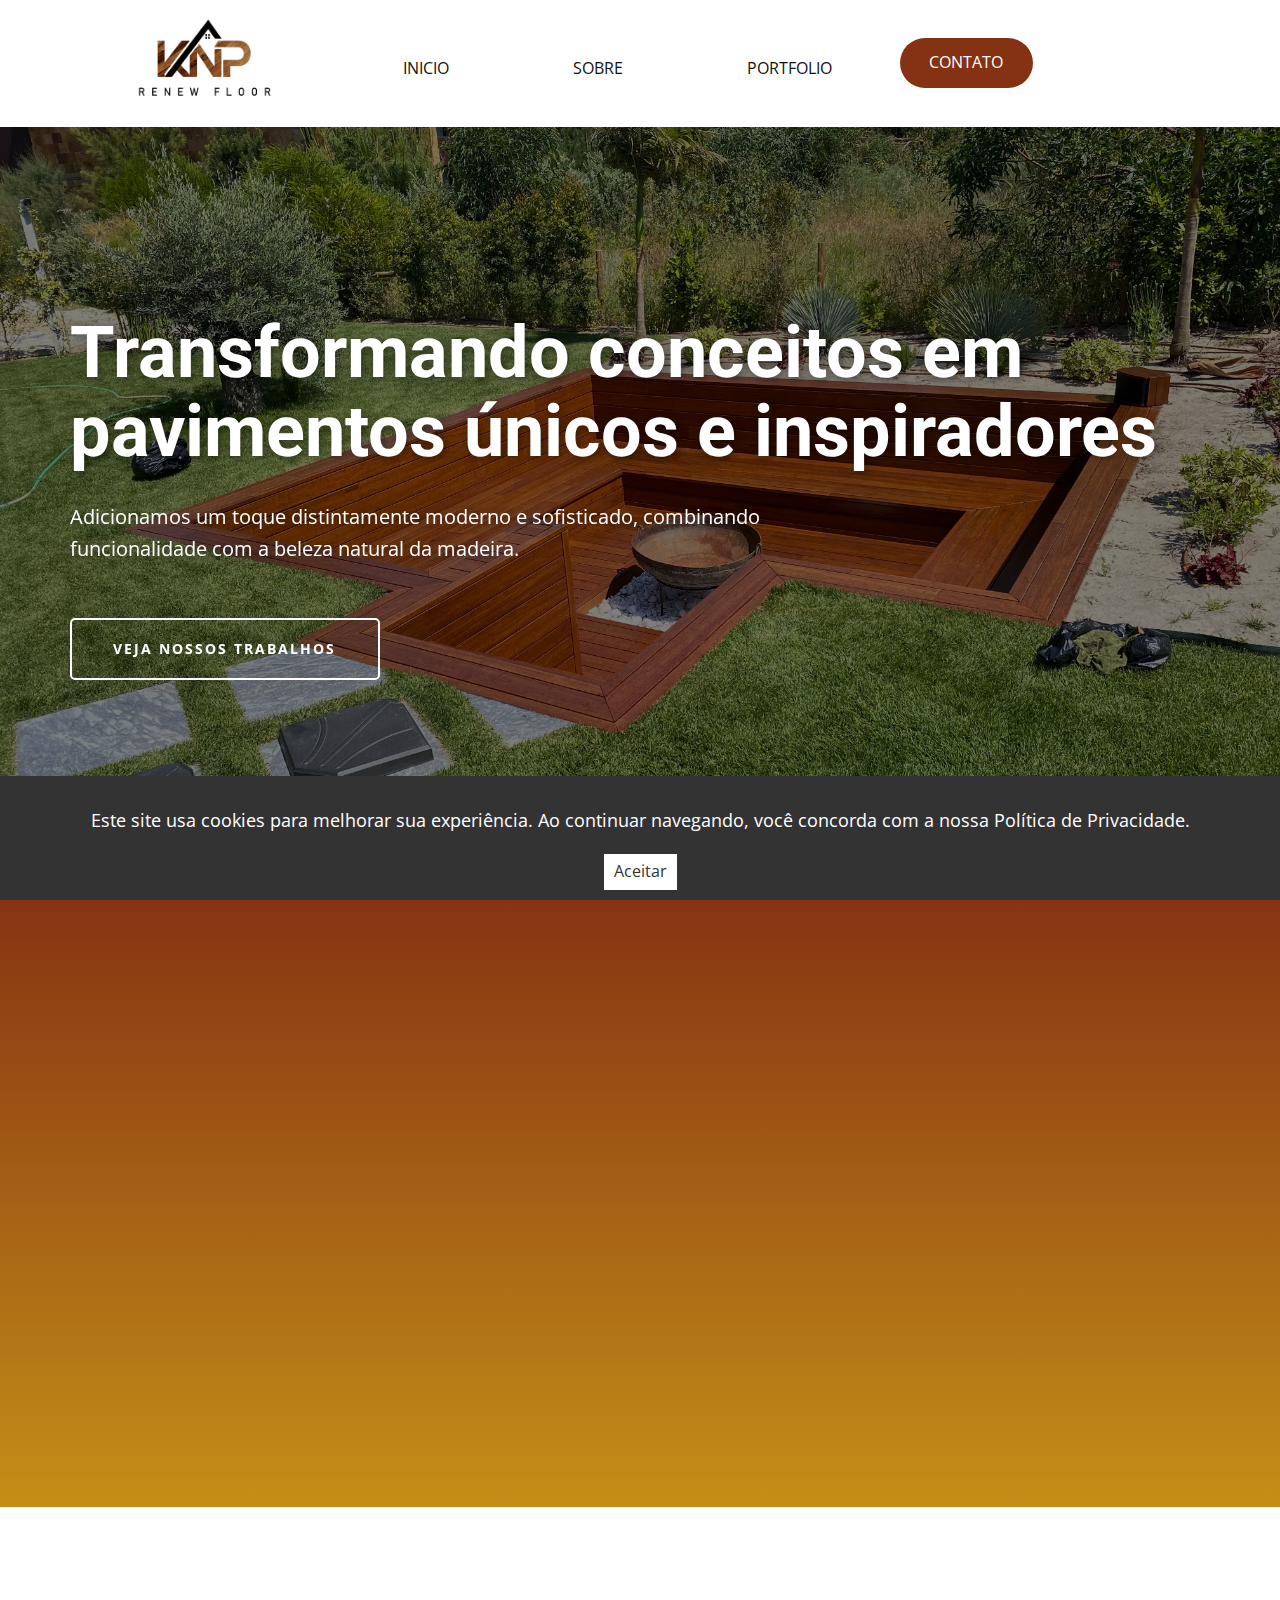
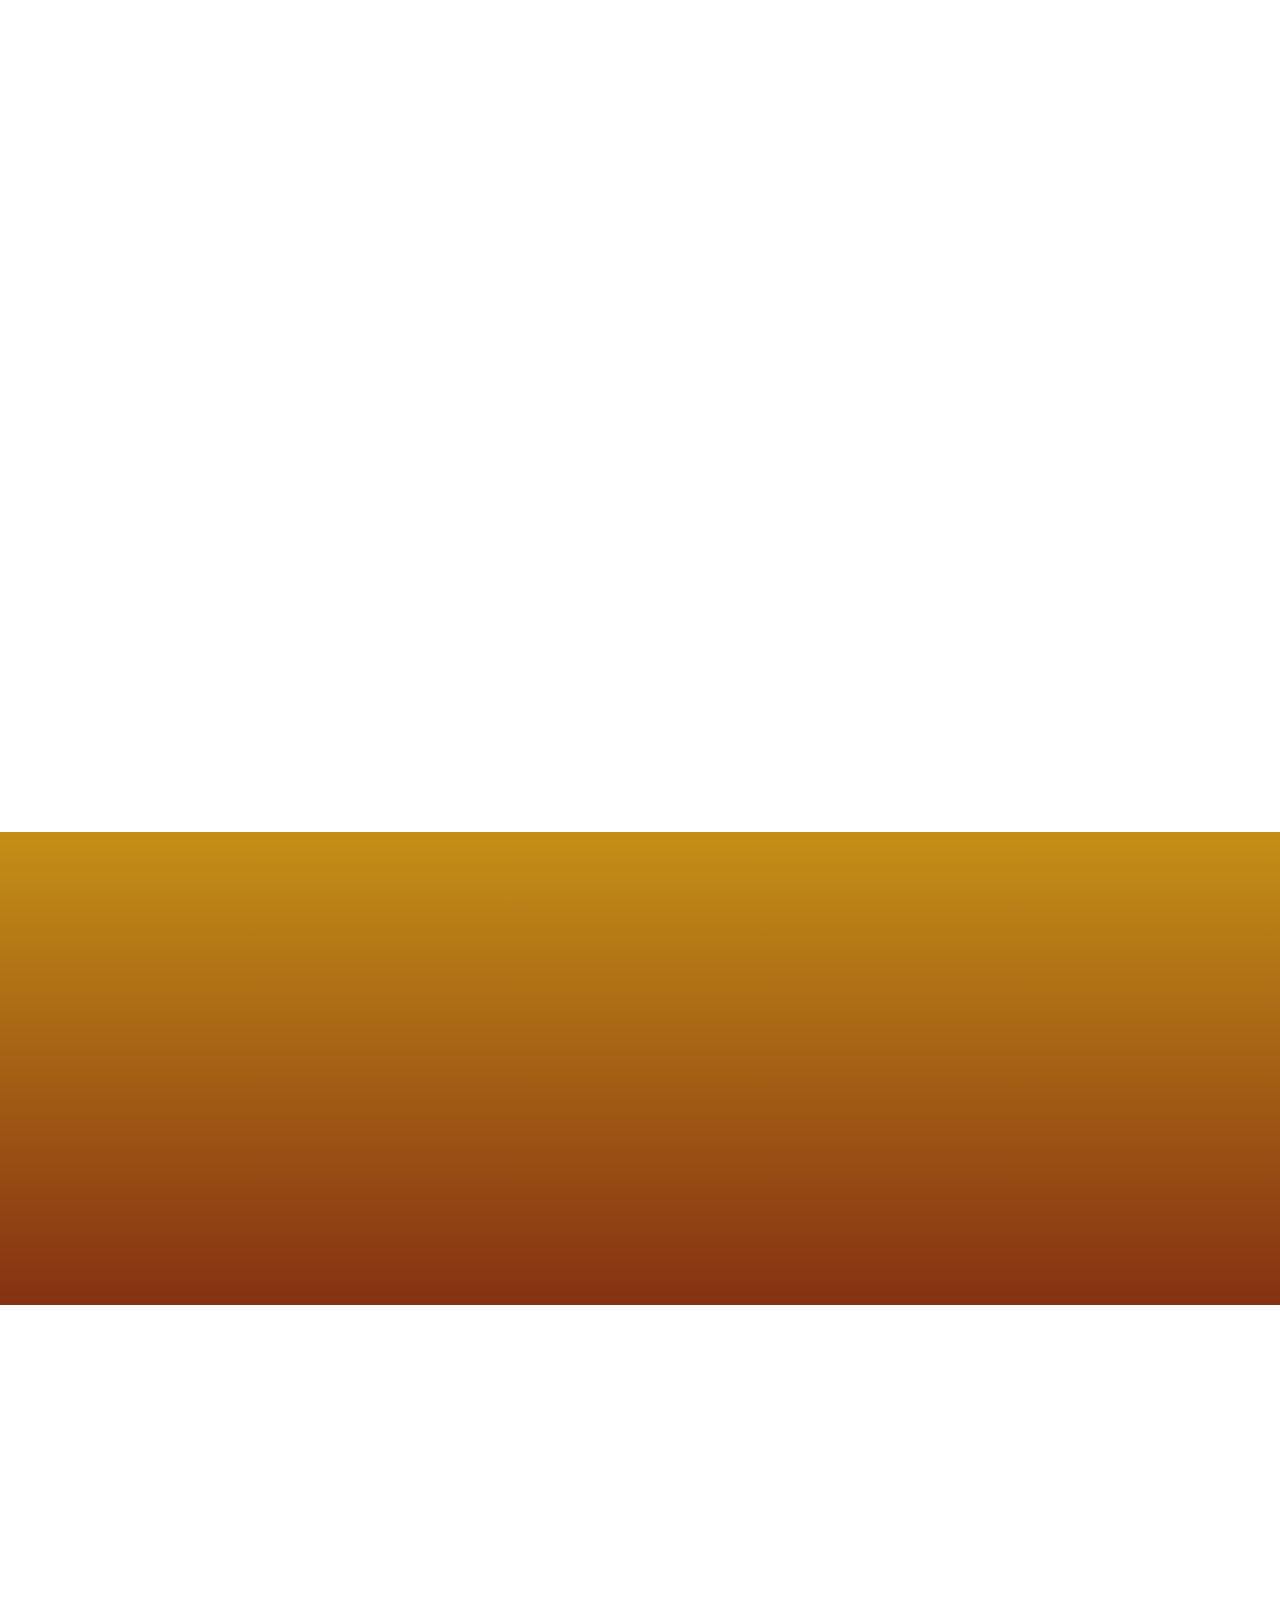
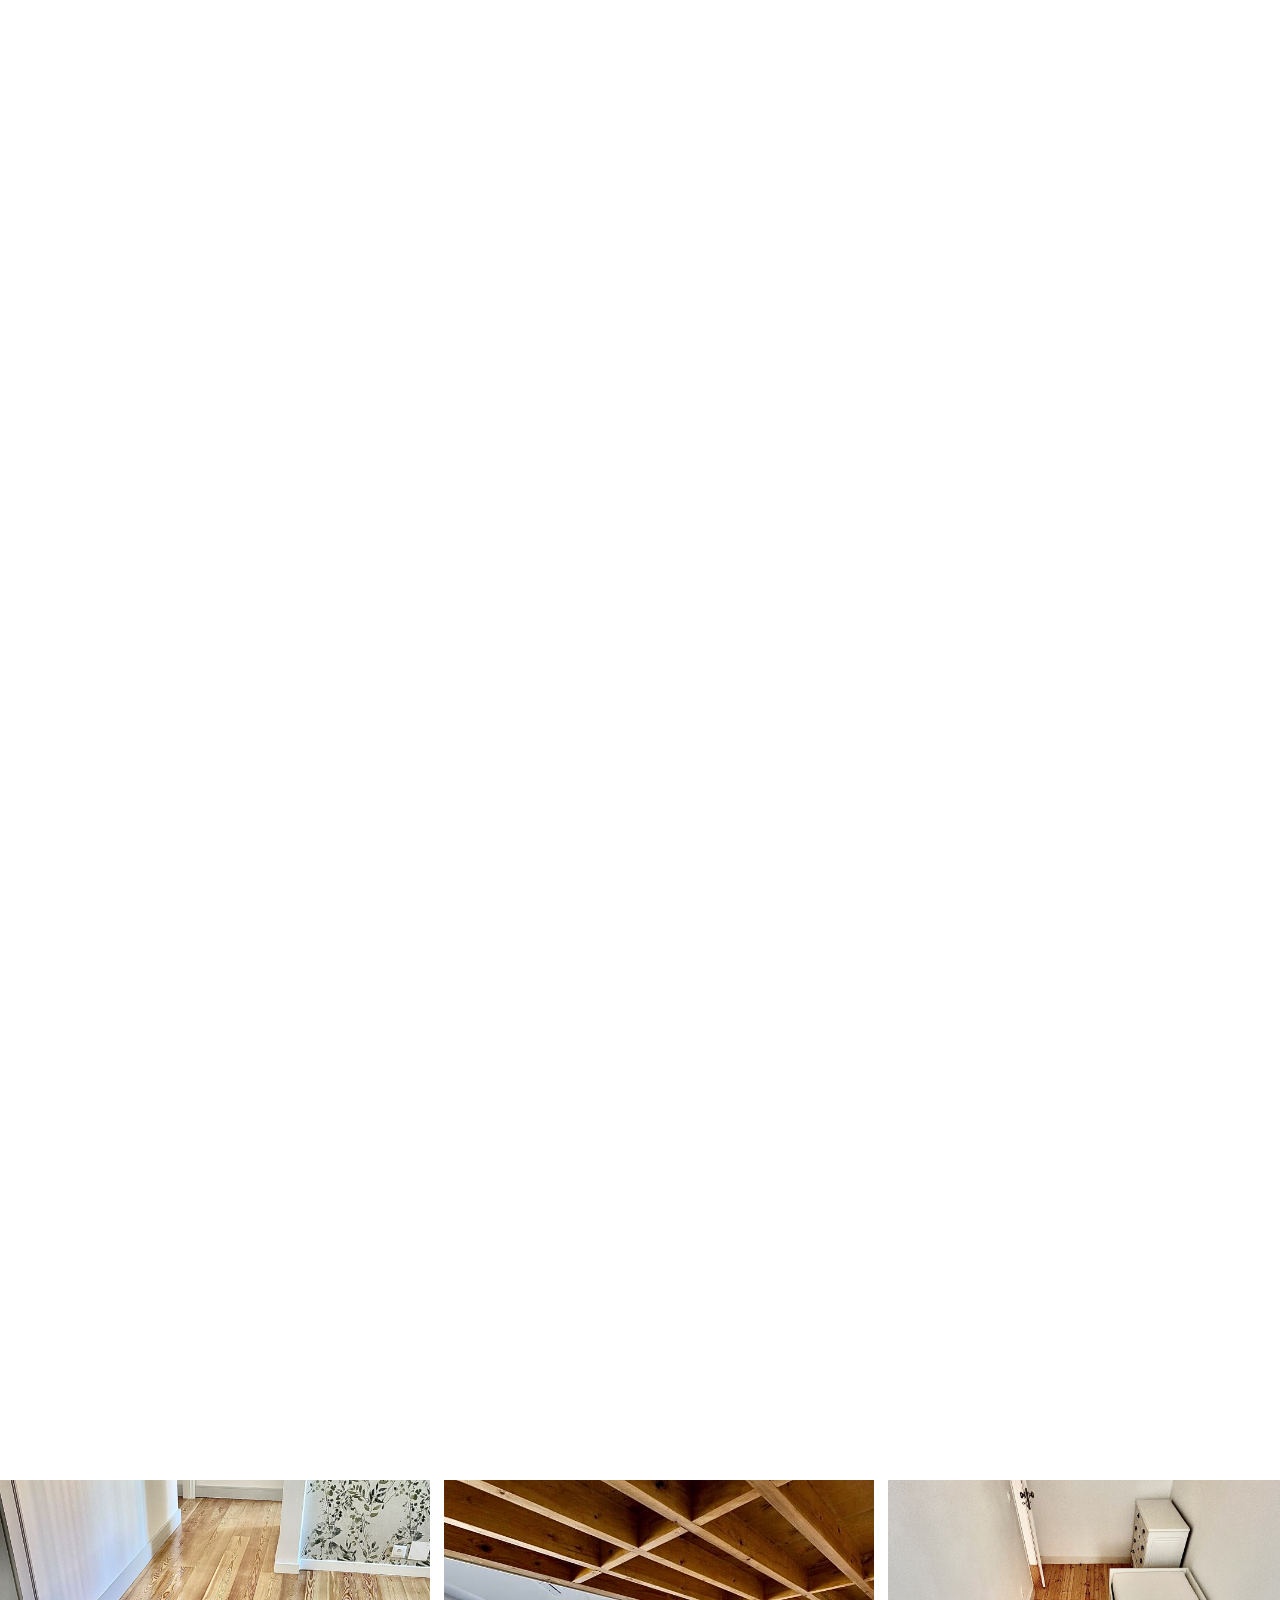
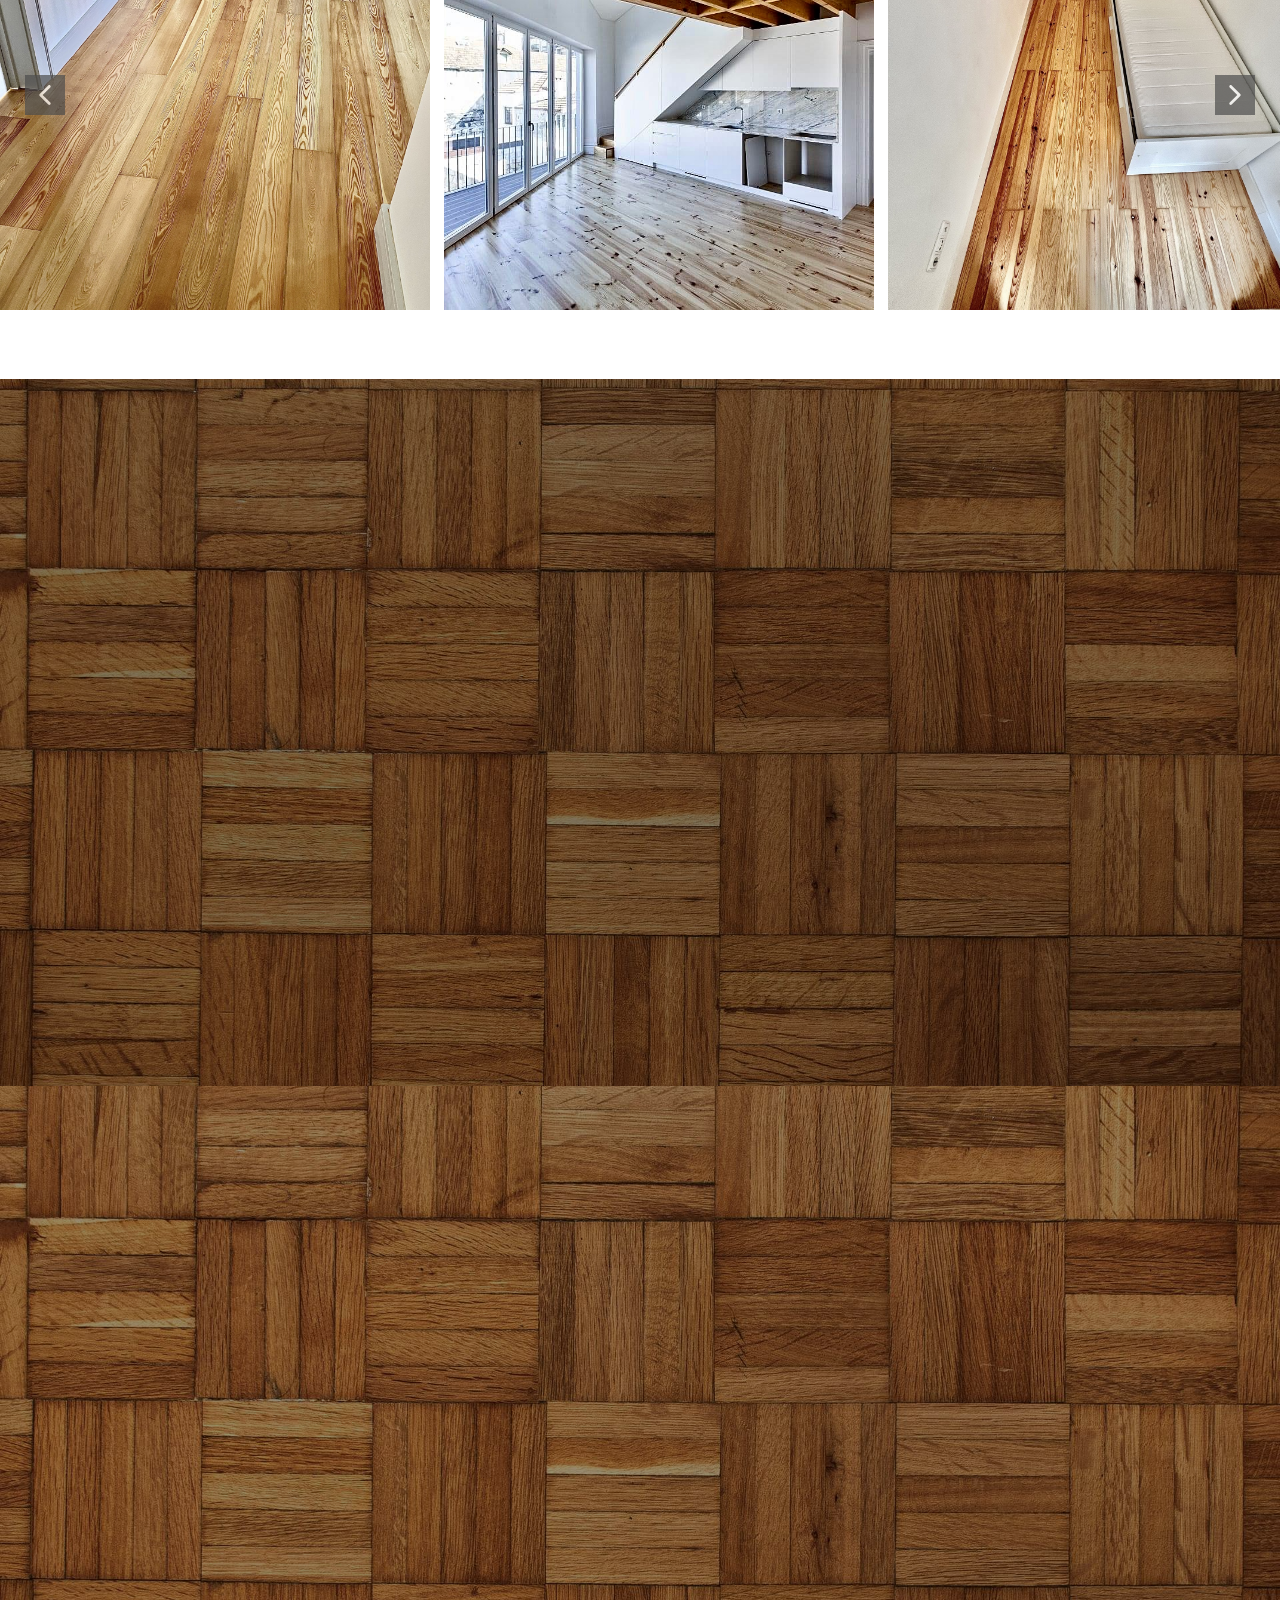
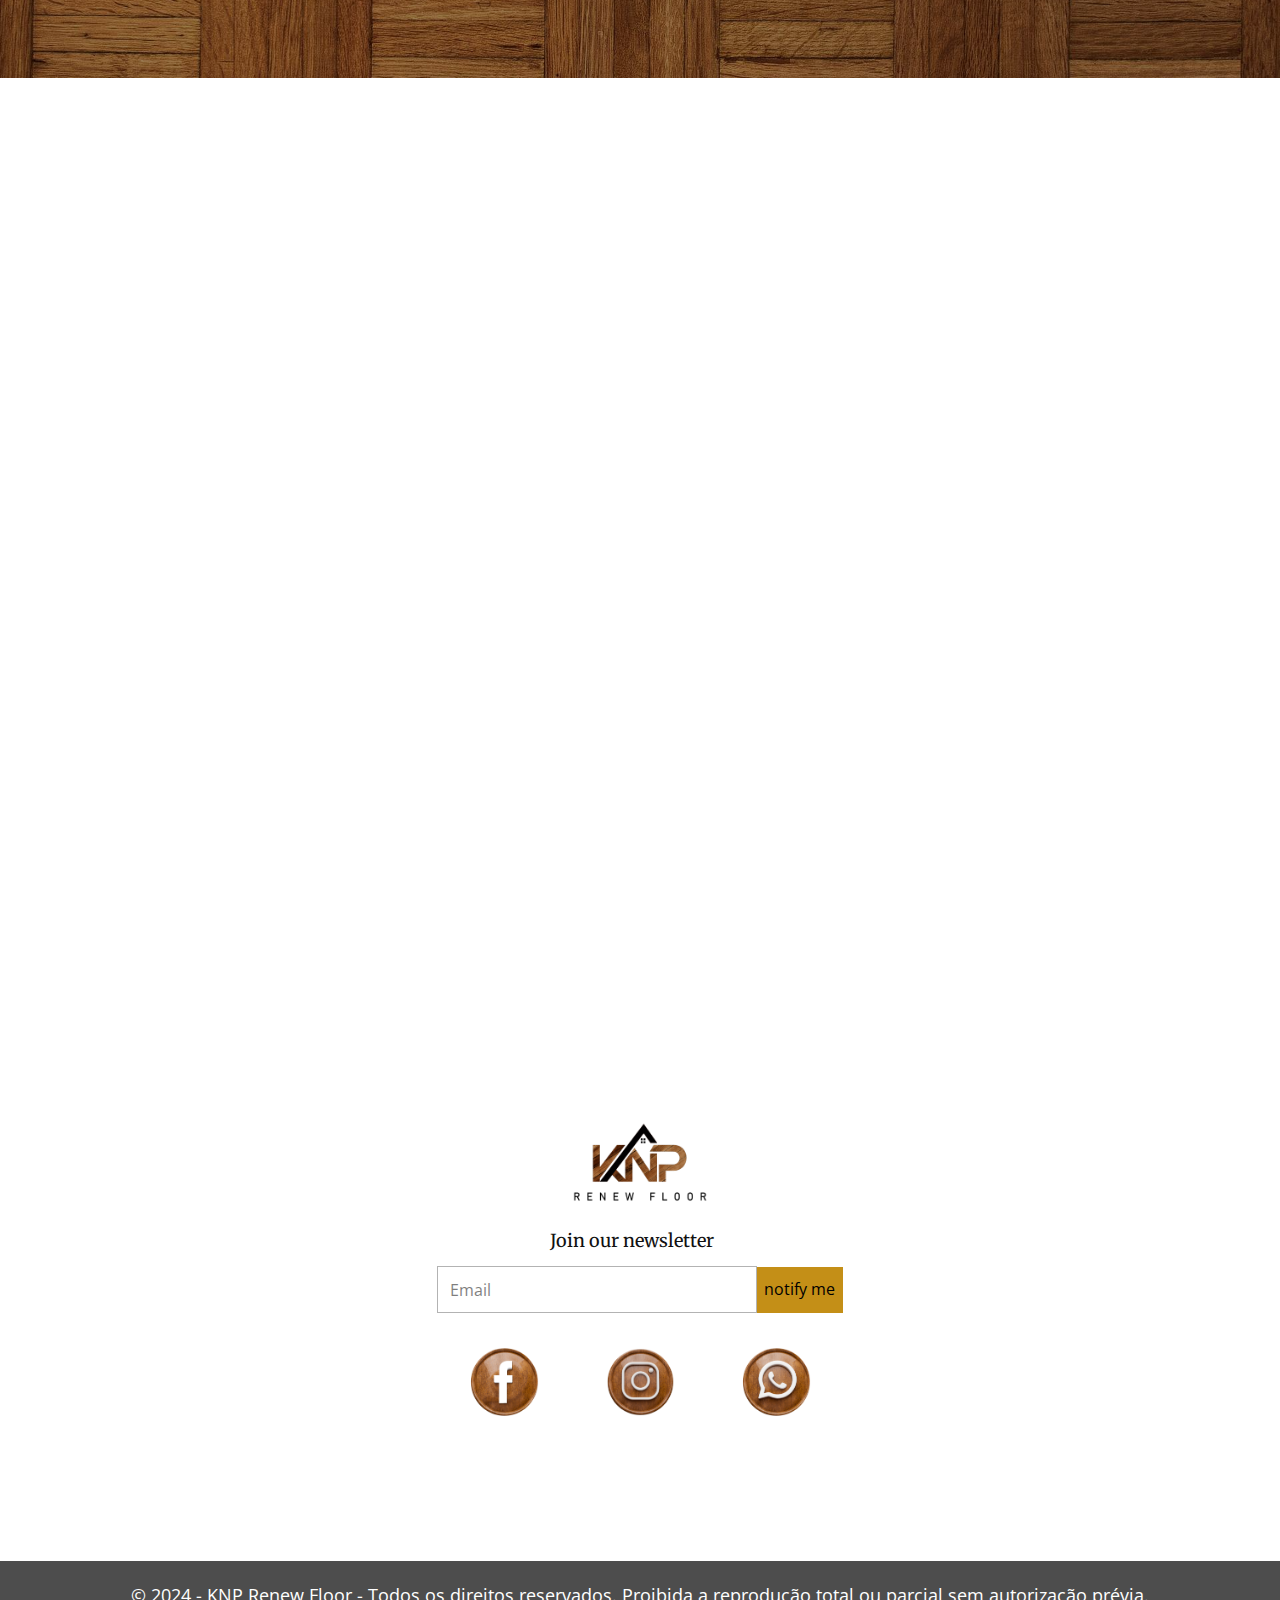
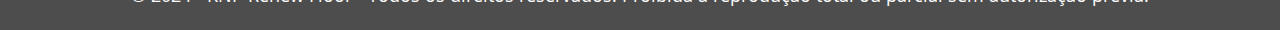
<file: index.html>
<!DOCTYPE html>
<html style="font-size: 16px" lang="pt">
  <head>
    <meta name="viewport" content="width=device-width, initial-scale=1.0" />
    <meta charset="utf-8" />
    <meta
    name="keywords"
    content="afagamento de madeira, envernizamento de madeira, pigmentação de madeira, tratamento de decks de madeira, manutenção de pavimentos de madeira, cuidados com madeira, restauração de madeira, proteção de pisos de madeira, biodegradável, amigo do meio ambiente, Bona, verniz aquoso"
    />
    <meta name="description" content="" />
    <title>KNP Renew Floor - Pavimentos de madeiras</title>
    <link rel="icon" href="images\favicon-32x32.png" type="image/x-icon" />
    <link rel="stylesheet" href="nicepage.css" media="screen" />
    <link rel="stylesheet" href="index.css" media="screen" />
    <script
      class="u-script"
      type="text/javascript"
      src="jquery.js"
      defer=""
    ></script>
    <script 
      class="u-script"
      type="text/javascript"
      src="nicepage.js"
      defer=""
    ></script>
    <meta name="keywords" content="Afagamento, Envernixamento, Lixamento, Tratamento de Decks, Pavimentos de Madeira ">
    <meta name="description" content="Oferecemos serviços de afagamentos para transformar seu espaço. Descubra nosso portfólio e entre em contato conosco hoje!" />
    <meta name="referrer" content="origin" />
    <link
      id="u-theme-google-font"
      rel="stylesheet"
      href="https://fonts.googleapis.com/css?family=Roboto:100,100i,300,300i,400,400i,500,500i,700,700i,900,900i|Open+Sans:300,300i,400,400i,500,500i,600,600i,700,700i,800,800i"
    />
    <link
      id="u-page-google-font"
      rel="stylesheet"
      href="https://fonts.googleapis.com/css?family=Montserrat:100,100i,200,200i,300,300i,400,400i,500,500i,600,600i,700,700i,800,800i,900,900i|Merriweather:300,300i,400,400i,700,700i,900,900i"
    />
    <script type="application/ld+json">
      {
        "@context": "http://schema.org",
        "@type": "Organization",
        "name": "Site1",
        "logo": "images/logoKNPSEMOFUNDO.png",
        "sameAs": [
          "https://www.facebook.com/profile.php?id=61551029701429",
          "https://www.instagram.com/knp_renew_floor/",
          "https://wa.me/message/6BBG6XEJPGPVN1"
        ]
      }
    </script>
    <meta name="theme-color" content="#478ac9" />
    <meta property="og:title" content="Página inicial" />
    <meta property="og:type" content="website" />
    <meta data-intl-tel-input-cdn-path="intlTelInput/" />
  </head>
  <body
    data-home-page="Página-inicial.html"
    data-home-page-title="Página inicial"
    data-path-to-root="./"
    data-include-products="false"
    class="u-body u-xl-mode"
    data-lang="pt"
  >
    <header class="u-clearfix u-header u-header" id="sec-b5fd">
      <div class="u-clearfix u-sheet u-sheet-1">
        <a
          href="index.html"
          class="u-hidden-md u-image u-logo u-image-1"
          data-image-width="1920"
          data-image-height="1151"
        >
          <img
            src="images/logoKNPSEMOFUNDO.png" alt="Logo da empresa KNP renew floor"
            class="u-logo-image u-logo-image-1"
          />
        </a>
        <nav
          class="u-menu u-menu-one-level u-offcanvas u-menu-1"
          data-responsive-from="SM"
          data-position="Menu"
        >
          <div
            class="menu-collapse"
            style="font-size: 1rem; letter-spacing: 0px"
          >
            <a
              class="u-button-style u-custom-effect-duration u-custom-left-right-menu-spacing u-custom-padding-bottom u-custom-top-bottom-menu-spacing u-flip-horizontal u-flip-vertical u-nav-link u-text-active-palette-1-base u-text-hover-palette-2-base"
              href="#"
              style="
                padding: 6px 13px;
                font-size: calc(1em + 12.375px);
                transform: scaleX(-1) scaleY(-1);
                transform-origin: center center;
              "
            >
              <svg class="u-svg-link" viewBox="0 0 24 24">
                <use xlink:href="#menu-hamburger"></use>
              </svg>
              <svg
                class="u-svg-content"
                version="1.1"
                id="menu-hamburger"
                viewBox="0 0 16 16"
                x="0px"
                y="0px"
                xmlns:xlink="http://www.w3.org/1999/xlink"
                xmlns="http://www.w3.org/2000/svg"
              >
                <g>
                  <rect y="1" width="16" height="2"></rect>
                  <rect y="7" width="16" height="2"></rect>
                  <rect y="13" width="16" height="2"></rect>
                </g>
              </svg>
            </a>
          </div>
          <div class="u-custom-menu u-nav-container">
            <ul class="u-nav u-unstyled u-nav-1">
              <li class="u-nav-item">
                <a
                  class="u-button-style u-nav-link u-text-active-custom-color-2 u-text-hover-custom-color-2"
                  href="./"
                  style="padding: 17px 60px"
                  >INICIO</a
                >
              </li>
              <li class="u-nav-item">
                <a
                  class="u-button-style u-nav-link u-text-active-custom-color-2 u-text-hover-custom-color-2"
                  href="SOBRE.html"
                  style="padding: 17px 60px"
                  >SOBRE</a
                >
              </li>
              <li class="u-nav-item">
                <a
                  class="u-button-style u-nav-link u-text-active-custom-color-2 u-text-hover-custom-color-2"
                  href="Galeria.html"
                  style="padding: 17px 60px"
                  >PORTFOLIO</a
                >
              </li>
            </ul>
          </div>
          <div class="u-custom-menu u-nav-container-collapse">
            <div
              class="u-black u-container-style u-inner-container-layout u-opacity u-opacity-95 u-sidenav"
            >
              <div class="u-inner-container-layout u-sidenav-overflow">
                <div class="u-menu-close"></div>
                <ul
                  class="u-align-center u-nav u-popupmenu-items u-unstyled u-nav-2"
                >
                  <li class="u-nav-item">
                    <a class="u-button-style u-nav-link" href="./">INICIO</a>
                  </li>
                  <li class="u-nav-item">
                    <a class="u-button-style u-nav-link" href="SOBRE.html"
                      >SOBRE</a
                    >
                  </li>
                  <li class="u-nav-item">
                    <a class="u-button-style u-nav-link" href="Galeria.html"
                      >PORTFOLIO</a
                    >
                  </li>
                </ul>
                <a
                  href="contato.html"
                  class="u-align-center u-border-none u-btn u-btn-round u-button-style u-custom-color-2 u-hover-black u-radius-50 u-text-active-white u-btn-1"
                  >CONTATO</a
                >
              </div>
            </div>
            <div class="u-black u-menu-overlay u-opacity u-opacity-70"></div>
          </div>
        </nav>
        <a
          href="contato.html"
          class="u-align-center u-border-none u-btn u-btn-round u-button-style u-custom-color-2 u-hidden-sm u-hidden-xs u-hover-black u-radius-50 u-text-active-white u-btn-2"
          >CONTATO</a
      >
      </div>
    </header>
    <section
      class="skrollable skrollable-between u-align-center u-clearfix u-container-align-center u-container-align-left-lg u-container-align-left-md u-container-align-left-sm u-container-align-left-xl u-image u-shading u-uploaded-video u-section-1"
      id="carousel_e226"
      src=""
      data-image-width="2016"
      data-image-height="1512"
    >
      <div class="u-clearfix u-sheet u-valign-middle-xs u-sheet-1">
        <h1
          class="u-align-center-xs u-align-left-lg u-align-left-md u-align-left-sm u-align-left-xl u-text u-text-default u-text-1"
          data-animation-name="customAnimationIn"
          data-animation-duration="1500"
          data-animation-delay="500"
        >
          Transformando conceitos em pavimentos únicos e inspiradores
        </h1>
        <p
          class="u-align-center-xs u-align-left-lg u-align-left-md u-align-left-sm u-align-left-xl u-large-text u-text u-text-variant u-text-2"
          data-animation-name="customAnimationIn"
          data-animation-duration="1500"
          data-animation-delay="500"
        >
          Adicionamos um toque distintamente moderno e sofisticado, combinando
          funcionalidade com a beleza natural da madeira.
        </p>
        <a
          href="Galeria.html"
          class="u-active-white u-align-center-xs u-align-left-lg u-align-left-md u-align-left-sm u-align-left-xl u-border-2 u-border-active-white u-border-hover-white u-border-white u-btn u-btn-round u-button-style u-hover-white u-none u-radius-5 u-text-active-black u-text-hover-black u-btn-1"
          data-animation-name="customAnimationIn"
          data-animation-duration="1500"
          data-animation-delay="500"
          >VEJA NOSSOs TRABALHOs
        </a>
      </div>
    </section>
    <section
      class="u-clearfix u-container-align-center u-gradient u-section-2"
      id="carousel_3ff9"
    >
      <div class="u-clearfix u-sheet u-valign-middle u-sheet-1">
        <h2
          class="u-align-center u-text u-text-default u-text-1"
          data-animation-name="customAnimationIn"
          data-animation-duration="1000"
          data-animation-delay="0"
        >
          Revitalizamos ambientes através de soluções inovadoras, ​elevando a
          estética e a durabilidade&nbsp;com o máximo de comprometimento e
          qualidade.
        </h2>
        <p
          class="u-align-center u-text u-text-2"
          data-animation-name="customAnimationIn"
          data-animation-duration="1500"
          data-animation-delay="500"
        >
          Precisa de profissionais para seu próximo projeto?
        </p>
        <a
          href="https://wa.me/message/6BBG6XEJPGPVN1"
          class="u-active-black u-align-left u-border-2 u-border-active-black u-border-black u-border-hover-black u-btn u-btn-round u-button-style u-hover-custom-color-2 u-none u-radius-5 u-text-active-white u-text-hover-white u-btn-1"
          data-animation-name="customAnimationIn"
          data-animation-duration="1500"
          data-animation-delay="500"
          target="_blank"
          >ORÇAMENTO GRATUITO
        </a>
      </div>
    </section>
    <section
      class="u-align-center u-clearfix u-container-align-center u-section-3"
      id="carousel_dcd8"
    >
      <div class="u-clearfix u-sheet u-sheet-1">
        <h2
          class="u-align-center u-text u-text-1"
          data-animation-name="customAnimationIn"
          data-animation-duration="1500"
          data-animation-delay="500"
        >
          Garantimos satisfação em cada passo dado
        </h2>
        <div
          class="data-layout-selected u-clearfix u-expanded-width u-gutter-0 u-layout-wrap u-layout-wrap-1"
        >
          <div class="u-gutter-0 u-layout">
            <div class="u-layout-col">
              <div class="u-size-30">
                <div class="u-layout-row">
                  <div
                    class="u-align-center u-container-align-center u-container-align-center-lg u-container-align-center-md u-container-align-center-xl u-container-style u-layout-cell u-size-15 u-layout-cell-1"
                  >
                    <div
                      class="u-container-layout u-valign-middle-lg u-valign-middle-md u-valign-middle-xl u-container-layout-1"
                    >
                      <div
                        class="u-image u-image-circle u-preserve-proportions u-image-1"
                        data-image-width="3024"
                        data-image-height="4032"
                        data-animation-name="customAnimationIn"
                        data-animation-duration="1500"
                        data-animation-delay="500"
                      ></div>
                    </div>
                  </div>
                  <div
                    class="u-align-center-sm u-align-center-xs u-align-left-lg u-align-left-md u-align-left-xl u-container-style u-layout-cell u-size-15 u-layout-cell-2"
                    data-animation-name="customAnimationIn"
                    data-animation-duration="1500"
                    data-animation-delay="0"
                    data-animation-direction=""
                  >
                    <div
                      class="u-container-layout u-valign-middle u-container-layout-2"
                    >
                      <h5 class="u-text u-text-2">Motivação</h5>
                      <p class="u-text u-text-3">
                        Movidos pela satisfação, cada dia é uma oportunidade
                        para superar desafios e alcançar excelência
                      </p>
                    </div>
                  </div>
                  <div
                    class="u-align-center-lg u-align-center-md u-align-center-sm u-align-center-xl u-container-style u-layout-cell u-size-15 u-layout-cell-3"
                  >
                    <div
                      class="u-container-layout u-valign-middle-lg u-valign-middle-xl u-container-layout-3"
                    >
                      <div
                        class="u-image u-image-circle u-image-2"
                        data-image-width="1250"
                        data-image-height="834"
                        data-animation-name="customAnimationIn"
                        data-animation-duration="1500"
                        data-animation-delay="500"
                      ></div>
                    </div>
                  </div>
                  <div
                    class="u-align-center-sm u-align-center-xs u-align-left-lg u-align-left-md u-align-left-xl u-container-style u-layout-cell u-size-15 u-layout-cell-4"
                    data-animation-name="customAnimationIn"
                    data-animation-duration="1500"
                    data-animation-delay="0"
                    data-animation-direction=""
                  >
                    <div
                      class="u-container-layout u-valign-middle u-container-layout-4"
                    >
                      <h5 class="u-text u-text-4">Estratégia</h5>
                      <p class="u-text u-text-5">
                        Cada projeto é uma tela em branco, onde combinamos a
                        beleza da madeira com nossa imaginação para criar
                        espaços verdadeiramente excepcionais.
                      </p>
                    </div>
                  </div>
                </div>
              </div>
              <div class="u-size-30">
                <div class="u-layout-row">
                  <div
                    class="u-align-center-sm u-align-center-xs u-align-left-lg u-align-left-md u-align-left-xl u-container-style u-layout-cell u-size-15 u-layout-cell-5"
                    data-animation-name="customAnimationIn"
                    data-animation-duration="1500"
                    data-animation-delay="500"
                  >
                    <div
                      class="u-container-layout u-valign-middle u-container-layout-5"
                    >
                      <h5 class="u-text u-text-6">Criatividade</h5>
                      <p class="u-text u-text-7">
                        Nossa criatividade flui livremente, transformando
                        conceitos em pavimentos únicos e inspiradores.
                      </p>
                    </div>
                  </div>
                  <div
                    class="u-align-center u-container-align-center u-container-align-center-lg u-container-align-center-md u-container-align-center-xl u-container-style u-layout-cell u-size-15 u-layout-cell-6"
                    data-animation-name=""
                    data-animation-duration="0"
                    data-animation-delay="0"
                    data-animation-direction=""
                  >
                    <div
                      class="u-container-layout u-valign-middle-lg u-valign-middle-xl u-container-layout-6"
                    >
                      <div
                        class="u-image u-image-circle u-preserve-proportions u-image-3"
                        data-image-width="1920"
                        data-image-height="1080"
                        data-animation-name="customAnimationIn"
                        data-animation-duration="1500"
                        data-animation-delay="500"
                      ></div>
                    </div>
                  </div>
                  <div
                    class="u-align-center-sm u-align-center-xs u-align-left-lg u-align-left-md u-align-left-xl u-container-style u-layout-cell u-size-15 u-layout-cell-7"
                    data-animation-name="customAnimationIn"
                    data-animation-duration="1500"
                    data-animation-delay="500"
                    data-animation-direction=""
                  >
                    <div
                      class="u-container-layout u-valign-middle u-container-layout-7"
                    >
                      <h5 class="u-text u-text-8">Positividade</h5>
                      <p class="u-text u-text-9">
                        A positividade é parte integrante de nossa abordagem.
                        Com sorrisos e entusiasmo, enfrentamos cada projeto,
                        transmitindo otimismo e energia a nossos clientes
                      </p>
                    </div>
                  </div>
                  <div
                    class="u-align-center-lg u-align-center-md u-align-center-sm u-align-center-xl u-container-style u-layout-cell u-size-15 u-layout-cell-8"
                  >
                    <div
                      class="u-container-layout u-valign-middle-lg u-valign-middle-xl u-container-layout-8"
                    >
                      <div
                        class="u-image u-image-circle u-image-4"
                        data-image-width="1024"
                        data-image-height="683"
                        data-animation-name="customAnimationIn"
                        data-animation-duration="1500"
                        data-animation-delay="500"
                      ></div>
                    </div>
                  </div>
                </div>
              </div>
            </div>
          </div>
        </div>
      </div>
    </section>
    <section
      class="u-align-center u-clearfix u-container-align-center u-valign-top-md u-section-4"
      id="carousel_c15e"
      data-animation-name=""
      data-animation-duration="0"
      data-animation-delay="0"
      data-animation-direction=""
    >
      <div
        class="u-container-style u-expanded-width u-gradient u-group u-shape-rectangle u-group-1"
        data-href="#"
      >
        <div class="u-container-layout u-container-layout-1">
          <h2
            class="u-align-center u-text u-text-default u-text-1"
            data-animation-name="customAnimationIn"
            data-animation-duration="1500"
          >
            Nossos Projetos
          </h2>
          <p
            class="u-align-center u-text u-text-2"
            data-animation-name="customAnimationIn"
            data-animation-duration="1500"
            data-animation-delay="500"
          >
            Explore nosso portfólio&nbsp;para&nbsp; descobrir nossos projetos
            mais recente<span style="font-weight: 400"></span>&nbsp;e
            inspiradores
          </p>
          <a
            href="#"
            class="u-active-black u-align-left u-border-2 u-border-active-black u-border-black u-border-hover-black u-btn u-btn-round u-button-style u-hover-custom-color-2 u-none u-radius-5 u-text-active-white u-text-hover-white u-btn-1"
            data-animation-name="customAnimationIn"
            data-animation-duration="1500"
            data-animation-delay="500"
            >PORTFÓLIO
          </a>
        </div>
      </div>
      <div class="u-list u-list-1">
        <div class="u-repeater u-repeater-1">
          <div
            class="u-align-left u-container-align-left u-container-style u-image u-list-item u-repeater-item u-shading u-image-1"
            src=""
            data-image-width="1512"
            data-image-height="2016"
            data-animation-name="customAnimationIn"
            data-animation-duration="1500"
            data-animation-delay="500"
          >
            <div
              class="u-container-layout u-similar-container u-valign-middle u-container-layout-2"
            >
              <div
                class="u-align-center u-black u-container-align-center u-container-style u-expanded-width u-group u-opacity u-opacity-60 u-group-2"
                data-animation-name=""
                data-animation-duration="0"
                data-animation-delay="0"
                data-animation-direction=""
              >
                <div
                  class="u-container-layout u-valign-middle u-container-layout-3"
                >
                  <h6 class="u-text u-text-3">Afagamento</h6>
                </div>
              </div>
            </div>
          </div>
          <div
            class="u-align-left u-container-align-left u-container-style u-image u-list-item u-repeater-item u-shading u-image-2"
            src=""
            data-image-width="2016"
            data-image-height="1389"
            data-animation-name="customAnimationIn"
            data-animation-duration="1500"
            data-animation-delay="500"
          >
            <div
              class="u-container-layout u-similar-container u-valign-middle u-container-layout-4"
            >
              <div
                class="u-align-center u-black u-container-align-center u-container-style u-expanded-width u-group u-opacity u-opacity-60 u-group-3"
                data-animation-name=""
                data-animation-duration="0"
                data-animation-delay="0"
                data-animation-direction=""
              >
                <div
                  class="u-container-layout u-valign-middle u-container-layout-5"
                >
                  <h6 class="u-text u-text-4">Pigmentação</h6>
                </div>
              </div>
            </div>
          </div>
          <div
            class="u-align-left u-container-align-left u-container-style u-image u-list-item u-repeater-item u-shading u-image-3"
            src=""
            data-image-width="1512"
            data-image-height="2016"
            data-animation-name="customAnimationIn"
            data-animation-duration="1500"
            data-animation-delay="500"
          >
            <div
              class="u-container-layout u-similar-container u-valign-middle u-container-layout-6"
            >
              <div
                class="u-align-center u-black u-container-align-center u-container-style u-expanded-width u-group u-opacity u-opacity-60 u-group-4"
                data-animation-name=""
                data-animation-duration="0"
                data-animation-delay="0"
                data-animation-direction=""
              >
                <div
                  class="u-container-layout u-valign-middle u-container-layout-7"
                >
                  <h6 class="u-text u-text-5">aplicação de Óleo</h6>
                </div>
              </div>
            </div>
          </div>
          <div
            class="u-align-left u-container-align-left u-container-style u-image u-list-item u-repeater-item u-shading u-image-4"
            src=""
            data-image-width="1512"
            data-image-height="2016"
            data-animation-name="customAnimationIn"
            data-animation-duration="1500"
            data-animation-delay="750"
          >
            <div
              class="u-container-layout u-similar-container u-valign-middle u-container-layout-8"
            >
              <div
                class="u-align-center u-black u-container-align-center u-container-style u-expanded-width u-group u-opacity u-opacity-60 u-group-5"
                data-animation-name=""
                data-animation-duration="0"
                data-animation-delay="0"
                data-animation-direction=""
              >
                <div
                  class="u-container-layout u-valign-middle u-container-layout-9"
                >
                  <h6 class="u-text u-text-6">Instalação</h6>
                </div>
              </div>
            </div>
          </div>
          <div
            class="u-align-left u-container-align-left u-container-style u-image u-list-item u-repeater-item u-shading u-image-5"
            src=""
            data-image-width="480"
            data-image-height="270"
            data-animation-name="customAnimationIn"
            data-animation-duration="1500"
            data-animation-delay="750"
          >
            <div
              class="u-container-layout u-similar-container u-valign-middle u-container-layout-10"
            >
              <div
                class="u-align-center u-black u-container-align-center u-container-style u-expanded-width u-group u-opacity u-opacity-60 u-group-6"
                data-animation-name=""
                data-animation-duration="0"
                data-animation-delay="0"
                data-animation-direction=""
              >
                <div
                  class="u-container-layout u-valign-middle u-container-layout-11"
                >
                  <h6 class="u-text u-text-7">Pavimento Flutuante</h6>
                </div>
              </div>
            </div>
          </div>
          <div
            class="u-align-left u-container-align-left u-container-style u-image u-list-item u-repeater-item u-shading u-image-6"
            src=""
            data-image-width="1024"
            data-image-height="1024"
            data-animation-name="customAnimationIn"
            data-animation-duration="1500"
            data-animation-delay="750"
          >
            <div
              class="u-container-layout u-similar-container u-valign-middle u-container-layout-12"
            >
              <div
                class="u-align-center u-black u-container-align-center u-container-style u-expanded-width u-group u-opacity u-opacity-60 u-group-7"
                data-animation-name=""
                data-animation-duration="0"
                data-animation-delay="0"
                data-animation-direction=""
              >
                <div
                  class="u-container-layout u-valign-middle u-container-layout-13"
                >
                  <h6 class="u-text u-text-8">Tratamento em Deck</h6>
                </div>
              </div>
            </div>
          </div>
        </div>
      </div>
    </section>
    <section
      class="u-clearfix u-container-align-center u-white u-section-5"
      id="sec-7197"
    >
      <div class="u-clearfix u-sheet u-valign-middle u-sheet-1">
        <div
          class="data-layout-selected u-clearfix u-expanded-width u-layout-wrap u-layout-wrap-1"
        >
          <div class="u-layout">
            <div class="u-layout-row">
              <div
                class="u-container-align-center u-container-style u-layout-cell u-size-30-lg u-size-30-xl u-size-60-md u-size-60-sm u-size-60-xs u-layout-cell-1"
                data-animation-name="customAnimationIn"
                data-animation-duration="1000"
                data-animation-delay="0"
              >
                <div class="u-container-layout u-container-layout-1">
                  <h2 class="u-align-center u-text u-text-default u-text-1">
                    Nossos serviços
                  </h2>
                  <div class="u-expanded-width u-list u-list-1">
                    <div class="u-repeater u-repeater-1">
                      <div
                        class="u-container-style u-list-item u-repeater-item u-white u-list-item-1"
                        data-animation-name="customAnimationIn"
                        data-animation-duration="1000"
                        data-animation-delay="500"
                      >
                        <div
                          class="u-container-layout u-similar-container u-container-layout-2"
                        >
                          <span
                            class="u-align-center u-file-icon u-icon u-icon-1"
                            ><img src="images/image3.png" alt="Lixamento"
                          /></span>
                          <h5
                            class="u-align-center u-custom-font u-font-montserrat u-text u-text-default u-text-2"
                          >
                            Lixamento
                          </h5>
                        </div>
                      </div>
                      <div
                        class="u-container-style u-list-item u-repeater-item u-white u-list-item-2"
                        data-animation-name="customAnimationIn"
                        data-animation-duration="1000"
                        data-animation-delay="500"
                      >
                        <div
                          class="u-container-layout u-similar-container u-container-layout-3"
                        >
                          <span
                            class="u-align-center u-file-icon u-icon u-icon-2"
                            ><img src="images/image1.png" alt="Envernixamento"
                          /></span>
                          <h5
                            class="u-align-center u-custom-font u-font-montserrat u-text u-text-default u-text-3"
                          >
                            Envernizamento
                          </h5>
                        </div>
                      </div>
                      <div
                        class="u-container-style u-list-item u-repeater-item u-white u-list-item-3"
                        data-animation-name="customAnimationIn"
                        data-animation-duration="1500"
                        data-animation-delay="500"
                      >
                        <div
                          class="u-container-layout u-similar-container u-container-layout-4"
                        >
                          <span
                            class="u-align-center u-file-icon u-icon u-icon-3"
                            ><img src="images/image2.png" alt="Intalação de pavimentos"
                          /></span>
                          <h5
                            class="u-align-center u-custom-font u-font-montserrat u-text u-text-default u-text-4"
                          >
                            Instalação
                          </h5>
                        </div>
                      </div>
                      <div
                        class="u-container-style u-list-item u-repeater-item u-white u-list-item-4"
                        data-animation-name="customAnimationIn"
                        data-animation-duration="1000"
                        data-animation-delay="500"
                      >
                        <div
                          class="u-container-layout u-similar-container u-container-layout-5"
                        >
                          <span
                            class="u-align-center u-file-icon u-icon u-icon-4"
                            ><img src="images/image5.png" alt="Restauração de pavimentos de madeira"
                          /></span>
                          <h5
                            class="u-align-center u-custom-font u-font-montserrat u-text u-text-default u-text-5"
                          >
                            Restauração
                          </h5>
                        </div>
                      </div>
                      <div
                        class="u-container-style u-list-item u-repeater-item u-white u-list-item-5"
                        data-animation-name="customAnimationIn"
                        data-animation-duration="1000"
                        data-animation-delay="500"
                      >
                        <div
                          class="u-container-layout u-similar-container u-container-layout-6"
                        >
                          <span
                            class="u-align-center u-file-icon u-icon u-icon-5"
                            ><img src="images/image4.png" alt="manutenção de madeiras"
                          /></span>
                          <h5
                            class="u-align-center u-custom-font u-font-montserrat u-text u-text-default u-text-6"
                          >
                            Manutenção de pavimentos
                          </h5>
                        </div>
                      </div>
                      <div
                        class="u-container-style u-list-item u-repeater-item u-white u-list-item-6"
                        data-animation-name="customAnimationIn"
                        data-animation-duration="1000"
                        data-animation-delay="500"
                      >
                        <div
                          class="u-container-layout u-similar-container u-container-layout-7"
                        >
                          <span
                            class="u-align-center u-file-icon u-icon u-icon-6"
                            ><img src="images/image.png" alt="tratamento em Descks de madeiras"
                          /></span>
                          <h5
                            class="u-align-center u-custom-font u-font-montserrat u-text u-text-default u-text-7"
                          >
                            Tratamento em<br />Decks de madeira
                          </h5>
                        </div>
                      </div>
                    </div>
                  </div>
                </div>
              </div>
              <div
                class="u-container-style u-image u-layout-cell u-size-30-lg u-size-30-xl u-size-60-md u-size-60-sm u-size-60-xs u-image-1"
                data-image-width="1280"
                data-image-height="1280"
                data-animation-name="flipIn"
                data-animation-duration="1500"
                data-animation-delay="500"
                data-animation-direction="X"
              >
                <div class="u-container-layout u-container-layout-8"></div>
              </div>
            </div>
          </div>
        </div>
      </div>
    </section>
    <section
      class="u-clearfix u-container-align-center u-valign-middle u-section-6"
      id="carousel_6b13"
    >
      <h2
        class="u-align-center u-text u-text-default u-text-1"
        data-animation-name="customAnimationIn"
        data-animation-duration="1500"
        data-animation-delay="500"
      >
        Galeria
      </h2>
      <div
        class="u-expanded-width u-gallery u-layout-horizontal u-lightbox u-no-transition u-show-text-none u-width-fixed u-gallery-1"
      >
        <div class="u-gallery-inner u-gallery-inner-1">
          <div class="u-effect-hover-zoom u-gallery-item u-gallery-item-1">
            <div
              class="u-back-slide"
              data-image-width="1440"
              data-image-height="1920"
            >
              <img
                class="u-back-image u-back-image-1"
                src="images/20230716_171038359_ios-min.jpg" alt="pavimento de madeira pinho, verniz semi brilho"
              />
            </div>
            <div
              class="u-over-slide u-shading u-over-slide-1"
              wfd-invisible="true"
            ></div>
          </div>
          <div class="u-effect-hover-zoom u-gallery-item u-gallery-item-2">
            <div
              class="u-back-slide"
              data-image-width="1124"
              data-image-height="749"
            >
              <img
                class="u-back-image u-back-image-2"
                src="images/20230718_111847837_iOS.jpg" alt="pavimento de madeira pinho, verniz semi brilho"
              />
            </div>
            <div
              class="u-over-slide u-shading u-over-slide-2"
              wfd-invisible="true"
            ></div>
          </div>
          <div class="u-effect-hover-zoom u-gallery-item u-gallery-item-3">
            <div
              class="u-back-slide"
              data-image-width="3024"
              data-image-height="4032"
            >
              <img
                class="u-back-image u-back-image-3"
                src="images/ourique1.jpg" alt="pavimento de madeira pinho, verniz semi brilho"
              />
            </div>
            <div
              class="u-over-slide u-shading u-over-slide-3"
              wfd-invisible="true"
            ></div>
          </div>
          <div class="u-effect-hover-zoom u-gallery-item u-gallery-item-4">
            <div
              class="u-back-slide"
              data-image-width="3443"
              data-image-height="5165"
            >
              <img class="u-back-image u-back-image-4" src="images/34.jpeg" alt="pavimento de madeira Carvalho, verniz semi brilho" />
            </div>
            <div
              class="u-over-slide u-shading u-over-slide-4"
              wfd-invisible="true"
            ></div>
          </div>
          <div
            class="u-effect-hover-zoom u-gallery-item u-gallery-item-5"
            data-image-width="1600"
            data-image-height="1067"
          >
            <div class="u-back-slide u-back-slide-5">
              <img class="u-back-image u-back-image-5" src="images/new2.jpg"alt="chão flutuante" />
            </div>
            <div
              class="u-over-slide u-shading u-over-slide-5"
              wfd-invisible="true"
            ></div>
          </div>
          <div
            class="u-effect-hover-zoom u-gallery-item u-gallery-item-6"
            data-image-width="1600"
            data-image-height="1067"
          >
            <div
              class="u-back-slide"
              data-image-width="749"
              data-image-height="1124"
            >
              <img
                class="u-back-image u-back-image-6"
                src="images/20230718_111824748_iOS.jpg" alt="pavimento de madeira pinho, verniz semi brilho"
              />
            </div>
            <div
              class="u-over-slide u-shading u-over-slide-6"
              wfd-invisible="true"
            ></div>
          </div>
          <div
            class="u-effect-hover-zoom u-gallery-item u-gallery-item-7"
            data-image-width="3024"
            data-image-height="4032"
          >
            <div class="u-back-slide">
              <img
                class="u-back-image u-back-image-7"
                src="images/ourique8.jpg" alt="pavimento de madeira pinho, verniz semi brilho"
              />
            </div>
            <div class="u-over-slide u-shading u-over-slide-7"></div>
          </div>
          <div
            class="u-effect-hover-zoom u-gallery-item u-gallery-item-8"
            data-image-width="3024"
            data-image-height="4032"
          >
            <div class="u-back-slide">
              <img
                class="u-back-image u-back-image-8"
                src="images/IMG_3869.jpg" alt="pavimento de madeira pinho, verniz Sintetico semi brilho"
              />
            </div>
            <div class="u-over-slide u-shading u-over-slide-8"></div>
          </div>
        </div>
        <a
          class="u-gallery-nav u-gallery-nav-prev u-grey-70 u-opacity u-opacity-70 u-spacing-10 u-text-white u-gallery-nav-1"
          href="#"
          role="button"
        >
          <span aria-hidden="true">
            <svg viewBox="0 0 451.847 451.847">
              <path
                d="M97.141,225.92c0-8.095,3.091-16.192,9.259-22.366L300.689,9.27c12.359-12.359,32.397-12.359,44.751,0
c12.354,12.354,12.354,32.388,0,44.748L173.525,225.92l171.903,171.909c12.354,12.354,12.354,32.391,0,44.744
c-12.354,12.365-32.386,12.365-44.745,0l-194.29-194.281C100.226,242.115,97.141,234.018,97.141,225.92z"
              ></path>
            </svg>
          </span>
          <span class="sr-only">
            <svg viewBox="0 0 451.847 451.847">
              <path
                d="M97.141,225.92c0-8.095,3.091-16.192,9.259-22.366L300.689,9.27c12.359-12.359,32.397-12.359,44.751,0
c12.354,12.354,12.354,32.388,0,44.748L173.525,225.92l171.903,171.909c12.354,12.354,12.354,32.391,0,44.744
c-12.354,12.365-32.386,12.365-44.745,0l-194.29-194.281C100.226,242.115,97.141,234.018,97.141,225.92z"
              ></path>
            </svg>
          </span>
        </a>
        <a
          class="u-gallery-nav u-gallery-nav-next u-grey-70 u-opacity u-opacity-70 u-spacing-10 u-text-white u-gallery-nav-2"
          href="#"
          role="button"
        >
          <span aria-hidden="true">
            <svg viewBox="0 0 451.846 451.847">
              <path
                d="M345.441,248.292L151.154,442.573c-12.359,12.365-32.397,12.365-44.75,0c-12.354-12.354-12.354-32.391,0-44.744
L278.318,225.92L106.409,54.017c-12.354-12.359-12.354-32.394,0-44.748c12.354-12.359,32.391-12.359,44.75,0l194.287,194.284
c6.177,6.18,9.262,14.271,9.262,22.366C354.708,234.018,351.617,242.115,345.441,248.292z"
              ></path>
            </svg>
          </span>
          <span class="sr-only">
            <svg viewBox="0 0 451.846 451.847">
              <path
                d="M345.441,248.292L151.154,442.573c-12.359,12.365-32.397,12.365-44.75,0c-12.354-12.354-12.354-32.391,0-44.744
L278.318,225.92L106.409,54.017c-12.354-12.359-12.354-32.394,0-44.748c12.354-12.359,32.391-12.359,44.75,0l194.287,194.284
c6.177,6.18,9.262,14.271,9.262,22.366C354.708,234.018,351.617,242.115,345.441,248.292z"
              ></path>
            </svg>
          </span>
        </a>
      </div>
    </section>
    <section
      class="skrollable u-align-center u-clearfix u-container-align-center u-image u-shading u-section-7"
      id="carousel_c221"
      data-image-width="2667"
      data-image-height="2000"
    >
      <div class="u-clearfix u-sheet u-sheet-1">
        <h2
          class="u-align-center u-text u-text-1"
          data-animation-name="customAnimationIn"
          data-animation-duration="1000"
          data-animation-delay="500"
        >
          Somos comprometidos e especializados em criar soluções inovadoras
        </h2>
        <div
          class="u-expanded-width-md u-expanded-width-sm u-expanded-width-xs u-list u-list-1"
        >
          <div class="u-repeater u-repeater-1">
            <div
              class="u-align-center u-container-align-center u-container-style u-list-item u-repeater-item u-shape-rectangle u-white u-list-item-1"
              data-animation-name="fadeIn"
              data-animation-duration="1500"
              data-animation-direction="Right"
              data-animation-delay="500"
            >
              <div
                class="u-container-layout u-similar-container u-valign-middle u-container-layout-1"
              >
                <h5 class="u-text u-text-default u-text-2">anos de XP</h5>
                <h3
                  class="u-custom-font u-font-montserrat u-text u-text-default u-text-grey-40 u-text-3"
                  data-animation-name="counter"
                  data-animation-event="scroll"
                  data-animation-duration="3000"
                >
                  10+
                </h3>
              </div>
            </div>
            <div
              class="u-align-center u-container-align-center u-container-style u-list-item u-repeater-item u-shape-rectangle u-white u-list-item-2"
              data-animation-name="fadeIn"
              data-animation-duration="1500"
              data-animation-direction="Right"
              data-animation-delay="500"
            >
              <div
                class="u-container-layout u-similar-container u-valign-middle u-container-layout-2"
              >
                <h5 class="u-text u-text-default u-text-4">clients</h5>
                <h3
                  class="u-custom-font u-font-montserrat u-text u-text-default u-text-grey-40 u-text-5"
                  data-animation-name="counter"
                  data-animation-event="scroll"
                  data-animation-duration="3000"
                >
                  217
                </h3>
              </div>
            </div>
            <div
              class="u-align-center u-container-align-center u-container-style u-list-item u-repeater-item u-shape-rectangle u-white u-list-item-3"
              data-animation-name="fadeIn"
              data-animation-duration="1500"
              data-animation-direction="Right"
              data-animation-delay="500"
            >
              <div
                class="u-container-layout u-similar-container u-valign-middle u-container-layout-3"
              >
                <h5 class="u-text u-text-default u-text-6">
                  projetos completos
                </h5>
                <h3
                  class="u-custom-font u-font-montserrat u-text u-text-default u-text-grey-40 u-text-7"
                  data-animation-name="counter"
                  data-animation-event="scroll"
                  data-animation-duration="3000"
                >
                  321+
                </h3>
              </div>
            </div>
          </div>
        </div>
      </div>
    </section>
    <section
      class="skrollable u-clearfix u-image u-shading u-section-8"
      id="carousel_e089"
      src=""
      data-image-width="2667"
      data-image-height="2000"
      data-animation-name=""
      data-animation-duration="0"
      data-animation-delay="0"
      data-animation-direction=""
    >
      <div class="u-clearfix u-sheet u-sheet-1">
        <h2
          class="u-align-center u-text u-text-default u-text-1"
          data-animation-name="fadeIn"
          data-animation-duration="1500"
          data-animation-delay="500"
        >
          Vamos começar!<br />Projetamos o pavimento a sua maneira<br />
        </h2>
        <a
          href="contato.html"
          class="u-align-center u-border-2 u-border-active-white u-border-hover-white u-border-white u-btn u-btn-round u-button-style u-hover-custom-color-2 u-none u-radius-5 u-text-active-black u-text-hover-black u-btn-1"
          data-animation-name="flipIn"
          data-animation-duration="1500"
          data-animation-delay="500"
          data-animation-direction="X"
          >Orçamento ​Gratuito</a
        >
      </div>
    </section>
    <section
      class="u-clearfix u-container-align-center u-white u-section-9"
      id="carousel_9a6a"
    >
      <div class="u-clearfix u-sheet u-valign-middle u-sheet-1">
        <div
          class="data-layout-selected u-clearfix u-expanded-width u-layout-wrap u-layout-wrap-1"
        >
          <div class="u-layout">
            <div class="u-layout-row">
              <div
                class="u-align-center u-container-align-center u-container-style u-layout-cell u-left-cell u-size-26-lg u-size-26-xl u-size-60-md u-size-60-sm u-size-60-xs u-layout-cell-1"
                data-animation-name="customAnimationIn"
                data-animation-duration="1500"
              >
                <div class="u-container-layout u-container-layout-1">
                  <h2 class="u-align-center u-text u-text-default u-text-1">
                    Contate-nos
                  </h2>
                  <div class="u-align-left u-expanded-width u-form u-form-1">
                    <form
                      action="https://forms.nicepagesrv.com/v2/form/process"
                      class="u-clearfix u-form-spacing-28 u-form-vertical u-inner-form"
                      style="padding: 0px"
                      source="email"
                      name="form"
                    >
                      <div class="u-form-group u-form-name">
                        <label
                          for="name-5a14"
                          class="u-form-control-hidden u-label"
                          wfd-invisible="true"
                          >Name</label
                        >
                        <input
                          type="text"
                          placeholder="Digite seu nome"
                          id="name-5a14"
                          name="name"
                          class="u-border-2 u-border-black u-border-no-left u-border-no-right u-border-no-top u-input u-input-rectangle"
                          required=""
                        />
                      </div>
                      <div class="u-form-email u-form-group">
                        <label
                          for="email-5a14"
                          class="u-form-control-hidden u-label"
                          wfd-invisible="true"
                          >Email</label
                        >
                        <input
                          type="email"
                          placeholder="Digite um endereço de e-mail válido"
                          id="email-5a14"
                          name="email"
                          class="u-border-2 u-border-black u-border-no-left u-border-no-right u-border-no-top u-input u-input-rectangle"
                          required=""
                        />
                      </div>
                      <div class="u-form-group u-form-message">
                        <label
                          for="message-5a14"
                          class="u-form-control-hidden u-label"
                          wfd-invisible="true"
                          >Message</label
                        >
                        <textarea
                          placeholder="Digite sua mensagem"
                          rows="4"
                          cols="50"
                          id="message-5a14"
                          name="message"
                          class="u-border-2 u-border-black u-border-no-left u-border-no-right u-border-no-top u-input u-input-rectangle"
                          required=""
                        ></textarea>
                      </div>
                      <div class="u-align-left u-form-group u-form-submit">
                        <a
                          href="#"
                          class="u-border-none u-btn u-btn-round u-btn-submit u-button-style u-custom-color-6 u-hover-custom-color-2 u-radius u-text-black u-text-hover-white u-btn-1"
                          >enviar</a
                        >
                        <input
                          type="submit"
                          value="submit"
                          class="u-form-control-hidden"
                          wfd-invisible="true"
                        />
                      </div>
                      <div
                        class="u-form-send-message u-form-send-success"
                        wfd-invisible="true"
                      >
                        Obrigado! A sua mensagem foi enviada.
                      </div>
                      <div
                        class="u-form-send-error u-form-send-message"
                        wfd-invisible="true"
                      >
                       Não foi possível enviar a sua mensagem. Corrija os erros e tente novamente.
                      </div>
                      <input
                        type="hidden"
                        value=""
                        name="recaptchaResponse"
                        wfd-invisible="true"
                      />
                      <input
                        type="hidden"
                        name="formServices"
                        value="3709952a-eb9d-bc19-e616-f514ddf7a2ae"
                      />
                    </form>
                  </div>
                </div>
              </div>
              <div
                class="u-container-align-center u-container-style u-image u-layout-cell u-right-cell u-size-34-lg u-size-34-xl u-size-60-md u-size-60-sm u-size-60-xs u-image-1"
                data-animation-name="customAnimationIn"
                data-animation-duration="1500"
                data-animation-delay="500"
                data-image-width="1280"
                data-image-height="853"
              >
                <div
                  class="u-container-layout u-valign-middle u-container-layout-2"
                ></div>
              </div>
            </div>
          </div>
        </div>
        <div class="u-expanded-width u-list u-list-1">
          <div class="u-repeater u-repeater-1">
            <div
              class="u-align-left u-container-align-left u-container-style u-grey-80 u-list-item u-radius u-repeater-item u-shape-round u-list-item-1"
              data-animation-name="bounceIn"
              data-animation-duration="1500"
              data-animation-direction="Right"
              data-animation-delay="500"
            >
              <div
                class="u-container-layout u-similar-container u-valign-bottom u-container-layout-3"
              >
                <h5 class="u-align-center u-text u-text-2">
                  <span class="u-file-icon u-icon u-text-white"
                    ><img src="images/597177-de35359a.png" alt=""
                  /></span>
                  &nbsp; CONTATE-NOS
                </h5>
                <p class="u-align-center u-text u-text-3">
                  +351 936 924 097<br />+351 931 913 991
                </p>
              </div>
            </div>
            <div
              class="u-align-left u-container-align-left u-container-style u-grey-80 u-list-item u-radius u-repeater-item u-shape-round u-list-item-2"
              data-animation-name="bounceIn"
              data-animation-duration="1500"
              data-animation-direction="Right"
              data-animation-delay="500"
            >
              <div
                class="u-container-layout u-similar-container u-valign-bottom u-container-layout-4"
              >
                <h5 class="u-align-center u-text u-text-4">
                  <span class="u-file-icon u-icon u-text-white"
                    ><img src="images/484167-0f572cc8.png" alt="" /></span
                  >&nbsp;localização
                </h5>
                <p class="u-align-center u-text u-text-5">
                  Rua Carlos Mardel, Lisboa<br />1900-120, Portugal
                </p>
              </div>
            </div>
            <div
              class="u-align-left u-container-align-left u-container-style u-grey-80 u-list-item u-radius u-repeater-item u-shape-round u-list-item-3"
              data-animation-name="bounceIn"
              data-animation-duration="1500"
              data-animation-direction="Right"
              data-animation-delay="500"
            >
              <div
                class="u-container-layout u-similar-container u-valign-bottom u-container-layout-5"
              >
                <h5 class="u-align-center u-text u-text-6">
                  <span class="u-file-icon u-icon u-text-white"
                    ><img src="images/1827379-21b799be.png" alt="" /></span
                  >&nbsp; Horario
                </h5>
                <p class="u-align-center u-text u-text-7">
                  Seg a Sex&nbsp; &nbsp;08:00h – 19:00h<br />Sabado&nbsp;
                  &nbsp;&nbsp;&nbsp;08:00h – 16:00h
                </p>
              </div>
            </div>
          </div>
        </div>
      </div>
    </section>

    <footer
      class="u-align-center-md u-align-center-sm u-align-center-xs u-clearfix u-footer u-white u-footer"
      id="sec-a55c"
    >
      <a
        href="./"
        class="u-image u-logo u-image-1"
        data-image-width="1920"
        data-image-height="1151"
        title="Página inicial"
      >
        <img
          src="images/logoKNPSEMOFUNDO.png"
          class="u-logo-image u-logo-image-1"
        />
      </a>
      <p
        class="u-custom-font u-font-merriweather u-text u-text-default-xs u-text-1"
      >
        Join our newsletter
      </p>
      <div class="u-align-center u-form u-form-1">
        <form
          action="https://forms.nicepagesrv.com/v2/form/process"
          class="u-clearfix u-form-horizontal u-form-spacing-0 u-inner-form"
          style="padding: 0px"
          source="email"
          name="form"
        >
          <div class="u-form-email u-form-group u-label-none">
            <label for="email-cd2c" class="u-label">Email</label>
            <input
              type="email"
              placeholder="Email"
              id="email-cd2c"
              name="email"
              class="u-input u-input-rectangle u-input-1"
              required=""
            />
          </div>
          <div class="u-align-left u-form-group u-form-submit u-label-none">
            <a
              href="#"
              class="u-active-grey-70 u-border-active-palette-2-dark-1 u-border-hover-palette-2-dark-1 u-border-none u-btn u-btn-submit u-button-style u-custom-color-6 u-hover-custom-color-2 u-text-black u-btn-1"
              >notify me</a
            >
            <input type="submit" value="submit" class="u-form-control-hidden" />
          </div>
          <div class="u-form-send-message u-form-send-success">
            Thank you! Your message has been sent.
          </div>
          <div class="u-form-send-error u-form-send-message">
            Unable to send your message. Please fix errors then try again.
          </div>
          <input type="hidden" value="" name="recaptchaResponse" />
          <input
            type="hidden"
            name="formServices"
            value="3709952a-eb9d-bc19-e616-f514ddf7a2ae"
          />
        </form>
      </div>
      <div class="u-align-left u-social-icons u-spacing-57 u-social-icons-1">
        <a
          class="u-social-url"
          title="facebook"
          target="_blank"
          href="https://www.facebook.com/profile.php?id=61551029701429"
          ><span
            class="u-file-icon u-icon u-social-facebook u-social-icon u-icon-1"
            ><img src="images/icono-fb-madera.png" alt=""
          /></span>
        </a>
        <a
          class="u-social-url"
          title="instagram"
          target="_blank"
          href="https://www.instagram.com/knp_renew_floor/"
          ><span
            class="u-file-icon u-icon u-social-icon u-social-instagram u-icon-2"
            ><img src="images/icono-ig-madera.png" alt=""
          /></span>
        </a>
        <a
          class="u-social-url"
          title="Whatsapp"
          target="_blank"
          href="https://wa.me/message/6BBG6XEJPGPVN1"
          ><span
            class="u-file-icon u-icon u-social-icon u-social-linkedin u-icon-3"
            ><img src="images/icono-wa-madera.png" alt=""
          /></span>
        </a>
      </div>
      <div
        class="u-container-style u-expanded-width u-grey-70 u-group u-shape-rectangle u-group-1"
      >
        <div class="u-container-layout u-valign-middle u-container-layout-1">
          <p class="u-align-center u-text u-text-2">
            © 2024 - KNP Renew Floor - Todos os direitos reservados. Proibida a
            reprodução total ou parcial sem autorização prévia.
          </p>
        </div>
      </div>
    </footer>
<!-- Banner de Cookies -->
<div id="cookie-banner" style="display: none; position: fixed; bottom: 0; width: 100%; background: #333; color: #fff; padding: 10px; text-align: center;">
  <p>Este site usa cookies para melhorar sua experiência. Ao continuar navegando, você concorda com a nossa <a href="privacy-policy.html" style="color: #fff;">Política de Privacidade</a>.</p>
  <button id="accept-cookies" style="background: #fff; color: #333; border: none; padding: 5px 10px; cursor: pointer;">Aceitar</button>
</div>

<script src="cookies.js"></script>

  </body>
</html>
</file>
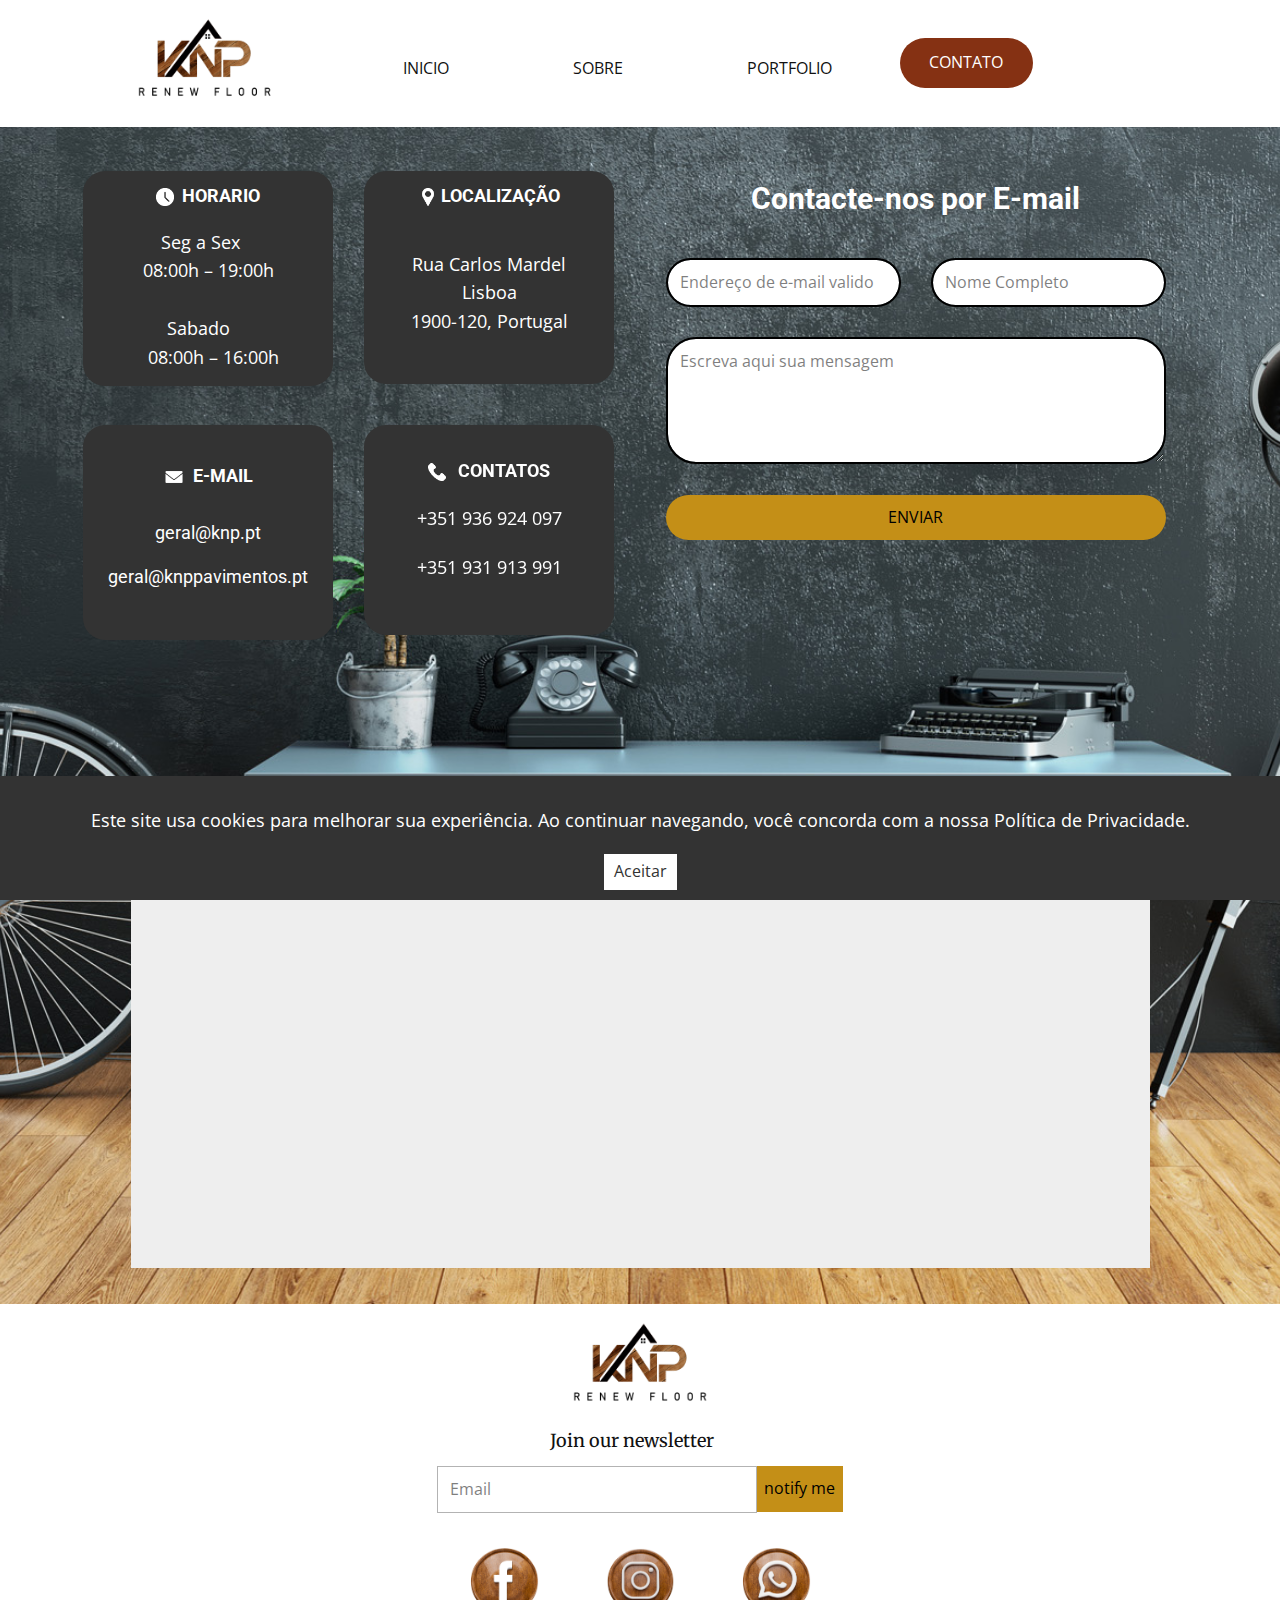
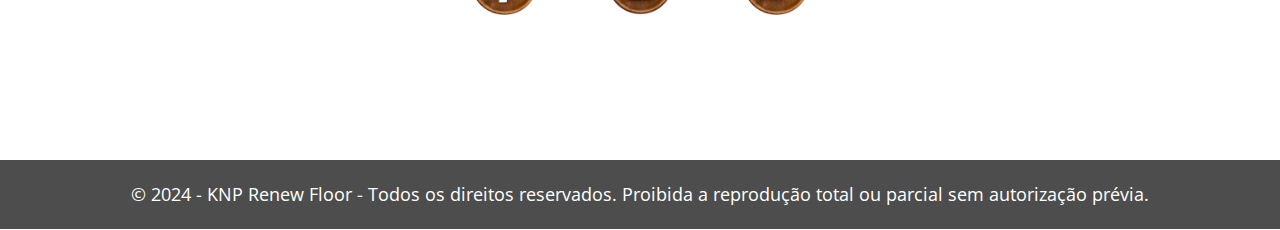
<file: contato.html>
<!DOCTYPE html>
<html style="font-size: 16px" lang="pt">
  <head>
    <meta name="viewport" content="width=device-width, initial-scale=1.0" />
    <meta charset="utf-8" />
    <meta
      name="keywords"
      content="Contact Us, 01, 02, 03, ​Feel Free To Ask Me Anything"
    />
    <meta name="description" content="" />
    <title>Fale Conosco - KNP Renew Floor</title>
    <link rel="icon" href="images\favicon-32x32.png" type="image/x-icon" />
    <link rel="stylesheet" href="nicepage.css" media="screen" />
    <link rel="stylesheet" href="contato.css" media="screen" />
    <script
      class="u-script"
      type="text/javascript"
      src="jquery.js"
      defer=""
    ></script>
    <script
      class="u-script"
      type="text/javascript"
      src="nicepage.js"
      defer=""
    ></script>
    <meta name="generator" content="Nicepage 6.16.5, nicepage.com" />
    <meta name="referrer" content="origin" />
    <link
      id="u-theme-google-font"
      rel="stylesheet"
      href="https://fonts.googleapis.com/css?family=Roboto:100,100i,300,300i,400,400i,500,500i,700,700i,900,900i|Open+Sans:300,300i,400,400i,500,500i,600,600i,700,700i,800,800i"
    />
    <link
      id="u-page-google-font"
      rel="stylesheet"
      href="https://fonts.googleapis.com/css?family=Merriweather:300,300i,400,400i,700,700i,900,900i"
    />

    <script type="application/ld+json">
      {
        "@context": "http://schema.org",
        "@type": "Organization",
        "name": "Site1",
        "logo": "images/logoKNPSEMOFUNDO.png",
        "sameAs": [
          "https://www.facebook.com/profile.php?id=61551029701429",
          "https://www.instagram.com/knp_renew_floor/",
          "https://wa.me/message/6BBG6XEJPGPVN1"
        ]
      }
    </script>
    <meta name="theme-color" content="#478ac9" />
    <meta property="og:title" content="contato" />
    <meta property="og:type" content="website" />
    <meta data-intl-tel-input-cdn-path="intlTelInput/" />
  </head>
  <body
    data-path-to-root="./"
    data-include-products="false"
    class="u-body u-xl-mode"
    data-lang="pt"
  >
    <header class="u-clearfix u-header u-header" id="sec-b5fd">
      <div class="u-clearfix u-sheet u-sheet-1">
        <a
          href="index.html"
          class="u-hidden-md u-image u-logo u-image-1"
          data-image-width="1920"
          data-image-height="1151"
        >
          <img
            src="images/logoKNPSEMOFUNDO.png"
            class="u-logo-image u-logo-image-1"
          />
        </a>
        <nav
          class="u-menu u-menu-one-level u-offcanvas u-menu-1"
          data-responsive-from="SM"
          data-position="Menu"
        >
          <div
            class="menu-collapse"
            style="font-size: 1rem; letter-spacing: 0px"
          >
            <a
              class="u-button-style u-custom-effect-duration u-custom-left-right-menu-spacing u-custom-padding-bottom u-custom-top-bottom-menu-spacing u-flip-horizontal u-flip-vertical u-nav-link u-text-active-palette-1-base u-text-hover-palette-2-base"
              href="#"
              style="
                padding: 6px 13px;
                font-size: calc(1em + 12.375px);
                transform: scaleX(-1) scaleY(-1);
                transform-origin: center center;
              "
            >
              <svg class="u-svg-link" viewBox="0 0 24 24">
                <use xlink:href="#menu-hamburger"></use>
              </svg>
              <svg
                class="u-svg-content"
                version="1.1"
                id="menu-hamburger"
                viewBox="0 0 16 16"
                x="0px"
                y="0px"
                xmlns:xlink="http://www.w3.org/1999/xlink"
                xmlns="http://www.w3.org/2000/svg"
              >
                <g>
                  <rect y="1" width="16" height="2"></rect>
                  <rect y="7" width="16" height="2"></rect>
                  <rect y="13" width="16" height="2"></rect>
                </g>
              </svg>
            </a>
          </div>
          <div class="u-custom-menu u-nav-container">
            <ul class="u-nav u-unstyled u-nav-1">
              <li class="u-nav-item">
                <a
                  class="u-button-style u-nav-link u-text-active-custom-color-2 u-text-hover-custom-color-2"
                  href="./"
                  style="padding: 17px 60px"
                  >INICIO</a
                >
              </li>
              <li class="u-nav-item">
                <a
                  class="u-button-style u-nav-link u-text-active-custom-color-2 u-text-hover-custom-color-2"
                  href="SOBRE.html"
                  style="padding: 17px 60px"
                  >SOBRE</a
                >
              </li>
              <li class="u-nav-item">
                <a
                  class="u-button-style u-nav-link u-text-active-custom-color-2 u-text-hover-custom-color-2"
                  href="Galeria.html"
                  style="padding: 17px 60px"
                  >PORTFOLIO</a
                >
              </li>
            </ul>
          </div>
          <div class="u-custom-menu u-nav-container-collapse">
            <div
              class="u-black u-container-style u-inner-container-layout u-opacity u-opacity-95 u-sidenav"
            >
              <div class="u-inner-container-layout u-sidenav-overflow">
                <div class="u-menu-close"></div>
                <ul
                  class="u-align-center u-nav u-popupmenu-items u-unstyled u-nav-2"
                >
                  <li class="u-nav-item">
                    <a class="u-button-style u-nav-link" href="./">INICIO</a>
                  </li>
                  <li class="u-nav-item">
                    <a class="u-button-style u-nav-link" href="SOBRE.html"
                      >SOBRE</a
                    >
                  </li>
                  <li class="u-nav-item">
                    <a class="u-button-style u-nav-link" href="Galeria.html"
                      >PORTFOLIO</a
                    >
                  </li>
                </ul>
                <a
                  href="contato.html"
                  class="u-align-center u-border-none u-btn u-btn-round u-button-style u-custom-color-2 u-hover-black u-radius-50 u-text-active-white u-btn-1"
                  >CONTATO</a
                >
              </div>
            </div>
            <div class="u-black u-menu-overlay u-opacity u-opacity-70"></div>
          </div>
        </nav>
        <a
          href="contato.html"
          class="u-align-center u-border-none u-btn u-btn-round u-button-style u-custom-color-2 u-hidden-sm u-hidden-xs u-hover-black u-radius-50 u-text-active-white u-btn-2"
          >CONTATO</a
        >
      </div>
    </header>
    <section
      class="u-clearfix u-image u-section-1"
      id="carousel_a4de"
      data-image-width="1920"
      data-image-height="1080"
    >
      <div class="u-clearfix u-sheet u-sheet-1">
        <div
          class="data-layout-selected u-clearfix u-expanded-width u-layout-wrap u-layout-wrap-1"
        >
          <div class="u-layout">
            <div class="u-layout-row">
              <div
                class="u-container-style u-layout-cell u-size-29 u-layout-cell-1"
              >
                <div class="u-container-layout u-container-layout-1">
                  <div
                    class="u-container-align-center-xs u-container-style u-grey-80 u-group u-radius u-shape-round u-group-1"
                  >
                    <div
                      class="u-container-layout u-valign-middle-xs u-container-layout-2"
                    >
                      <h5
                        class="u-align-center u-text u-text-body-alt-color u-text-1"
                      >
                        <span class="u-file-icon u-icon u-text-white"
                          ><img src="images/484167-0f572cc8.png" alt="" /></span
                        >&nbsp;localização
                      </h5>
                      <p
                        class="u-align-center u-text u-text-body-alt-color u-text-2"
                      >
                        Rua Carlos Mardel<br />Lisboa<br />1900-120, Portugal
                      </p>
                    </div>
                  </div>
                  <div
                    class="u-container-align-center-xs u-container-style u-grey-80 u-group u-radius u-shape-round u-group-2"
                  >
                    <div
                      class="u-container-layout u-valign-middle-xs u-container-layout-3"
                    >
                      <h5
                        class="u-align-center u-text u-text-body-alt-color u-text-3"
                      >
                        <span class="u-file-icon u-icon u-text-white"
                          ><img
                            src="images/1827379-21b799be.png"
                            alt="" /></span
                        >&nbsp; Horario
                      </h5>
                      <p class="u-align-center u-text u-text-4">
                        Seg a Sex&nbsp; &nbsp;<br />08:00h – 19:00h<br />
                        <br />Sabado&nbsp; &nbsp;&nbsp;<br />&nbsp; 08:00h –
                        16:00h
                      </p>
                    </div>
                  </div>
                  <div
                    class="custom-expanded u-container-style u-grey-80 u-group u-radius u-shape-round u-group-3"
                  >
                    <div class="u-container-layout u-container-layout-4">
                      <h5
                        class="u-align-center u-text u-text-body-alt-color u-text-5"
                      >
                        <span class="u-file-icon u-icon u-text-white u-icon-3"
                          ><img
                            src="images/15894967-4e7d4779.png"
                            alt="" /></span
                        >&nbsp; E-MAIL
                      </h5>
                      <h5
                        class="u-align-center u-text u-text-body-alt-color u-text-6"
                      >
                        <a
                          class="u-active-none u-border-none u-btn u-button-link u-button-style u-hover-none u-none u-text-body-alt-color u-btn-1"
                          data-href="#"
                          href=""
                          >geral@knp.pt
                        </a>
                      </h5>
                      <h5
                        class="u-align-center u-text u-text-body-alt-color u-text-7"
                      >
                        <a
                          class="u-active-none u-border-none u-btn u-button-link u-button-style u-hover-none u-none u-text-body-alt-color u-btn-2"
                          data-href="#"
                          >geral@knppavimentos.pt
                        </a>
                      </h5>
                    </div>
                  </div>
                  <div
                    class="custom-expanded u-container-align-center-xs u-container-style u-grey-80 u-group u-radius u-shape-round u-group-4"
                    data-animation-name="pulse"
                    data-animation-duration="1000"
                    data-animation-delay="0"
                    data-animation-direction=""
                  >
                    <div
                      class="u-container-layout u-valign-middle-xs u-container-layout-5"
                    >
                      <h5
                        class="u-align-center u-text u-text-body-alt-color u-text-8"
                      >
                        <span class="u-file-icon u-icon u-text-white"
                          ><img src="images/597177-de35359a.png" alt=""
                        /></span>
                        &nbsp; CONTATOS
                      </h5>
                      <p
                        class="u-align-center u-text u-text-body-alt-color u-text-9"
                      >
                        <a
                          class="u-active-none u-border-none u-btn u-button-link u-button-style u-hover-none u-none u-text-body-alt-color u-btn-3"
                          data-href="tel:936924097"
                          href="tel:+351 936 924 097"
                          >+351 936 924 097<br />
                        </a>
                      </p>
                      <p class="u-align-center u-text u-text-10">
                        <a
                          class="u-active-none u-border-none u-btn u-button-link u-button-style u-hover-none u-none u-text-white u-btn-4"
                          data-href="#"
                          href="tel:+351 931 913 991"
                          >+351 931 913 991</a
                        >
                      </p>
                    </div>
                  </div>
                </div>
              </div>
              <div
                class="u-container-style u-layout-cell u-size-31 u-layout-cell-2"
              >
                <div class="u-container-layout u-container-layout-6">
                  <h3
                    class="u-align-center u-text u-text-body-alt-color u-text-default u-text-11"
                  >
                    Contacte-nos por E-mail
                  </h3>
                  <div class="custom-expanded u-align-center u-form u-form-1">
                    <form
                      action="https://forms.nicepagesrv.com/v2/form/process"
                      class="u-clearfix u-form-spacing-30 u-form-vertical u-inner-form"
                      style="padding: 0px"
                      source="email"
                      name="form-1"
                    >
                      <div
                        class="u-form-email u-form-group u-form-partition-factor-2 u-label-none"
                      >
                        <label for="email-319a" class="u-label u-label-1"
                          >Email</label
                        >
                        <input
                          type="email"
                          placeholder="Endereço de e-mail valido"
                          id="email-319a"
                          name="email"
                          class="u-border-2 u-border-black u-input u-input-rectangle u-radius u-input-1"
                          required=""
                        />
                      </div>
                      <div
                        class="u-form-group u-form-name u-form-partition-factor-2 u-label-none"
                      >
                        <label for="name-319a" class="u-label u-label-2"
                          >Nome</label
                        >
                        <input
                          type="text"
                          placeholder="Nome Completo"
                          id="name-319a"
                          name="nome"
                          class="u-border-2 u-border-black u-input u-input-rectangle u-radius u-input-2"
                          required=""
                        />
                      </div>
                      <div class="u-form-group u-form-message u-label-none">
                        <label for="message-319a" class="u-label u-label-3"
                          >Menssagem
                        </label>
                        <textarea
                          placeholder="Escreva aqui sua mensagem"
                          rows="4"
                          cols="50"
                          id="message-319a"
                          name="message"
                          class="u-border-2 u-border-black u-input u-input-rectangle u-radius u-input-3"
                          required=""
                        ></textarea>
                      </div>
                      <div
                        class="u-align-left u-form-group u-form-submit u-label-none"
                      >
                        <a
                          href="#"
                          class="u-border-none u-btn u-btn-round u-btn-submit u-button-style u-custom-color-6 u-hover-custom-color-2 u-radius u-text-black u-btn-5"
                          >Enviar
                        </a>
                        <input
                          type="submit"
                          value="submit"
                          class="u-form-control-hidden"
                          wfd-invisible="true"
                        />
                      </div>
                      <div
                        class="u-form-send-message u-form-send-success"
                        wfd-invisible="true"
                      >
                        Thank you! Your message has been sent.
                      </div>
                      <div
                        class="u-form-send-error u-form-send-message"
                        wfd-invisible="true"
                      >
                        Unable to send your message. Please fix errors then try
                        again.
                      </div>
                      <input
                        type="hidden"
                        value=""
                        name="recaptchaResponse"
                        wfd-invisible="true"
                      />
                      <input
                        type="hidden"
                        name="formServices"
                        value="3709952a-eb9d-bc19-e616-f514ddf7a2ae"
                      />
                    </form>
                  </div>
                </div>
              </div>
            </div>
          </div>
        </div>
        <div class="custom-expanded u-grey-light-2 u-map u-map-1">
          <div class="embed-responsive">
            <iframe
              class="embed-responsive-item"
              src="https://maps.google.com/maps?output=embed&amp;q=lisboa%20portugal&amp;z=10&amp;t=m"
              data-map="[base64]"
            ></iframe>
          </div>
        </div>
      </div>
    </section>

    <footer
      class="u-align-center-md u-align-center-sm u-align-center-xs u-clearfix u-footer u-white u-footer"
      id="sec-a55c"
    >
      <a
        href="./"
        class="u-image u-logo u-image-1"
        data-image-width="1920"
        data-image-height="1151"
        title="Página inicial"
      >
        <img
          src="images/logoKNPSEMOFUNDO.png"
          class="u-logo-image u-logo-image-1"
        />
      </a>
      <p
        class="u-custom-font u-font-merriweather u-text u-text-default-xs u-text-1"
      >
        Join our newsletter
      </p>
      <div class="u-align-center u-form u-form-1">
        <form
          action="https://forms.nicepagesrv.com/v2/form/process"
          class="u-clearfix u-form-horizontal u-form-spacing-0 u-inner-form"
          style="padding: 0px"
          source="email"
          name="form"
        >
          <div class="u-form-email u-form-group u-label-none">
            <label for="email-cd2c" class="u-label">Email</label>
            <input
              type="email"
              placeholder="Email"
              id="email-cd2c"
              name="email"
              class="u-input u-input-rectangle u-input-1"
              required=""
            />
          </div>
          <div class="u-align-left u-form-group u-form-submit u-label-none">
            <a
              href="#"
              class="u-active-grey-70 u-border-active-palette-2-dark-1 u-border-hover-palette-2-dark-1 u-border-none u-btn u-btn-submit u-button-style u-custom-color-6 u-hover-custom-color-2 u-text-black u-btn-1"
              >notify me</a
            >
            <input type="submit" value="submit" class="u-form-control-hidden" />
          </div>
          <div class="u-form-send-message u-form-send-success">
            Thank you! Your message has been sent.
          </div>
          <div class="u-form-send-error u-form-send-message">
            Unable to send your message. Please fix errors then try again.
          </div>
          <input type="hidden" value="" name="recaptchaResponse" />
          <input
            type="hidden"
            name="formServices"
            value="3709952a-eb9d-bc19-e616-f514ddf7a2ae"
          />
        </form>
      </div>
      <div class="u-align-left u-social-icons u-spacing-57 u-social-icons-1">
        <a
          class="u-social-url"
          title="facebook"
          target="_blank"
          href="https://www.facebook.com/profile.php?id=61551029701429"
          ><span
            class="u-file-icon u-icon u-social-facebook u-social-icon u-icon-1"
            ><img src="images/icono-fb-madera.png" alt=""
          /></span>
        </a>
        <a
          class="u-social-url"
          title="instagram"
          target="_blank"
          href="https://www.instagram.com/knp_renew_floor/"
          ><span
            class="u-file-icon u-icon u-social-icon u-social-instagram u-icon-2"
            ><img src="images/icono-ig-madera.png" alt=""
          /></span>
        </a>
        <a
          class="u-social-url"
          title="Whatsapp"
          target="_blank"
          href="https://wa.me/message/6BBG6XEJPGPVN1"
          ><span
            class="u-file-icon u-icon u-social-icon u-social-linkedin u-icon-3"
            ><img src="images/icono-wa-madera.png" alt=""
          /></span>
        </a>
      </div>
      <div
        class="u-container-style u-expanded-width u-grey-70 u-group u-shape-rectangle u-group-1"
      >
        <div class="u-container-layout u-valign-middle u-container-layout-1">
          <p class="u-align-center u-text u-text-2">
            © 2024 - KNP Renew Floor - Todos os direitos reservados. Proibida a
            reprodução total ou parcial sem autorização prévia.
          </p>
        </div>
      </div>
    </footer>
    <!-- Banner de Cookies -->
<div id="cookie-banner" style="display: none; position: fixed; bottom: 0; width: 100%; background: #333; color: #fff; padding: 10px; text-align: center;">
  <p>Este site usa cookies para melhorar sua experiência. Ao continuar navegando, você concorda com a nossa <a href="privacy-policy.html" style="color: #fff;">Política de Privacidade</a>.</p>
  <button id="accept-cookies" style="background: #fff; color: #333; border: none; padding: 5px 10px; cursor: pointer;">Aceitar</button>
</div>

<script src="cookies.js"></script>
  </body>
</html>
</file>
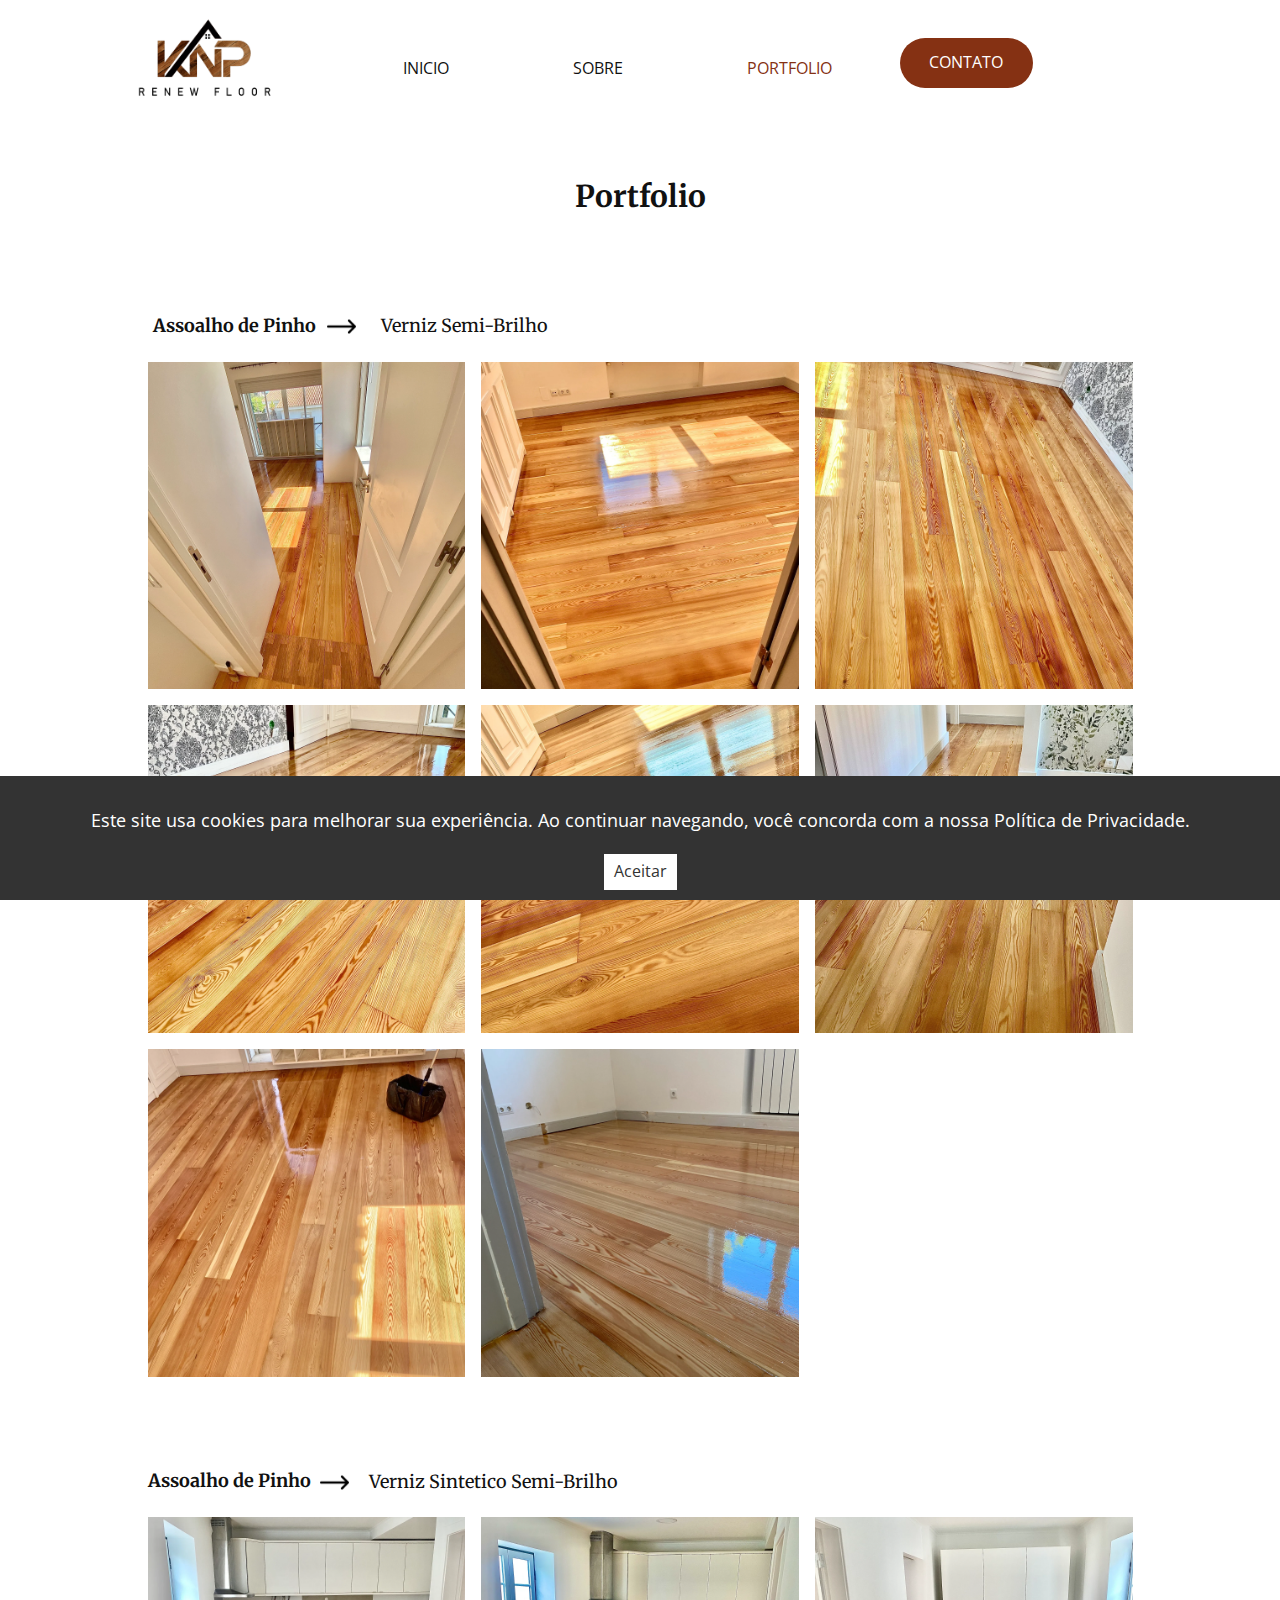
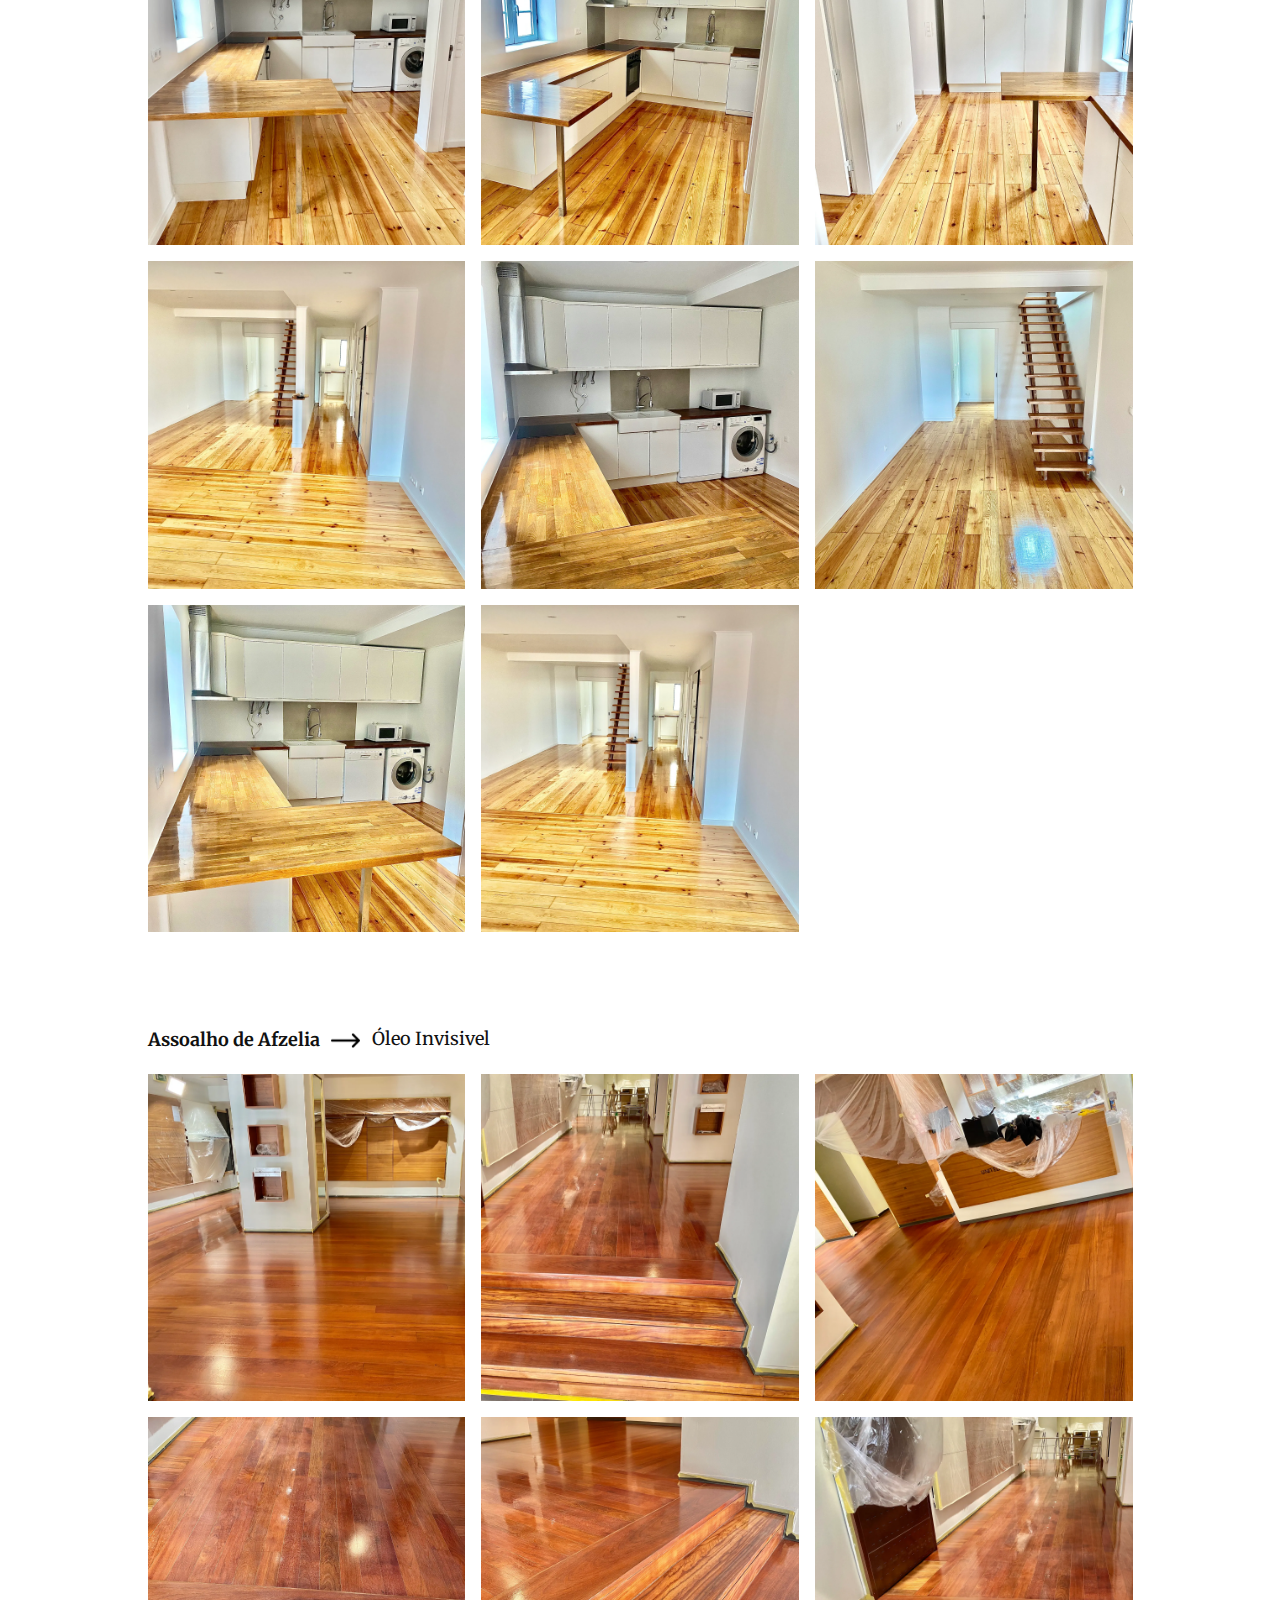
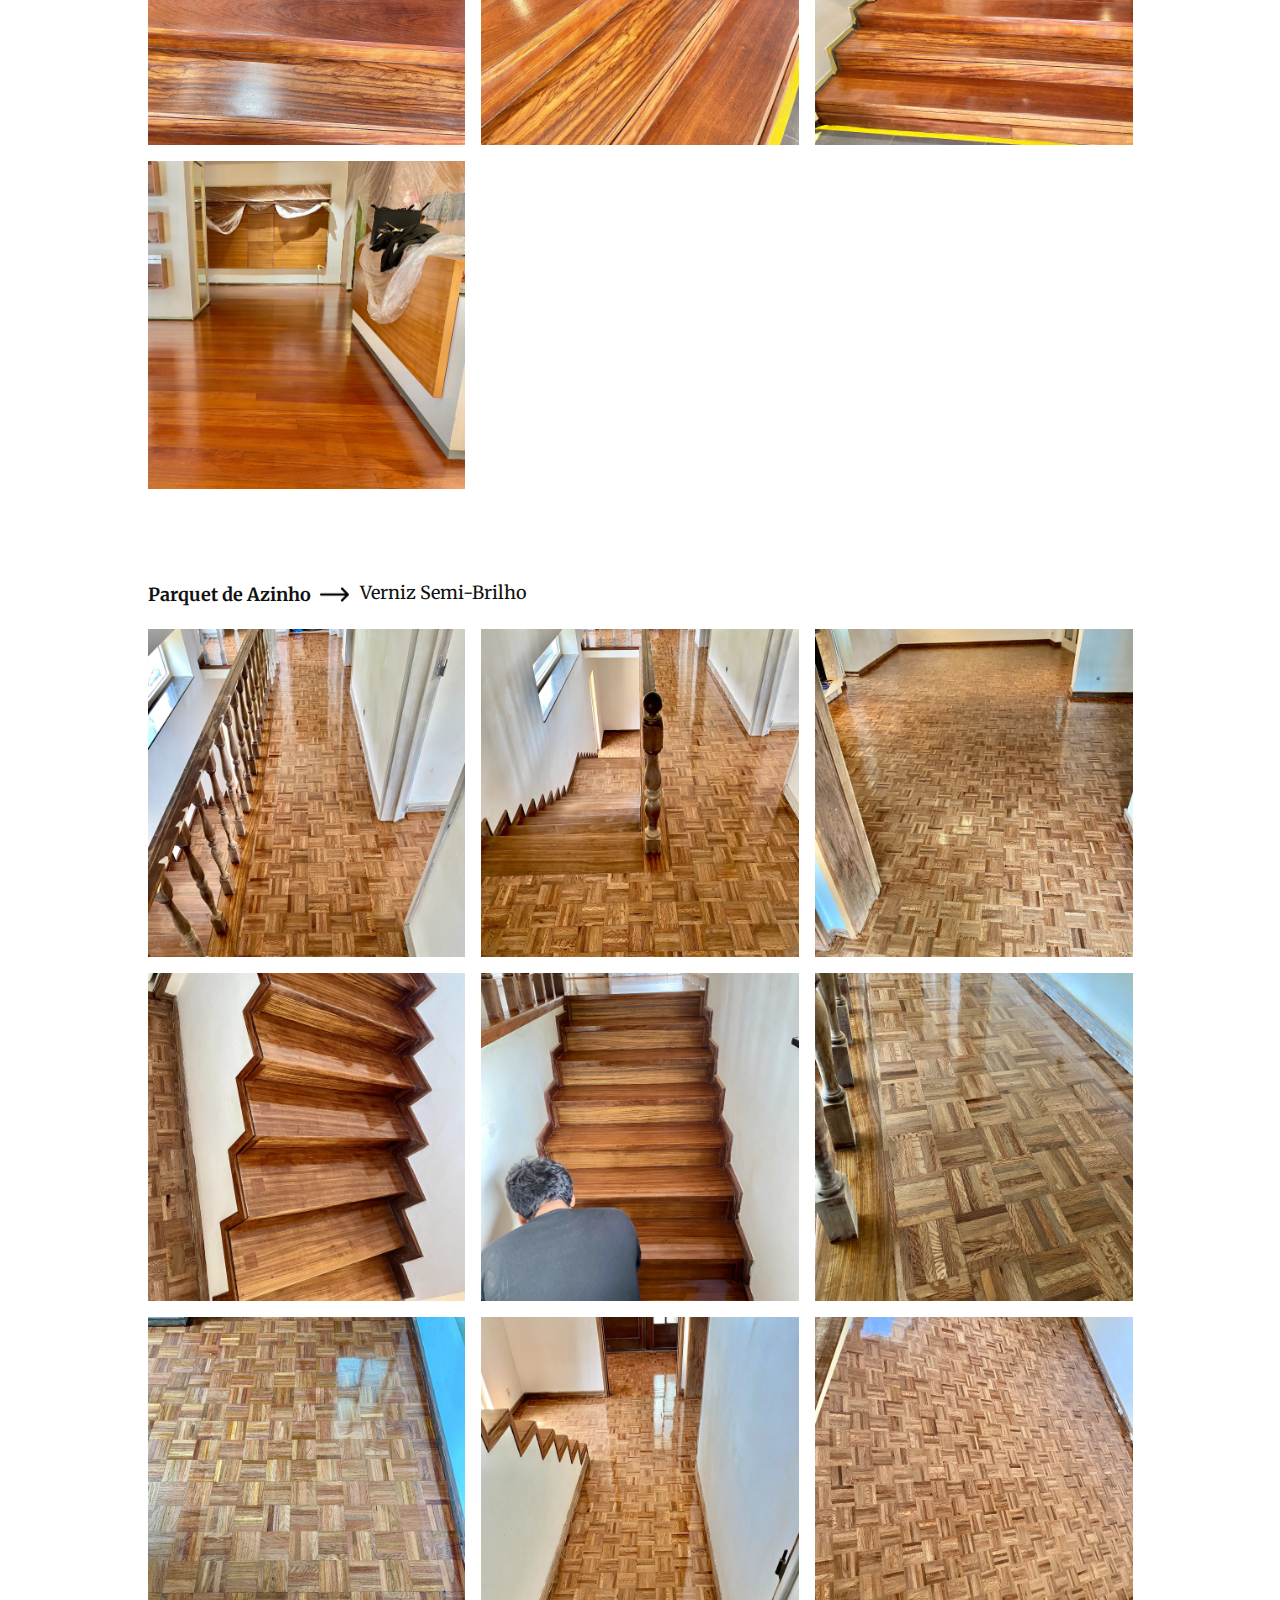
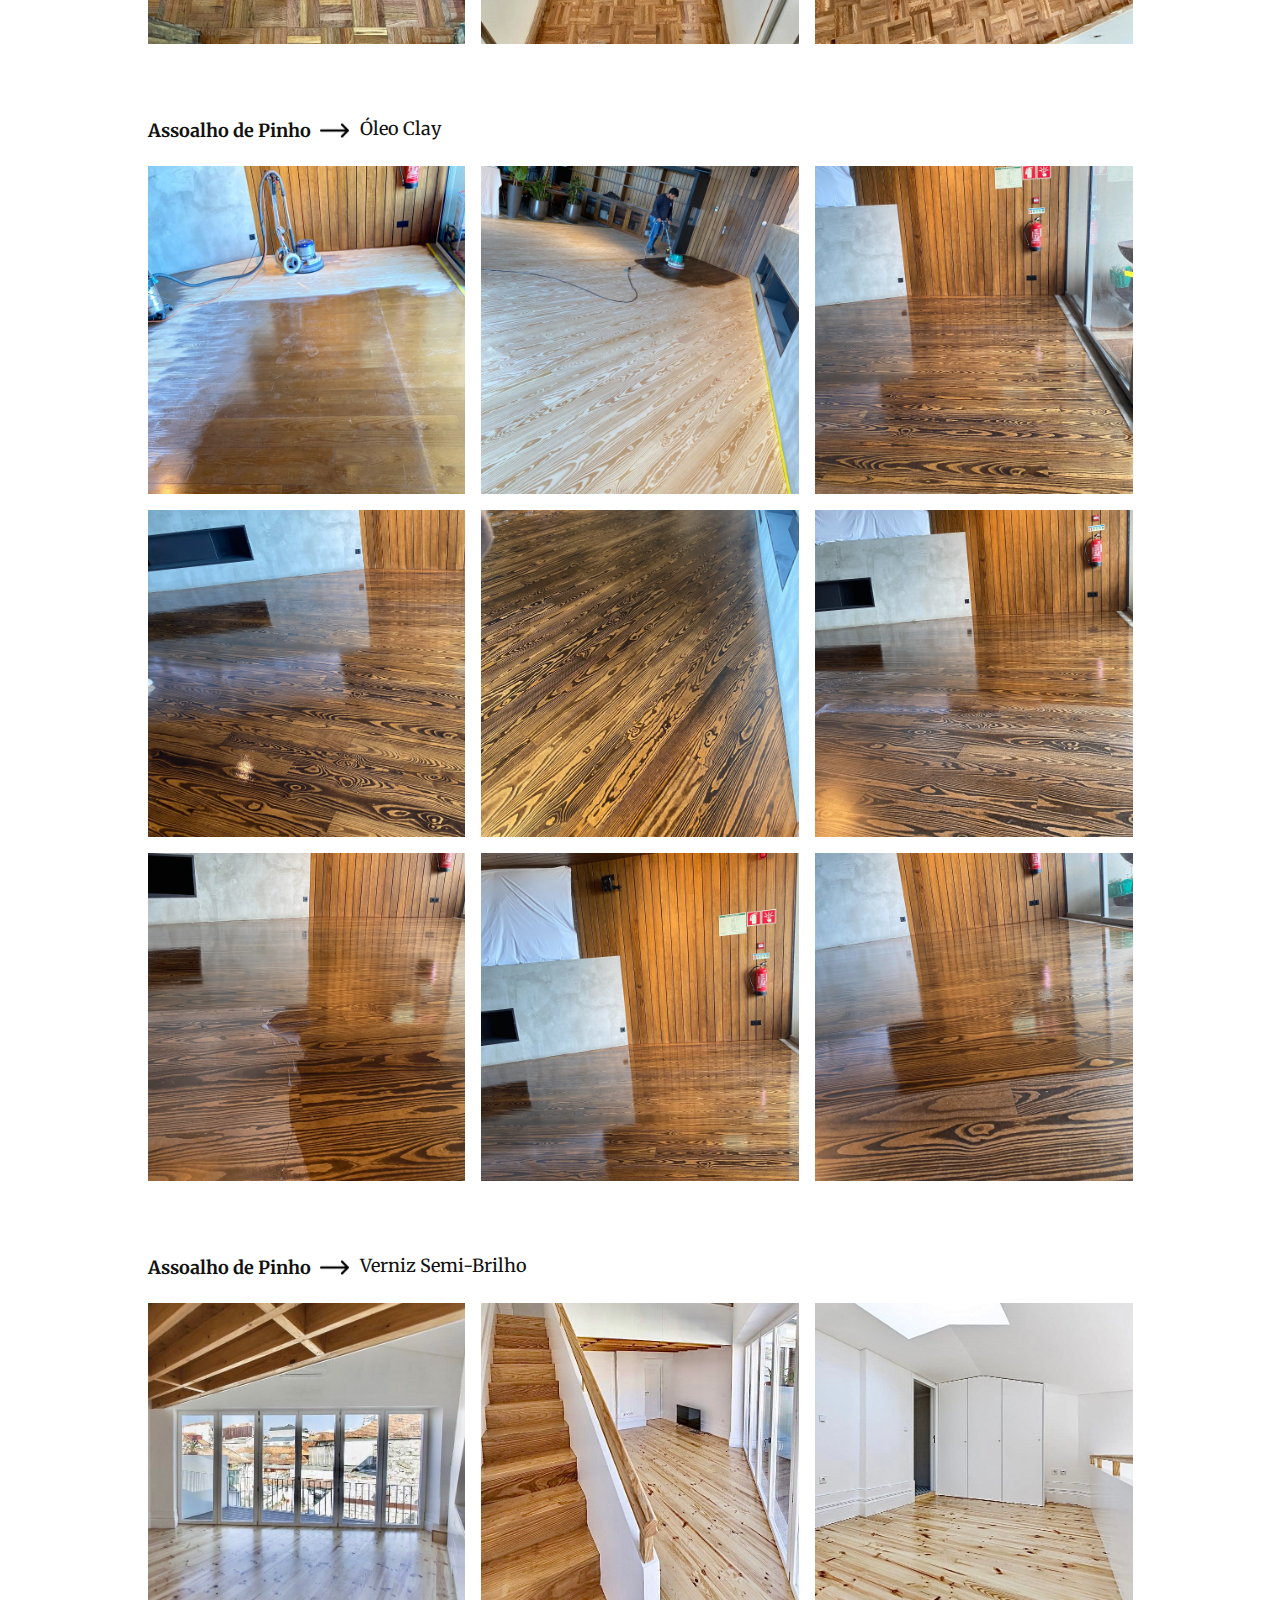
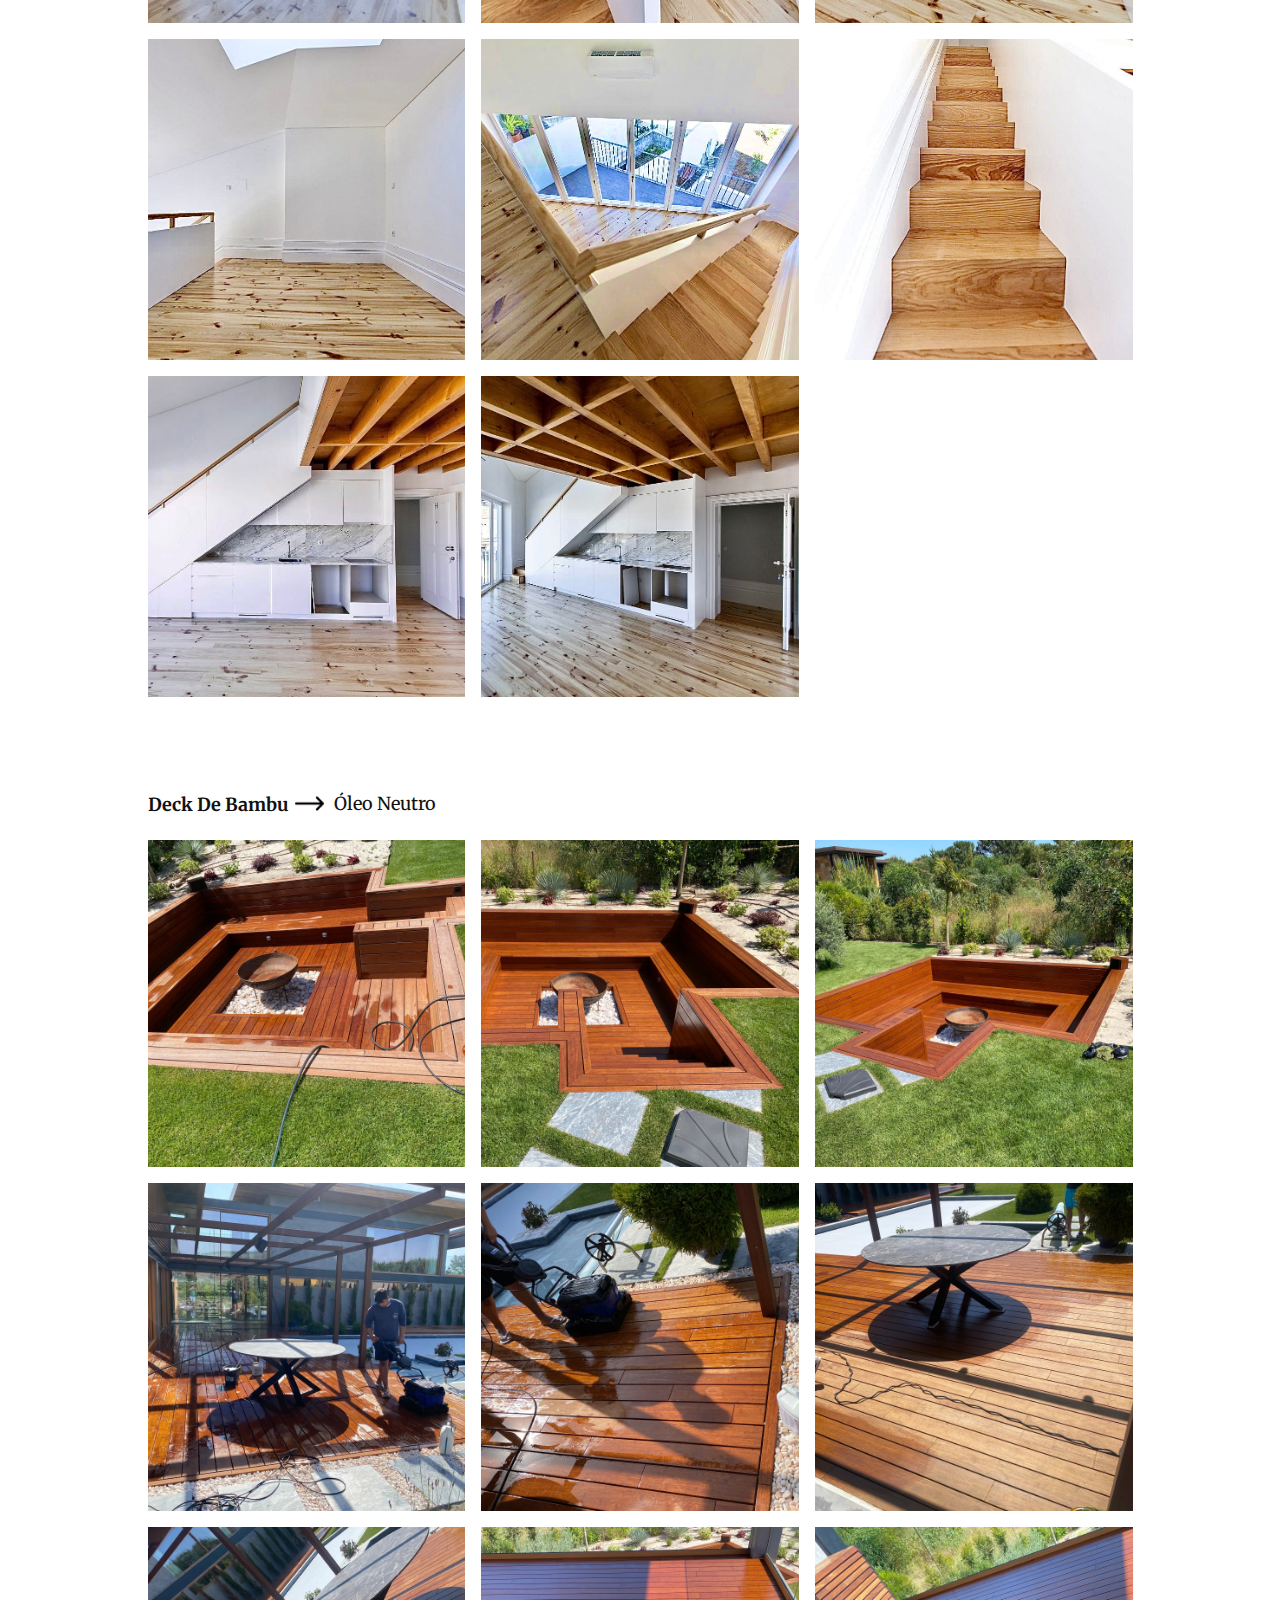
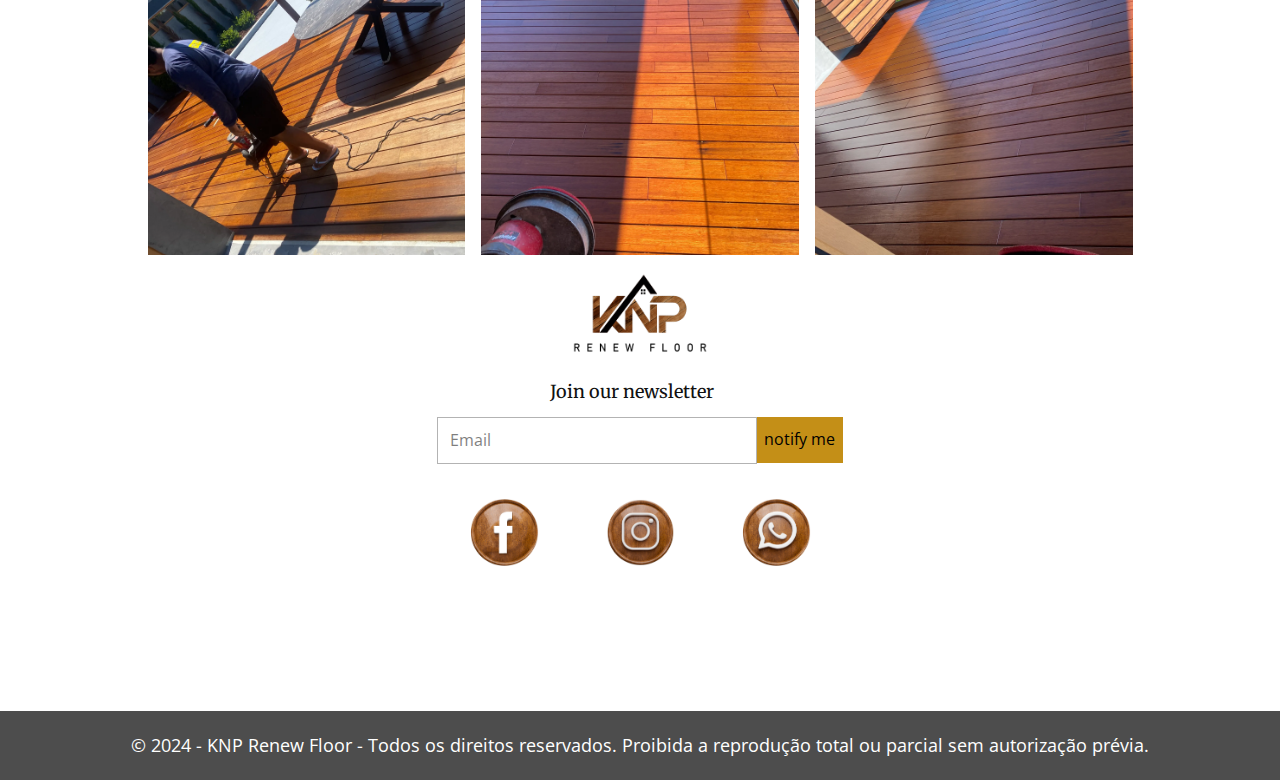
<file: Galeria.html>
<!DOCTYPE html>
<html style="font-size: 16px" lang="pt">
  <head>
    <meta name="viewport" content="width=device-width, initial-scale=1.0" />
    <meta charset="utf-8" />
    <meta
      name="keywords"
      content="Our Projects, ​Our Latest Projects, Our Projects, ​Let’s Start a Project!"
    />
    <meta name="description" content="" />
    <title>Projetos KNP - Inspiração em Cada Piso</title>
    <link rel="icon" href="images\favicon-32x32.png" type="image/x-icon" />
    <link rel="stylesheet" href="nicepage.css" media="screen" />
    <link rel="stylesheet" href="Galeria.css" media="screen" />
    <script
      class="u-script"
      type="text/javascript"
      src="jquery.js"
      defer=""
    ></script>
    <script
      class="u-script"
      type="text/javascript"
      src="nicepage.js"
      defer=""
    ></script>
    <meta name="generator" content="Nicepage 6.16.5, nicepage.com" />
    <meta name="referrer" content="origin" />
    <link
      id="u-theme-google-font"
      rel="stylesheet"
      href="https://fonts.googleapis.com/css?family=Roboto:100,100i,300,300i,400,400i,500,500i,700,700i,900,900i|Open+Sans:300,300i,400,400i,500,500i,600,600i,700,700i,800,800i"
    />
    <link
      id="u-page-google-font"
      rel="stylesheet"
      href="https://fonts.googleapis.com/css?family=Merriweather:300,300i,400,400i,700,700i,900,900i"
    />

    <script type="application/ld+json">
      {
        "@context": "http://schema.org",
        "@type": "Organization",
        "name": "Site1",
        "logo": "images/logoKNPSEMOFUNDO.png",
        "sameAs": [
          "https://www.facebook.com/profile.php?id=61551029701429",
          "https://www.instagram.com/knp_renew_floor/",
          "https://wa.me/message/6BBG6XEJPGPVN1"
        ]
      }
    </script>
    <meta name="theme-color" content="#478ac9" />
    <meta property="og:title" content="Galeria" />
    <meta property="og:type" content="website" />
    <meta data-intl-tel-input-cdn-path="intlTelInput/" />
  </head>
  <body
    data-path-to-root="./"
    data-include-products="false"
    class="u-body u-xl-mode"
    data-lang="pt"
  >
    <header class="u-clearfix u-header u-header" id="sec-b5fd">
      <div class="u-clearfix u-sheet u-sheet-1">
        <a
          href="index.html"
          class="u-hidden-md u-image u-logo u-image-1"
          data-image-width="1920"
          data-image-height="1151"
        >
          <img
            src="images/logoKNPSEMOFUNDO.png" alt="Logo da empresa KNP renew floor"
            class="u-logo-image u-logo-image-1"
          />
        </a>
        <nav
          class="u-menu u-menu-one-level u-offcanvas u-menu-1"
          data-responsive-from="SM"
          data-position="Menu"
        >
          <div
            class="menu-collapse"
            style="font-size: 1rem; letter-spacing: 0px"
          >
            <a
              class="u-button-style u-custom-effect-duration u-custom-left-right-menu-spacing u-custom-padding-bottom u-custom-top-bottom-menu-spacing u-flip-horizontal u-flip-vertical u-nav-link u-text-active-palette-1-base u-text-hover-palette-2-base"
              href="#"
              style="
                padding: 6px 13px;
                font-size: calc(1em + 12.375px);
                transform: scaleX(-1) scaleY(-1);
                transform-origin: center center;
              "
            >
              <svg class="u-svg-link" viewBox="0 0 24 24">
                <use xlink:href="#menu-hamburger"></use>
              </svg>
              <svg
                class="u-svg-content"
                version="1.1"
                id="menu-hamburger"
                viewBox="0 0 16 16"
                x="0px"
                y="0px"
                xmlns:xlink="http://www.w3.org/1999/xlink"
                xmlns="http://www.w3.org/2000/svg"
              >
                <g>
                  <rect y="1" width="16" height="2"></rect>
                  <rect y="7" width="16" height="2"></rect>
                  <rect y="13" width="16" height="2"></rect>
                </g>
              </svg>
            </a>
          </div>
          <div class="u-custom-menu u-nav-container">
            <ul class="u-nav u-unstyled u-nav-1">
              <li class="u-nav-item">
                <a
                  class="u-button-style u-nav-link u-text-active-custom-color-2 u-text-hover-custom-color-2"
                  href="./"
                  style="padding: 17px 60px"
                  >INICIO</a
                >
              </li>
              <li class="u-nav-item">
                <a
                  class="u-button-style u-nav-link u-text-active-custom-color-2 u-text-hover-custom-color-2"
                  href="SOBRE.html"
                  style="padding: 17px 60px"
                  >SOBRE</a
                >
              </li>
              <li class="u-nav-item">
                <a
                  class="u-button-style u-nav-link u-text-active-custom-color-2 u-text-hover-custom-color-2"
                  href="Galeria.html"
                  style="padding: 17px 60px"
                  >PORTFOLIO</a
                >
              </li>
            </ul>
          </div>
          <div class="u-custom-menu u-nav-container-collapse">
            <div
              class="u-black u-container-style u-inner-container-layout u-opacity u-opacity-95 u-sidenav"
            >
              <div class="u-inner-container-layout u-sidenav-overflow">
                <div class="u-menu-close"></div>
                <ul
                  class="u-align-center u-nav u-popupmenu-items u-unstyled u-nav-2"
                >
                  <li class="u-nav-item">
                    <a class="u-button-style u-nav-link" href="./">INICIO</a>
                  </li>
                  <li class="u-nav-item">
                    <a class="u-button-style u-nav-link" href="SOBRE.html"
                      >SOBRE</a
                    >
                  </li>
                  <li class="u-nav-item">
                    <a class="u-button-style u-nav-link" href="Galeria.html"
                      >PORTFOLIO</a
                    >
                  </li>
                </ul>
                <a
                  href="contato.html"
                  class="u-align-center u-border-none u-btn u-btn-round u-button-style u-custom-color-2 u-hover-black u-radius-50 u-text-active-white u-btn-1"
                  >CONTATO</a
                >
              </div>
            </div>
            <div class="u-black u-menu-overlay u-opacity u-opacity-70"></div>
          </div>
        </nav>
        <a
          href="contato.html"
          class="u-align-center u-border-none u-btn u-btn-round u-button-style u-custom-color-2 u-hidden-sm u-hidden-xs u-hover-black u-radius-50 u-text-active-white u-btn-2"
          >CONTATO</a
        >
      </div>
    </header>
    <section
      class="u-align-center u-clearfix u-valign-top-md u-section-1"
      id="sec-fad2"
      data-animation-name=""
      data-animation-duration="0"
      data-animation-delay="0"
      data-animation-direction=""
    >
      <div class="u-clearfix u-sheet u-sheet-1">
        <p
          class="u-align-center u-custom-font u-font-merriweather u-text u-text-default u-text-1"
        >
          Portfolio
        </p>
        <div
          class="u-clearfix u-container-align-center-md u-group-elements u-group-elements-1"
        >
          <span
            class="u-align-center-md u-align-center-sm u-align-center-xs u-file-icon u-icon u-icon-1"
            ><img src="images/545682.png" alt=""
          /></span>
          <p
            class="u-align-center-md u-align-center-sm u-align-center-xs u-custom-font u-font-merriweather u-text u-text-2"
          >
            Assoalho de Pinho
          </p>
          <p
            class="u-align-center-md u-align-center-sm u-align-center-xs u-custom-font u-font-merriweather u-text u-text-default-lg u-text-default-md u-text-default-xl u-text-3"
          >
            Verniz Se​mi-Brilho
          </p>
        </div>
        <div
          class="u-gallery u-layout-grid u-lightbox u-no-transition u-show-text-on-hover u-gallery-1"
        >
          <div class="u-gallery-inner u-gallery-inner-1">
            <div class="u-effect-fade u-gallery-item">
              <div
                class="u-back-slide"
                data-image-width="1512"
                data-image-height="2016"
              >
                <img
                  class="u-back-image u-expanded"
                  src="images/20230716_161739462_iOS.webp" alt="Assoalho de madeira pinho, verniz Semi-Brilho"
                />
              </div>
              <div class="u-over-slide u-shading u-over-slide-1"></div>
            </div>
            <div class="u-effect-fade u-gallery-item">
              <div
                class="u-back-slide"
                data-image-width="1512"
                data-image-height="2016"
              >
                <img
                  class="u-back-image u-expanded"
                  src="images/20230716_163327981_iOS.webp" alt="Assoalho de madeira pinho, verniz Semi-Brilho"
                />
              </div>
              <div class="u-over-slide u-shading u-over-slide-2"></div>
            </div>
            <div class="u-effect-fade u-gallery-item">
              <div
                class="u-back-slide"
                data-image-width="1512"
                data-image-height="2016"
              >
                <img
                  class="u-back-image u-expanded"
                  src="images/20230716_161120389_iOS.webp" alt="Assoalho de madeira pinho, verniz Semi-Brilho"
                />
              </div>
              <div class="u-over-slide u-shading u-over-slide-3"></div>
            </div>
            <div class="u-effect-fade u-gallery-item">
              <div
                class="u-back-slide"
                data-image-width="1512"
                data-image-height="2016"
              >
                <img
                  class="u-back-image u-expanded"
                  src="images/20230716_161108424_iOS.webp" alt="Assoalho de madeira pinho, verniz Semi-Brilho"
                />
              </div>
              <div class="u-over-slide u-shading u-over-slide-4"></div>
            </div>
            <div class="u-effect-fade u-gallery-item">
              <div
                class="u-back-slide"
                data-image-width="1512"
                data-image-height="2016"
              >
                <img
                  class="u-back-image u-expanded"
                  src="images/20230716_163338858_iOS.webp" alt="Assoalho de madeira pinho, verniz Semi-Brilho"
                />
              </div>
              <div class="u-over-slide u-shading u-over-slide-5"></div>
            </div>
            <div class="u-effect-fade u-gallery-item">
              <div
                class="u-back-slide"
                data-image-width="1512"
                data-image-height="2016"
              >
                <img
                  class="u-back-image u-expanded"
                  src="images/20230716_171038359_iOS.webp" alt="Assoalho de madeira pinho, verniz Semi-Brilho"
                />
              </div>
              <div class="u-over-slide u-shading u-over-slide-6"></div>
            </div>
            <div class="u-effect-fade u-gallery-item">
              <div
                class="u-back-slide"
                data-image-width="1512"
                data-image-height="2016"
              >
                <img
                  class="u-back-image u-expanded"
                  src="images/20230716_161059890_iOS.webp" alt="Assoalho de madeira pinho, verniz Semi-Brilho"
                />
              </div>
              <div class="u-over-slide u-shading u-over-slide-7"></div>
            </div>
            <div class="u-effect-fade u-gallery-item">
              <div
                class="u-back-slide"
                data-image-width="1512"
                data-image-height="2016"
              >
                <img
                  class="u-back-image u-expanded"
                  src="images/20230716_164219853_iOS.webp" alt="Assoalho de madeira pinho, verniz Semi-Brilho"
                />
              </div>
              <div class="u-over-slide u-shading u-over-slide-8"></div>
            </div>
          </div>
        </div>
      </div>
    </section>
    <section class="u-clearfix u-section-2" id="sec-fc7a">
      <div class="u-clearfix u-sheet u-sheet-1">
        <div class="u-clearfix u-group-elements u-group-elements-1">
          <p
            class="u-custom-font u-font-merriweather u-text u-text-default u-text-1"
          >
            Ver​niz Sintetico Semi-Brilho
          </p>
          <p
            class="u-custom-font u-font-merriweather u-text u-text-default u-text-2"
          >
            Assoalho de Pinho
          </p>
          <span class="u-file-icon u-icon u-icon-1"
            ><img src="images/545682.png" alt="Assoalho de madeira pinho, verniz Sintetico Semi-Brilho"
          /></span>
        </div>
        <div
          class="u-gallery u-layout-grid u-lightbox u-no-transition u-show-text-on-hover u-gallery-1"
        >
          <div class="u-gallery-inner u-gallery-inner-1">
            <div class="u-effect-fade u-gallery-item">
              <div
                class="u-back-slide"
                data-image-width="1512"
                data-image-height="2016"
              >
                <img
                  class="u-back-image u-expanded"
                  src="images/IMG_3869.webp" alt="Assoalho de madeira pinho, verniz Sintetico Semi-Brilho"
                />
              </div>
              <div class="u-over-slide u-shading u-over-slide-1"></div>
            </div>
            <div class="u-effect-fade u-gallery-item">
              <div
                class="u-back-slide"
                data-image-width="1512"
                data-image-height="2016"
              >
                <img
                  class="u-back-image u-expanded"
                  src="images/IMG_3857.webp" alt="Assoalho de madeira pinho, verniz Sintetico Semi-Brilho"
                />
              </div>
              <div class="u-over-slide u-shading u-over-slide-2"></div>
            </div>
            <div class="u-effect-fade u-gallery-item">
              <div
                class="u-back-slide"
                data-image-width="1512"
                data-image-height="2016"
              >
                <img
                  class="u-back-image u-expanded"
                  src="images/IMG_3860.webp" alt="Assoalho de madeira pinho, verniz Sintetico Semi-Brilho"
                />
              </div>
              <div class="u-over-slide u-shading u-over-slide-3"></div>
            </div>
            <div class="u-effect-fade u-gallery-item">
              <div
                class="u-back-slide"
                data-image-width="1512"
                data-image-height="2016"
              >
                <img
                  class="u-back-image u-expanded"
                  src="images/IMG_3864.webp" alt="Assoalho de madeira pinho, verniz Sintetico Semi-Brilho"
                />
              </div>
              <div class="u-over-slide u-shading u-over-slide-4"></div>
            </div>
            <div class="u-effect-fade u-gallery-item">
              <div
                class="u-back-slide"
                data-image-width="1512"
                data-image-height="2016"
              >
                <img
                  class="u-back-image u-expanded"
                  src="images/IMG_3858.webp" alt="Assoalho de madeira pinho, verniz Sintetico Semi-Brilho"
                />
              </div>
              <div class="u-over-slide u-shading u-over-slide-5"></div>
            </div>
            <div class="u-effect-fade u-gallery-item">
              <div
                class="u-back-slide"
                data-image-width="1512"
                data-image-height="2016"
              >
                <img
                  class="u-back-image u-expanded"
                  src="images/IMG_3863.webp" alt="Assoalho de madeira pinho, verniz Sintetico Semi-Brilho"
                />
              </div>
              <div class="u-over-slide u-shading u-over-slide-6"></div>
            </div>
            <div class="u-effect-fade u-gallery-item">
              <div
                class="u-back-slide"
                data-image-width="1512"
                data-image-height="2016"
              >
                <img
                  class="u-back-image u-expanded"
                  src="images/IMG_3859.webp" alt="Assoalho de madeira pinho, verniz Sintetico Semi-Brilho"
                />
              </div>
              <div class="u-over-slide u-shading u-over-slide-7"></div>
            </div>
            <div class="u-effect-fade u-gallery-item">
              <div
                class="u-back-slide"
                data-image-width="1512"
                data-image-height="2016"
              >
                <img
                  class="u-back-image u-expanded"
                  src="images/IMG_3864.webp" alt="Assoalho de madeira pinho, verniz Sintetico Semi-Brilho"
                />
              </div>
              <div class="u-over-slide u-shading u-over-slide-8"></div>
            </div>
          </div>
        </div>
      </div>
    </section>
    <section class="u-clearfix u-section-3" id="sec-190d">
      <div class="u-clearfix u-sheet u-valign-middle-sm u-sheet-1">
        <div class="u-clearfix u-group-elements u-group-elements-1">
          <p
            class="u-custom-font u-font-merriweather u-text u-text-default u-text-1"
          >
            Óleo Invisivel
          </p>
          <span class="u-file-icon u-icon u-icon-1"
            ><img src="images/545682.png" alt=""
          /></span>
          <p class="u-custom-font u-font-merriweather u-text u-text-2">
            Assoalho ​de Afzelia
          </p>
        </div>
        <div
          class="u-gallery u-layout-grid u-lightbox u-no-transition u-show-text-on-hover u-gallery-1"
        >
          <div class="u-gallery-inner u-gallery-inner-1">
            <div class="u-effect-fade u-gallery-item">
              <div
                class="u-back-slide"
                data-image-width="2016"
                data-image-height="1512"
              >
                <img
                  class="u-back-image u-expanded u-back-image-1"
                  src="images/IMG_6649.webp" alt="Assoalho de madeira jatoba, óleo Invisivel Bona"
                />
              </div>
              <div class="u-over-slide u-shading u-over-slide-1"></div>
            </div>
            <div class="u-effect-fade u-gallery-item">
              <div
                class="u-back-slide"
                data-image-width="2016"
                data-image-height="1512"
              >
                <img
                  class="u-back-image u-expanded u-back-image-2"
                  src="images/IMG_6652.webp" alt="Assoalho de madeira jatoba, óleo Invisivel Bona"
                />
              </div>
              <div class="u-over-slide u-shading u-over-slide-2"></div>
            </div>
            <div class="u-effect-fade u-gallery-item">
              <div
                class="u-back-slide"
                data-image-width="2016"
                data-image-height="1512"
              >
                <img
                  class="u-back-image u-expanded u-back-image-3"
                  src="images/IMG_6614.webp" alt="Assoalho de madeira jatoba, óleo Invisivel Bona"
                />
              </div>
              <div class="u-over-slide u-shading u-over-slide-3"></div>
            </div>
            <div class="u-effect-fade u-gallery-item">
              <div
                class="u-back-slide"
                data-image-width="1512"
                data-image-height="2016"
              >
                <img
                  class="u-back-image u-expanded u-back-image-4"
                  src="images/IMG_6659.webp" alt="Assoalho de madeira jatoba, óleo Invisivel Bona"
                />
              </div>
              <div class="u-over-slide u-shading u-over-slide-4"></div>
            </div>
            <div class="u-effect-fade u-gallery-item">
              <div
                class="u-back-slide"
                data-image-width="1512"
                data-image-height="2016"
              >
                <img
                  class="u-back-image u-expanded u-back-image-5"
                  src="images/IMG_6645.webp" alt="Assoalho de madeira jatoba, óleo Invisivel Bona"
                />
              </div>
              <div class="u-over-slide u-shading u-over-slide-5"></div>
            </div>
            <div class="u-effect-fade u-gallery-item">
              <div
                class="u-back-slide"
                data-image-width="2016"
                data-image-height="1512"
              >
                <img
                  class="u-back-image u-expanded u-back-image-6"
                  src="images/IMG_6652.webp" alt="Assoalho de madeira jatoba, óleo Invisivel Bona"
                />
              </div>
              <div class="u-over-slide u-shading u-over-slide-6"></div>
            </div>
            <div class="u-effect-fade u-gallery-item">
              <div
                class="u-back-slide"
                data-image-width="2016"
                data-image-height="1512"
              >
                <img
                  class="u-back-image u-expanded u-back-image-7"
                  src="images/IMG_6649.webp" alt="Assoalho de madeira jatoba, óleo Invisivel Bona"
                />
              </div>
              <div class="u-over-slide u-shading u-over-slide-7"></div>
            </div>
          </div>
        </div>
      </div>
    </section>
    <section class="u-clearfix u-section-4" id="sec-82d1">
      <div class="u-clearfix u-sheet u-sheet-1">
        <div class="u-clearfix u-group-elements u-group-elements-1">
          <p class="u-custom-font u-font-merriweather u-text u-text-1">
            Vern​iz Semi-Brilho
          </p>
          <span class="u-file-icon u-icon u-icon-1"
            ><img src="images/545682.png" alt="Parquet de Azinho, Verniz acetinado traffic HD Bona"
          /></span>
          <p
            class="u-custom-font u-font-merriweather u-text u-text-default u-text-2"
          >
            Parquet de Azinho
          </p>
        </div>
        <div
          class="u-gallery u-layout-grid u-lightbox u-no-transition u-show-text-on-hover u-gallery-1"
        >
          <div class="u-gallery-inner u-gallery-inner-1">
            <div class="u-effect-fade u-gallery-item">
              <div
                class="u-back-slide"
                data-image-width="1512"
                data-image-height="2016"
              >
                <img
                  class="u-back-image u-expanded u-back-image-1"
                  src="images/IMG_7804.webp" alt="Parquet de Azinho, Verniz acetinado traffic HD Bona"
                />
              </div>
              <div class="u-over-slide u-shading u-over-slide-1"></div>
            </div>
            <div class="u-effect-fade u-gallery-item">
              <div
                class="u-back-slide"
                data-image-width="1512"
                data-image-height="2016"
              >
                <img
                  class="u-back-image u-expanded u-back-image-2"
                  src="images/IMG_7811.webp" alt="Parquet de Azinho, Verniz acetinado traffic HD Bona"
                />
              </div>
              <div class="u-over-slide u-shading u-over-slide-2"></div>
            </div>
            <div class="u-effect-fade u-gallery-item">
              <div
                class="u-back-slide"
                data-image-width="1512"
                data-image-height="2016"
              >
                <img
                  class="u-back-image u-expanded u-back-image-3"
                  src="images/IMG_77531.webp" alt="Parquet de Azinho, Verniz acetinado traffic HD Bona"
                />
              </div>
              <div class="u-over-slide u-shading u-over-slide-3"></div>
            </div>
            <div class="u-effect-fade u-gallery-item">
              <div
                class="u-back-slide"
                data-image-width="1512"
                data-image-height="2016"
              >
                <img
                  class="u-back-image u-expanded u-back-image-4"
                  src="images/IMG_7823.webp" alt="Parquet de Azinho, Verniz acetinado traffic HD Bona"
                />
              </div>
              <div class="u-over-slide u-shading u-over-slide-4"></div>
            </div>
            <div class="u-effect-fade u-gallery-item">
              <div
                class="u-back-slide"
                data-image-width="1512"
                data-image-height="2016"
              >
                <img
                  class="u-back-image u-expanded u-back-image-5"
                  src="images/IMG_7771.webp" alt="Parquet de Azinho, Verniz acetinado traffic HD Bona"
                />
              </div>
              <div class="u-over-slide u-shading u-over-slide-5"></div>
            </div>
            <div class="u-effect-fade u-gallery-item">
              <div
                class="u-back-slide"
                data-image-width="1512"
                data-image-height="2016"
              >
                <img
                  class="u-back-image u-expanded u-back-image-6"
                  src="images/IMG_7798.webp" alt="Parquet de Azinho, Verniz acetinado traffic HD Bona"
                />
              </div>
              <div class="u-over-slide u-shading u-over-slide-6"></div>
            </div>
            <div class="u-effect-fade u-gallery-item">
              <div
                class="u-back-slide"
                data-image-width="1512"
                data-image-height="2016"
              >
                <img
                  class="u-back-image u-expanded u-back-image-7"
                  src="images/IMG_7764.webp" alt="Parquet de Azinho, Verniz acetinado traffic HD Bona"
                />
              </div>
              <div class="u-over-slide u-shading u-over-slide-7"></div>
            </div>
            <div class="u-effect-fade u-gallery-item">
              <div
                class="u-back-slide"
                data-image-width="1512"
                data-image-height="2016"
              >
                <img
                  class="u-back-image u-expanded u-back-image-8"
                  src="images/IMG_7833.webp" alt="Parquet de Azinho, Verniz acetinado traffic HD Bona"
                />
              </div>
              <div class="u-over-slide u-shading u-over-slide-8"></div>
            </div>
            <div class="u-effect-fade u-gallery-item">
              <div
                class="u-back-slide"
                data-image-width="1512"
                data-image-height="2016"
              >
                <img
                  class="u-back-image u-expanded u-back-image-9"
                  src="images/IMG_7774.webp" alt="Parquet de Azinho, Verniz acetinado traffic HD Bona"
                />
              </div>
              <div class="u-over-slide u-shading u-over-slide-9"></div>
            </div>
          </div>
        </div>
      </div>
    </section>
    <section class="u-clearfix u-section-5" id="sec-813f">
      <div class="u-clearfix u-sheet u-sheet-1">
        <div class="u-clearfix u-group-elements u-group-elements-1">
          <p class="u-custom-font u-font-merriweather u-text u-text-1">
            Óleo Clay
          </p>
          <span class="u-file-icon u-icon u-icon-1"
            ><img src="images/545682.png" alt="pigmentação de pavimento com oleo clay da Bona"
          /></span>
          <p
            class="u-custom-font u-font-merriweather u-text u-text-default u-text-2"
          >
            Assoalho de Pinho
          </p>
        </div>
        <div
          class="u-gallery u-layout-grid u-lightbox u-no-transition u-show-text-on-hover u-gallery-1"
        >
          <div class="u-gallery-inner u-gallery-inner-1">
            <div class="u-effect-fade u-gallery-item">
              <div
                class="u-back-slide"
                data-image-width="1512"
                data-image-height="2016"
              >
                <img
                  class="u-back-image u-expanded u-back-image-1"
                  src="images/IMG_6330.webp" alt="pigmentação de pavimento com oleo clay da Bona"
                />
              </div>
              <div class="u-over-slide u-shading u-over-slide-1"></div>
            </div>
            <div class="u-effect-fade u-gallery-item">
              <div
                class="u-back-slide"
                data-image-width="1512"
                data-image-height="2016"
              >
                <img
                  class="u-back-image u-expanded u-back-image-2"
                  src="images/IMG_6385.webp" alt="pigmentação de pavimento com oleo clay da Bona"
                />
              </div>
              <div class="u-over-slide u-shading u-over-slide-2"></div>
            </div>
            <div class="u-effect-fade u-gallery-item">
              <div
                class="u-back-slide"
                data-image-width="1512"
                data-image-height="2016"
              >
                <img
                  class="u-back-image u-expanded u-back-image-3"
                  src="images/IMG_6510.webp" alt="pigmentação de pavimento com oleo clay da Bona"
                />
              </div>
              <div class="u-over-slide u-shading u-over-slide-3"></div>
            </div>
            <div class="u-effect-fade u-gallery-item">
              <div
                class="u-back-slide"
                data-image-width="2016"
                data-image-height="1512"
              >
                <img
                  class="u-back-image u-expanded u-back-image-4"
                  src="images/IMG_6518.webp" alt="pigmentação de pavimento com oleo clay da Bona"
                />
              </div>
              <div class="u-over-slide u-shading u-over-slide-4"></div>
            </div>
            <div class="u-effect-fade u-gallery-item">
              <div
                class="u-back-slide"
                data-image-width="1512"
                data-image-height="2016"
              >
                <img
                  class="u-back-image u-expanded u-back-image-5"
                  src="images/IMG_6420.webp" alt="pigmentação de pavimento com oleo clay da Bona"
                />
              </div>
              <div class="u-over-slide u-shading u-over-slide-5"></div>
            </div>
            <div class="u-effect-fade u-gallery-item">
              <div
                class="u-back-slide"
                data-image-width="1512"
                data-image-height="2016"
              >
                <img
                  class="u-back-image u-expanded u-back-image-6"
                  src="images/IMG_6513.webp" alt="pigmentação de pavimento com oleo clay da Bona"
                />
              </div>
              <div class="u-over-slide u-shading u-over-slide-6"></div>
            </div>
            <div class="u-effect-fade u-gallery-item">
              <div
                class="u-back-slide"
                data-image-width="1512"
                data-image-height="2016"
              >
                <img
                  class="u-back-image u-expanded u-back-image-7"
                  src="images/IMG_6514.webp" alt="pigmentação de pavimento com oleo clay da Bona"
                />
              </div>
              <div class="u-over-slide u-shading u-over-slide-7"></div>
            </div>
            <div class="u-effect-fade u-gallery-item">
              <div
                class="u-back-slide"
                data-image-width="1512"
                data-image-height="2016"
              >
                <img
                  class="u-back-image u-expanded u-back-image-8"
                  src="images/IMG_6523.webp" alt="pigmentação de pavimento com oleo clay da Bona"
                />
              </div>
              <div class="u-over-slide u-shading u-over-slide-8"></div>
            </div>
            <div class="u-effect-fade u-gallery-item">
              <div
                class="u-back-slide"
                data-image-width="1512"
                data-image-height="2016"
              >
                <img
                  class="u-back-image u-expanded u-back-image-9"
                  src="images/IMG_6524.webp" alt="pigmentação de pavimento com oleo clay da Bona"
                />
              </div>
              <div class="u-over-slide u-shading u-over-slide-9"></div>
            </div>
          </div>
        </div>
      </div>
    </section>
    <section class="u-clearfix u-section-6" id="sec-8bbd">
      <div class="u-clearfix u-sheet u-sheet-1">
        <div class="u-clearfix u-group-elements u-group-elements-1">
          <p class="u-custom-font u-font-merriweather u-text u-text-1">
            Verniz Semi-Brilho
          </p>
          <span class="u-file-icon u-icon u-icon-1"
            ><img src="images/545682.png" alt="Madeira pinho, verniz semi brilho aquoso, Wave 2K Bona"
          /></span>
          <p
            class="u-custom-font u-font-merriweather u-text u-text-default u-text-2"
          >
            Assoalho de Pinho
          </p>
        </div>
        <div
          class="u-gallery u-layout-grid u-lightbox u-no-transition u-show-text-on-hover u-gallery-1"
        >
          <div class="u-gallery-inner u-gallery-inner-1">
            <div class="u-effect-fade u-gallery-item">
              <div
                class="u-back-slide"
                data-image-width="1124"
                data-image-height="749"
              >
                <img
                  class="u-back-image u-expanded u-back-image-1"
                  src="images/20230718_111841114_iOS.jpg" alt="Madeira pinho, verniz semi brilho aquoso, Wave 2K Bona"
                />
              </div>
              <div class="u-over-slide u-shading u-over-slide-1"></div>
            </div>
            <div class="u-effect-fade u-gallery-item">
              <div
                class="u-back-slide"
                data-image-width="749"
                data-image-height="1124"
              >
                <img
                  class="u-back-image u-expanded u-back-image-2"
                  src="images/20230718_111824748_iOS.jpg" alt="Madeira pinho, verniz semi brilho aquoso, Wave 2K Bona"
                />
              </div>
              <div class="u-over-slide u-shading u-over-slide-2"></div>
            </div>
            <div
              class="u-effect-fade u-gallery-item"
              data-image-width="1124"
              data-image-height="749"
            >
              <div class="u-back-slide">
                <img
                  class="u-back-image u-expanded u-back-image-3"
                  src="images/20230718_111828265_iOS.jpg" alt="Madeira pinho, verniz semi brilho aquoso, Wave 2K Bona"
                />
              </div>
              <div class="u-over-slide u-shading u-over-slide-3"></div>
            </div>
            <div
              class="u-effect-fade u-gallery-item"
              data-image-width="1124"
              data-image-height="749"
            >
              <div class="u-back-slide">
                <img
                  class="u-back-image u-expanded u-back-image-4"
                  src="images/20230718_111831085_iOS.jpg" alt="Madeira pinho, verniz semi brilho aquoso, Wave 2K Bona"
                />
              </div>
              <div class="u-over-slide u-shading u-over-slide-4"></div>
            </div>
            <div
              class="u-effect-fade u-gallery-item"
              data-image-width="1124"
              data-image-height="749"
            >
              <div class="u-back-slide">
                <img
                  class="u-back-image u-expanded u-back-image-5"
                  src="images/20230718_111833970_iOS.jpg" alt="Madeira pinho, verniz semi brilho aquoso, Wave 2K Bona"
                />
              </div>
              <div class="u-over-slide u-shading u-over-slide-5"></div>
            </div>
            <div
              class="u-effect-fade u-gallery-item"
              data-image-width="749"
              data-image-height="1124"
            >
              <div class="u-back-slide">
                <img
                  class="u-back-image u-expanded u-back-image-6"
                  src="images/20230718_111836495_iOS.jpg" alt="Madeira pinho, verniz semi brilho aquoso, Wave 2K Bona"
                />
              </div>
              <div class="u-over-slide u-shading u-over-slide-6"></div>
            </div>
            <div
              class="u-effect-fade u-gallery-item"
              data-image-width="1124"
              data-image-height="749"
            >
              <div class="u-back-slide">
                <img
                  class="u-back-image u-expanded u-back-image-7"
                  src="images/20230718_111844798_iOS.jpg" alt="Madeira pinho, verniz semi brilho aquoso, Wave 2K Bona"
                />
              </div>
              <div class="u-over-slide u-shading u-over-slide-7"></div>
            </div>
            <div
              class="u-effect-fade u-gallery-item"
              data-image-width="1124"
              data-image-height="749"
            >
              <div class="u-back-slide">
                <img
                  class="u-back-image u-expanded u-back-image-8"
                  src="images/20230718_111847837_iOS.jpg" alt="Madeira pinho, verniz semi brilho aquoso, Wave 2K Bona"
                />
              </div>
              <div class="u-over-slide u-shading u-over-slide-8"></div>
            </div>
          </div>
        </div>
      </div>
    </section>
    <section class="u-clearfix u-section-7" id="carousel_4d64">
      <div class="u-clearfix u-sheet u-sheet-1">
        <div class="u-clearfix u-group-elements u-group-elements-1">
          <span class="u-file-icon u-icon u-icon-1"
            ><img src="images/545682.png" alt=" tratamento de Deck com oleo neutro Bona"
          /></span>
          <p class="u-custom-font u-font-merriweather u-text u-text-1">
            Óleo Neutro
          </p>
          <p
            class="u-custom-font u-font-merriweather u-text u-text-default u-text-2"
          >
            Deck De Bambu
          </p>
        </div>
        <div
          class="u-gallery u-layout-grid u-lightbox u-no-transition u-show-text-on-hover u-gallery-1"
        >
          <div class="u-gallery-inner u-gallery-inner-1">
            <div class="u-effect-fade u-gallery-item">
              <div
                class="u-back-slide u-back-slide-1"
                data-image-width="2016"
                data-image-height="1512"
              >
                <img
                  class="u-back-image u-expanded u-back-image-1"
                  src="images/IMG_7383.webp" alt=" tratamento de Deck com oleo neutro Bona"
                />
                <img
                  src="images/IMG_7383.webp" alt=" tratamento de Deck com oleo neutro Bona"
                  alt=""
                  data-image-width="2000"
                  data-image-height="1333"
                  class="u-back-image u-expanded"
                />
                <img
                  src="images/IMG_7383.webp" alt=" tratamento de Deck com oleo neutro Bona"
                  alt=""
                  data-image-width="2000"
                  data-image-height="1333"
                  class="u-back-image u-expanded"
                />
              </div>
              <div class="u-over-slide u-shading u-over-slide-1"></div>
            </div>
            <div class="u-effect-fade u-gallery-item">
              <div
                class="u-back-slide"
                data-image-width="2016"
                data-image-height="1512"
              >
                <img
                  class="u-back-image u-expanded u-back-image-4"
                  src="images/IMG_7404.webp" alt=" tratamento de Deck com oleo neutro Bona"
                />
              </div>
              <div class="u-over-slide u-shading u-over-slide-2"></div>
            </div>
            <div class="u-effect-fade u-gallery-item">
              <div
                class="u-back-slide"
                data-image-width="2016"
                data-image-height="1512"
              >
                <img
                  class="u-back-image u-expanded u-back-image-5"
                  src="images/IMG_7406.webp" alt=" tratamento de Deck com oleo neutro Bona"
                />
              </div>
              <div class="u-over-slide u-shading u-over-slide-3"></div>
            </div>
            <div class="u-effect-fade u-gallery-item">
              <div
                class="u-back-slide"
                data-image-width="2016"
                data-image-height="1512"
              >
                <img
                  class="u-back-image u-expanded u-back-image-6"
                  src="images/IMG_7379.webp" alt=" tratamento de Deck com oleo neutro Bona"
                />
              </div>
              <div class="u-over-slide u-shading u-over-slide-4"></div>
            </div>
            <div class="u-effect-fade u-gallery-item">
              <div
                class="u-back-slide"
                data-image-width="2016"
                data-image-height="1512"
              >
                <img
                  class="u-back-image u-expanded u-back-image-7"
                  src="images/IMG_7375.webp" alt=" tratamento de Deck com oleo neutro Bona"
                />
              </div>
              <div class="u-over-slide u-shading u-over-slide-5"></div>
            </div>
            <div class="u-effect-fade u-gallery-item">
              <div
                class="u-back-slide"
                data-image-width="1512"
                data-image-height="2016"
              >
                <img
                  class="u-back-image u-expanded u-back-image-8"
                  src="images/IMG_7395.webp" alt=" tratamento de Deck com oleo neutro Bona"
                />
              </div>
              <div class="u-over-slide u-shading u-over-slide-6"></div>
            </div>
            <div class="u-effect-fade u-gallery-item">
              <div
                class="u-back-slide"
                data-image-width="2016"
                data-image-height="1512"
              >
                <img
                  class="u-back-image u-expanded u-back-image-9"
                  src="images/IMG_7396.webp" alt=" tratamento de Deck com oleo neutro Bona"
                />
              </div>
              <div class="u-over-slide u-shading u-over-slide-7"></div>
            </div>
            <div class="u-effect-fade u-gallery-item">
              <div
                class="u-back-slide"
                data-image-width="2016"
                data-image-height="1512"
              >
                <img
                  class="u-back-image u-expanded u-back-image-10"
                  src="images/IMG_7410.webp" alt=" tratamento de Deck com oleo neutro Bona"
                />
              </div>
              <div class="u-over-slide u-shading u-over-slide-8"></div>
            </div>
            <div class="u-effect-fade u-gallery-item">
              <div
                class="u-back-slide"
                data-image-width="2016"
                data-image-height="1512"
              >
                <img
                  class="u-back-image u-expanded u-back-image-11"
                  src="images/IMG_7411.webp" alt=" tratamento de Deck com oleo neutro Bona"
                />
              </div>
              <div class="u-over-slide u-shading u-over-slide-9"></div>
            </div>
          </div>
        </div>
      </div>
    </section>

    <footer
      class="u-align-center-md u-align-center-sm u-align-center-xs u-clearfix u-footer u-white u-footer"
      id="sec-a55c"
    >
      <a
        href="./"
        class="u-image u-logo u-image-1"
        data-image-width="1920"
        data-image-height="1151"
        title="Página inicial"
      >
        <img
          src="images/logoKNPSEMOFUNDO.png"
          class="u-logo-image u-logo-image-1"
        />
      </a>
      <p
        class="u-custom-font u-font-merriweather u-text u-text-default-xs u-text-1"
      >
        Join our newsletter
      </p>
      <div class="u-align-center u-form u-form-1">
        <form
          action="https://forms.nicepagesrv.com/v2/form/process"
          class="u-clearfix u-form-horizontal u-form-spacing-0 u-inner-form"
          style="padding: 0px"
          source="email"
          name="form"
        >
          <div class="u-form-email u-form-group u-label-none">
            <label for="email-cd2c" class="u-label">Email</label>
            <input
              type="email"
              placeholder="Email"
              id="email-cd2c"
              name="email"
              class="u-input u-input-rectangle u-input-1"
              required=""
            />
          </div>
          <div class="u-align-left u-form-group u-form-submit u-label-none">
            <a
              href="#"
              class="u-active-grey-70 u-border-active-palette-2-dark-1 u-border-hover-palette-2-dark-1 u-border-none u-btn u-btn-submit u-button-style u-custom-color-6 u-hover-custom-color-2 u-text-black u-btn-1"
              >notify me</a
            >
            <input type="submit" value="submit" class="u-form-control-hidden" />
          </div>
          <div class="u-form-send-message u-form-send-success">
            Thank you! Your message has been sent.
          </div>
          <div class="u-form-send-error u-form-send-message">
            Unable to send your message. Please fix errors then try again.
          </div>
          <input type="hidden" value="" name="recaptchaResponse" />
          <input
            type="hidden"
            name="formServices"
            value="3709952a-eb9d-bc19-e616-f514ddf7a2ae"
          />
        </form>
      </div>
      <div class="u-align-left u-social-icons u-spacing-57 u-social-icons-1">
        <a
          class="u-social-url"
          title="facebook"
          target="_blank"
          href="https://www.facebook.com/profile.php?id=61551029701429"
          ><span
            class="u-file-icon u-icon u-social-facebook u-social-icon u-icon-1"
            ><img src="images/icono-fb-madera.png" alt=""
          /></span>
        </a>
        <a
          class="u-social-url"
          title="instagram"
          target="_blank"
          href="https://www.instagram.com/knp_renew_floor/"
          ><span
            class="u-file-icon u-icon u-social-icon u-social-instagram u-icon-2"
            ><img src="images/icono-ig-madera.png" alt=""
          /></span>
        </a>
        <a
          class="u-social-url"
          title="Whatsapp"
          target="_blank"
          href="https://wa.me/message/6BBG6XEJPGPVN1"
          ><span
            class="u-file-icon u-icon u-social-icon u-social-linkedin u-icon-3"
            ><img src="images/icono-wa-madera.png" alt=""
          /></span>
        </a>
      </div>
      <div
        class="u-container-style u-expanded-width u-grey-70 u-group u-shape-rectangle u-group-1"
      >
        <div class="u-container-layout u-valign-middle u-container-layout-1">
          <p class="u-align-center u-text u-text-2">
            © 2024 - KNP Renew Floor - Todos os direitos reservados. Proibida a
            reprodução total ou parcial sem autorização prévia.
          </p>
        </div>
      </div>
    </footer>
    <!-- Banner de Cookies -->
<div id="cookie-banner" style="display: none; position: fixed; bottom: 0; width: 100%; background: #333; color: #fff; padding: 10px; text-align: center;">
  <p>Este site usa cookies para melhorar sua experiência. Ao continuar navegando, você concorda com a nossa <a href="privacy-policy.html" style="color: #fff;">Política de Privacidade</a>.</p>
  <button id="accept-cookies" style="background: #fff; color: #333; border: none; padding: 5px 10px; cursor: pointer;">Aceitar</button>
</div>

<script src="cookies.js"></script>
  </body>
</html>
</file>
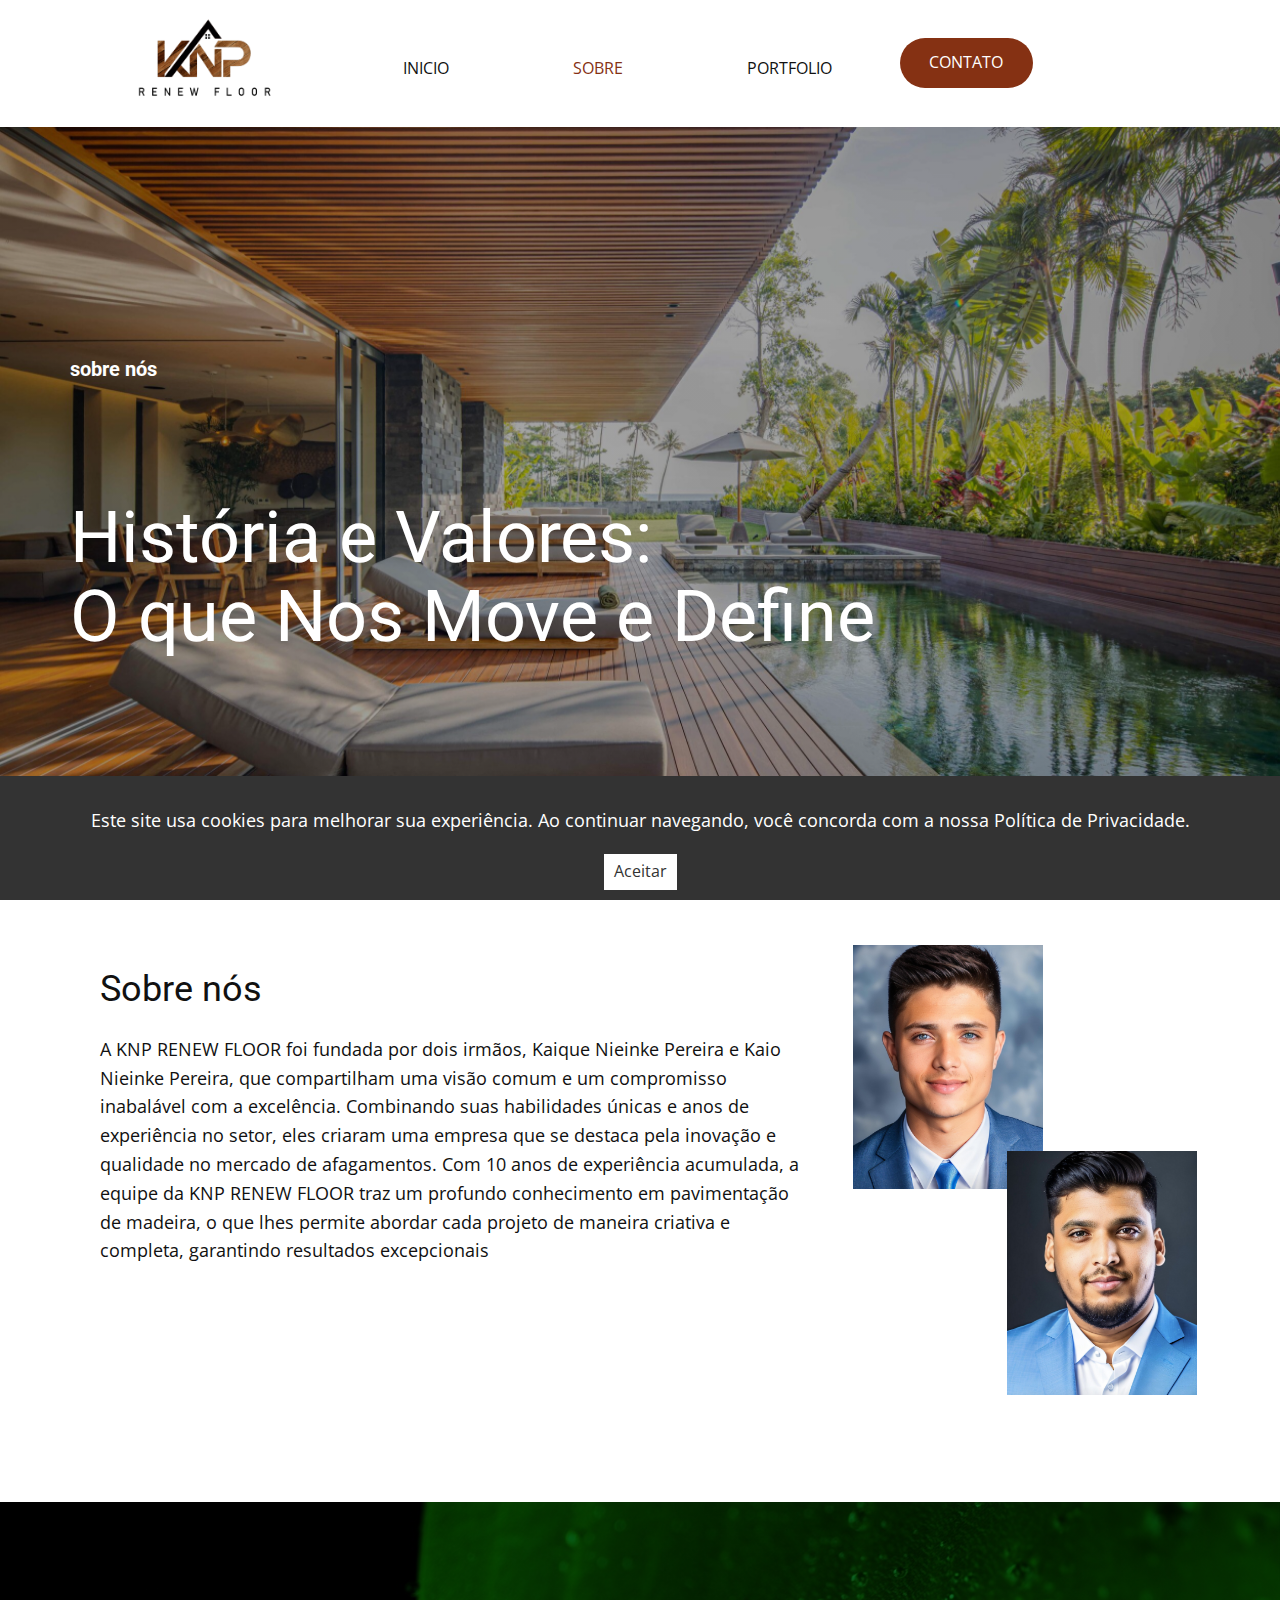
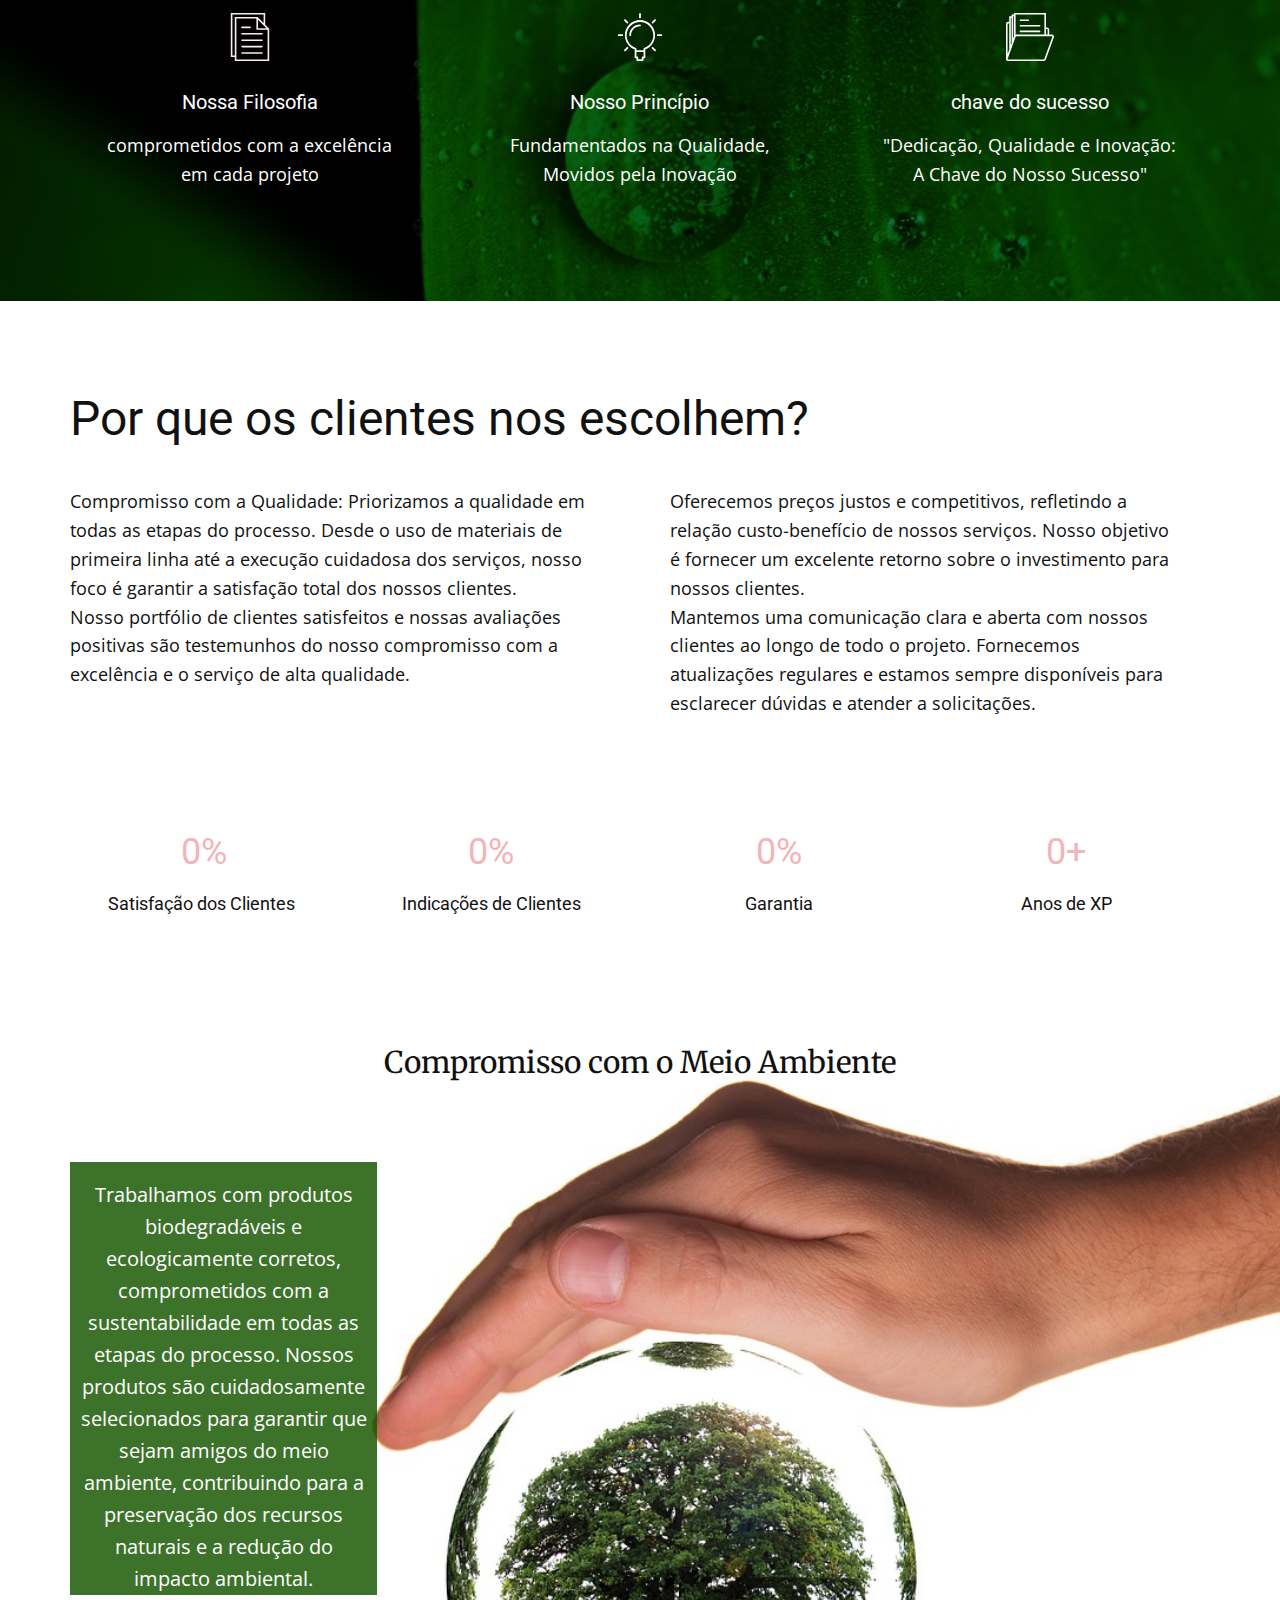
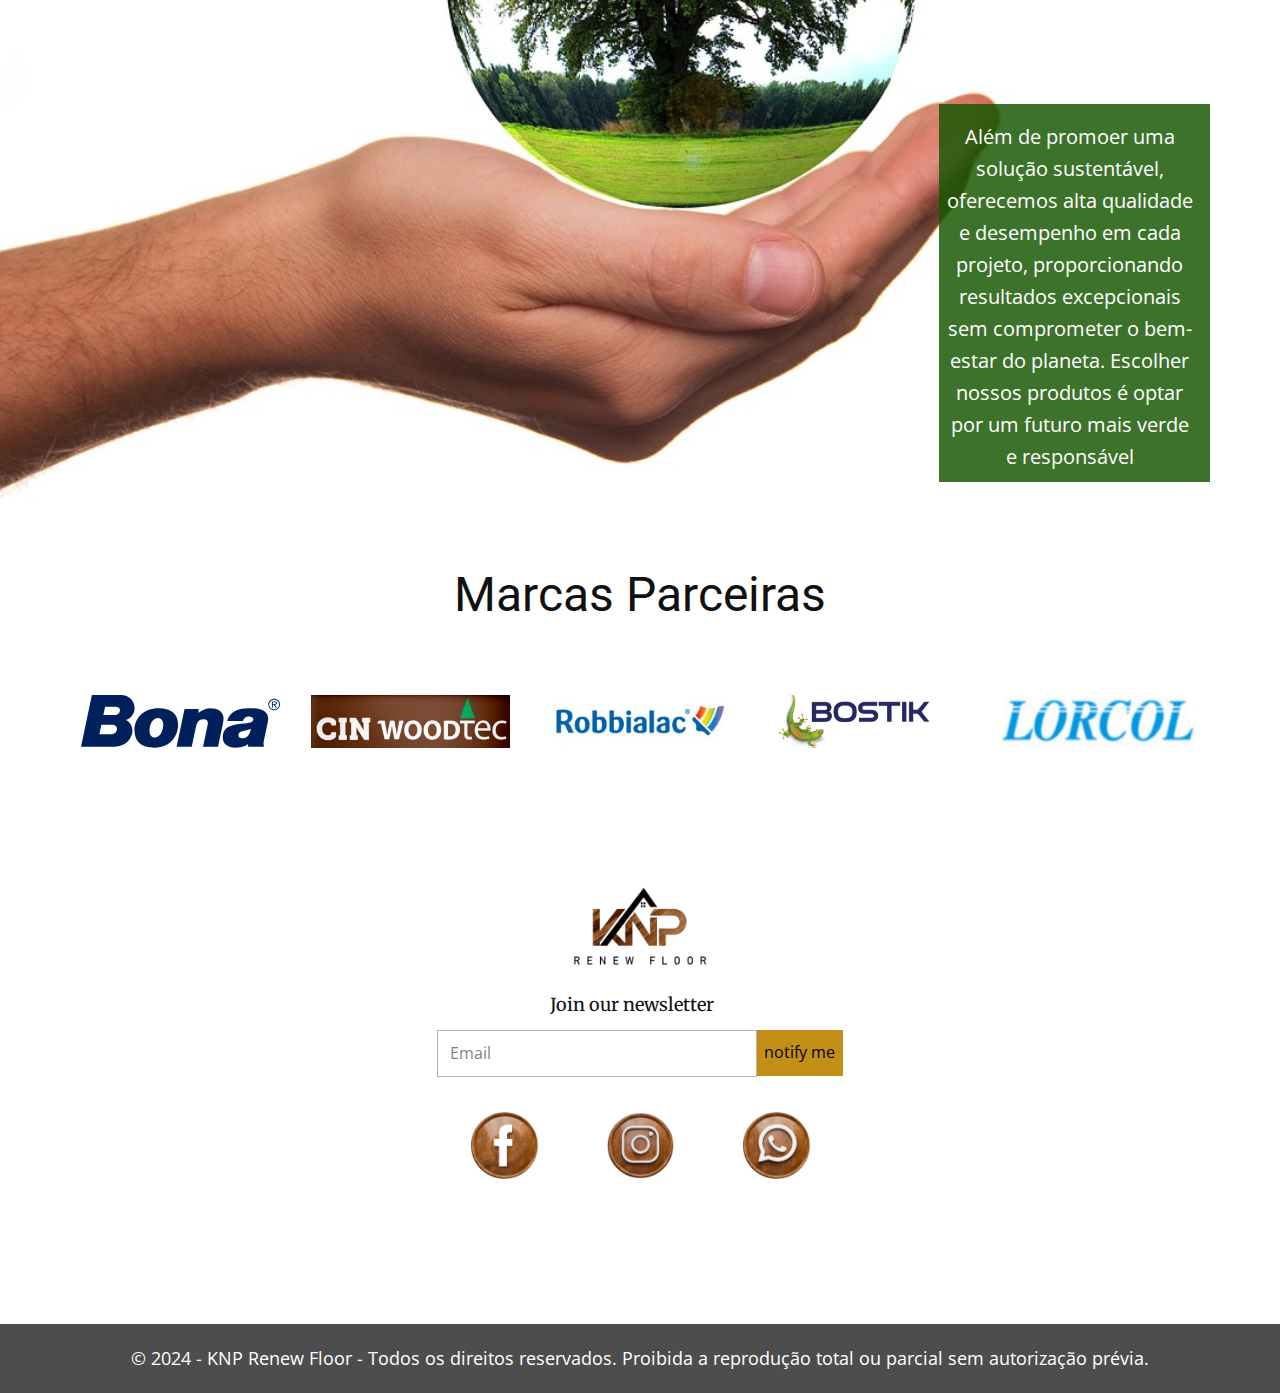
<file: SOBRE.html>
<!DOCTYPE html>
<html style="font-size: 16px" lang="pt">
  <head>
    <meta name="viewport" content="width=device-width, initial-scale=1.0" />
    <meta charset="utf-8" />
    <meta
      name="keywords"
      content="Atualizações sobre a Lei do Trabalho, Por que os clientes nos escolhem?, Nós servimos o melhor serviço, Parceiros de confiança, Entre em contato conosco"
    />
    <meta name="description" content="" />
    <title>Nossa Jornada - KNP Renew Floor</title>
    <link rel="icon" href="images\favicon-32x32.png" type="image/x-icon" />
    <link rel="stylesheet" href="nicepage.css" media="screen" />
    <link rel="stylesheet" href="SOBRE.css" media="screen" />
    <script
      class="u-script"
      type="text/javascript"
      src="jquery.js"
      defer=""
    ></script>
    <script
      class="u-script"
      type="text/javascript"
      src="nicepage.js"
      defer=""
    ></script>
    <meta name="generator" content="Nicepage 6.16.5, nicepage.com" />
    <meta name="referrer" content="origin" />
    <link
      id="u-theme-google-font"
      rel="stylesheet"
      href="https://fonts.googleapis.com/css?family=Roboto:100,100i,300,300i,400,400i,500,500i,700,700i,900,900i|Open+Sans:300,300i,400,400i,500,500i,600,600i,700,700i,800,800i"
    />
    <link
      id="u-page-google-font"
      rel="stylesheet"
      href="https://fonts.googleapis.com/css?family=Merriweather:300,300i,400,400i,700,700i,900,900i"
    />

    <script type="application/ld+json">
      {
        "@context": "http://schema.org",
        "@type": "Organization",
        "name": "Site1",
        "logo": "images/logoKNPSEMOFUNDO.png",
        "sameAs": [
          "https://www.facebook.com/profile.php?id=61551029701429",
          "https://www.instagram.com/knp_renew_floor/",
          "https://wa.me/message/6BBG6XEJPGPVN1"
        ]
      }
    </script>
    <meta name="theme-color" content="#478ac9" />
    <meta property="og:title" content="SOBRE" />
    <meta property="og:type" content="website" />
    <meta data-intl-tel-input-cdn-path="intlTelInput/" />
  </head>
  <body
    data-path-to-root="./"
    data-include-products="false"
    class="u-body u-xl-mode"
    data-lang="pt"
  >
    <header class="u-clearfix u-header u-header" id="sec-b5fd">
      <div class="u-clearfix u-sheet u-sheet-1">
        <a
          href="index.html"
          class="u-hidden-md u-image u-logo u-image-1"
          data-image-width="1920"
          data-image-height="1151"
        >
          <img
            src="images/logoKNPSEMOFUNDO.png"
            class="u-logo-image u-logo-image-1"
          />
        </a>
        <nav
          class="u-menu u-menu-one-level u-offcanvas u-menu-1"
          data-responsive-from="SM"
          data-position="Menu"
        >
          <div
            class="menu-collapse"
            style="font-size: 1rem; letter-spacing: 0px"
          >
            <a
              class="u-button-style u-custom-effect-duration u-custom-left-right-menu-spacing u-custom-padding-bottom u-custom-top-bottom-menu-spacing u-flip-horizontal u-flip-vertical u-nav-link u-text-active-palette-1-base u-text-hover-palette-2-base"
              href="#"
              style="
                padding: 6px 13px;
                font-size: calc(1em + 12.375px);
                transform: scaleX(-1) scaleY(-1);
                transform-origin: center center;
              "
            >
              <svg class="u-svg-link" viewBox="0 0 24 24">
                <use xlink:href="#menu-hamburger"></use>
              </svg>
              <svg
                class="u-svg-content"
                version="1.1"
                id="menu-hamburger"
                viewBox="0 0 16 16"
                x="0px"
                y="0px"
                xmlns:xlink="http://www.w3.org/1999/xlink"
                xmlns="http://www.w3.org/2000/svg"
              >
                <g>
                  <rect y="1" width="16" height="2"></rect>
                  <rect y="7" width="16" height="2"></rect>
                  <rect y="13" width="16" height="2"></rect>
                </g>
              </svg>
            </a>
          </div>
          <div class="u-custom-menu u-nav-container">
            <ul class="u-nav u-unstyled u-nav-1">
              <li class="u-nav-item">
                <a
                  class="u-button-style u-nav-link u-text-active-custom-color-2 u-text-hover-custom-color-2"
                  href="./"
                  style="padding: 17px 60px"
                  >INICIO</a
                >
              </li>
              <li class="u-nav-item">
                <a
                  class="u-button-style u-nav-link u-text-active-custom-color-2 u-text-hover-custom-color-2"
                  href="SOBRE.html"
                  style="padding: 17px 60px"
                  >SOBRE</a
                >
              </li>
              <li class="u-nav-item">
                <a
                  class="u-button-style u-nav-link u-text-active-custom-color-2 u-text-hover-custom-color-2"
                  href="Galeria.html"
                  style="padding: 17px 60px"
                  >PORTFOLIO</a
                >
              </li>
            </ul>
          </div>
          <div class="u-custom-menu u-nav-container-collapse">
            <div
              class="u-black u-container-style u-inner-container-layout u-opacity u-opacity-95 u-sidenav"
            >
              <div class="u-inner-container-layout u-sidenav-overflow">
                <div class="u-menu-close"></div>
                <ul
                  class="u-align-center u-nav u-popupmenu-items u-unstyled u-nav-2"
                >
                  <li class="u-nav-item">
                    <a class="u-button-style u-nav-link" href="./">INICIO</a>
                  </li>
                  <li class="u-nav-item">
                    <a class="u-button-style u-nav-link" href="SOBRE.html"
                      >SOBRE</a
                    >
                  </li>
                  <li class="u-nav-item">
                    <a class="u-button-style u-nav-link" href="Galeria.html"
                      >PORTFOLIO</a
                    >
                  </li>
                </ul>
                <a
                  href="contato.html"
                  class="u-align-center u-border-none u-btn u-btn-round u-button-style u-custom-color-2 u-hover-black u-radius-50 u-text-active-white u-btn-1"
                  >CONTATO</a
                >
              </div>
            </div>
            <div class="u-black u-menu-overlay u-opacity u-opacity-70"></div>
          </div>
        </nav>
        <a
          href="contato.html"
          class="u-align-center u-border-none u-btn u-btn-round u-button-style u-custom-color-2 u-hidden-sm u-hidden-xs u-hover-black u-radius-50 u-text-active-white u-btn-2"
          >CONTATO</a
        >
      </div>
    </header>
    <section
      class="u-clearfix u-container-align-left-lg u-container-align-left-md u-container-align-left-xl u-image u-shading u-section-1"
      id="sec-8292"
      data-image-width="1250"
      data-image-height="834"
    >
      <div class="u-clearfix u-sheet u-sheet-1">
        <h5 class="u-align-left u-text u-text-default u-text-1">
          sobre nós<br />
        </h5>
        <h1 class="u-align-left u-text u-text-2">
          História e Valores:&nbsp;<br />O que Nos Move e Define
        </h1>
      </div>
    </section>
    <section class="u-clearfix u-section-2" id="sec-7e12">
      <div class="u-clearfix u-sheet u-sheet-1">
        <div
          class="custom-expanded data-layout-selected u-clearfix u-layout-wrap u-layout-wrap-1"
        >
          <div class="u-layout">
            <div class="u-layout-row">
              <div
                class="u-container-style u-layout-cell u-size-40 u-layout-cell-1"
              >
                <div class="u-container-layout u-container-layout-1">
                  <h3 class="u-text u-text-default u-text-1">Sobre nós</h3>
                  <p class="u-text u-text-default u-text-2">
                    A KNP RENEW FLOOR foi fundada por dois irmãos, Kaique
                    Nieinke Pereira e Kaio Nieinke Pereira, que compartilham uma
                    visão comum e um compromisso inabalável com a excelência.
                    Combinando suas habilidades únicas e anos de experiência no
                    setor, eles criaram uma empresa que se destaca pela inovação
                    e qualidade no mercado de afagamentos. Com 10 anos de
                    experiência acumulada, a equipe da KNP RENEW FLOOR traz um
                    profundo conhecimento em pavimentação de madeira, o que lhes
                    permite abordar cada projeto de maneira criativa e completa,
                    garantindo resultados excepcionais
                  </p>
                </div>
              </div>
              <div
                class="u-container-style u-layout-cell u-size-20 u-layout-cell-2"
              >
                <div
                  class="u-container-layout u-valign-top-md u-container-layout-2"
                >
                  <img
                    class="custom-expanded u-image u-image-1"
                    src="images/fotodeperfilIA.jpg"
                    data-image-width="2048"
                    data-image-height="3072"
                  />
                  <img
                    class="custom-expanded u-image u-image-2"
                    src="images/IMG_4753.jpg"
                    data-image-width="2048"
                    data-image-height="2857"
                  />
                </div>
              </div>
            </div>
          </div>
        </div>
      </div>
    </section>
    <section
      class="u-clearfix u-container-align-center u-image u-shading u-section-3"
      id="sec-26d9"
      data-image-width="1500"
      data-image-height="1000"
    >
      <div
        class="u-clearfix u-sheet u-valign-middle-lg u-valign-middle-md u-valign-middle-xl u-sheet-1"
      >
        <div class="u-expanded-width u-list u-list-1">
          <div class="u-repeater u-repeater-1">
            <div
              class="u-container-align-center u-container-style u-list-item u-repeater-item"
            >
              <div
                class="u-container-layout u-similar-container u-valign-middle u-container-layout-1"
              >
                <span
                  class="u-align-center u-icon u-text-palette-2-light-3 u-icon-1"
                  ><svg
                    class="u-svg-link"
                    preserveAspectRatio="xMidYMin slice"
                    viewBox="0 0 60 60"
                    style=""
                  >
                    <use xlink:href="#svg-4895"></use></svg
                  ><svg
                    class="u-svg-content"
                    viewBox="0 0 60 60"
                    x="0px"
                    y="0px"
                    id="svg-4895"
                    style="enable-background: new 0 0 60 60"
                  >
                    <g>
                      <path
                        d="M45,25H20c-0.552,0-1,0.447-1,1s0.448,1,1,1h25c0.552,0,1-0.447,1-1S45.552,25,45,25z"
                      ></path>
                      <path
                        d="M20,19h10c0.552,0,1-0.447,1-1s-0.448-1-1-1H20c-0.552,0-1,0.447-1,1S19.448,19,20,19z"
                      ></path>
                      <path
                        d="M45,33H20c-0.552,0-1,0.447-1,1s0.448,1,1,1h25c0.552,0,1-0.447,1-1S45.552,33,45,33z"
                      ></path>
                      <path
                        d="M45,41H20c-0.552,0-1,0.447-1,1s0.448,1,1,1h25c0.552,0,1-0.447,1-1S45.552,41,45,41z"
                      ></path>
                      <path
                        d="M45,49H20c-0.552,0-1,0.447-1,1s0.448,1,1,1h25c0.552,0,1-0.447,1-1S45.552,49,45,49z"
                      ></path>
                      <path
                        d="M49,14.586V0H6v55h5v5h43V19.586L49,14.586z M40,8.414l9,9L50.586,19H40V8.414z M8,53V2h39v10.586L39.414,5H11v48H8z
		 M13,58v-3V7h25v14h14v37H13z"
                      ></path>
                    </g></svg
                ></span>
                <h5 class="u-align-center u-text u-text-default u-text-1">
                  Nossa Filosofia<br />
                </h5>
                <p class="u-align-center u-text u-text-default u-text-2">
                  comprometidos com a excelência em cada projeto
                </p>
              </div>
            </div>
            <div
              class="u-container-align-center u-container-style u-list-item u-repeater-item"
            >
              <div
                class="u-container-layout u-similar-container u-valign-middle u-container-layout-2"
              >
                <span class="u-align-center u-icon u-icon-2"
                  ><svg
                    class="u-svg-link"
                    preserveAspectRatio="xMidYMin slice"
                    viewBox="0 0 54 54"
                    style=""
                  >
                    <use xlink:href="#svg-d573"></use></svg
                  ><svg
                    class="u-svg-content"
                    viewBox="0 0 54 54"
                    x="0px"
                    y="0px"
                    id="svg-d573"
                    style="enable-background: new 0 0 54 54"
                  >
                    <g>
                      <path
                        d="M27,8c-9.374,0-17,7.626-17,17c0,7.112,4.391,13.412,11,15.9V50c0,0.553,0.447,1,1,1h1v2c0,0.553,0.447,1,1,1h6
		c0.553,0,1-0.447,1-1v-2h1c0.553,0,1-0.447,1-1v-9.1c6.609-2.488,11-8.788,11-15.9C44,15.626,36.374,8,27,8z M30,49
		c-0.553,0-1,0.447-1,1v2h-4v-2c0-0.553-0.447-1-1-1h-1v-5h8v5H30z M31.688,39.242C31.277,39.377,31,39.761,31,40.192V42h-8v-1.808
		c0-0.432-0.277-0.815-0.688-0.95C16.145,37.214,12,31.49,12,25c0-8.271,6.729-15,15-15s15,6.729,15,15
		C42,31.49,37.855,37.214,31.688,39.242z"
                      ></path>
                      <path
                        d="M27,6c0.553,0,1-0.447,1-1V1c0-0.553-0.447-1-1-1s-1,0.447-1,1v4C26,5.553,26.447,6,27,6z"
                      ></path>
                      <path
                        d="M51,24h-4c-0.553,0-1,0.447-1,1s0.447,1,1,1h4c0.553,0,1-0.447,1-1S51.553,24,51,24z"
                      ></path>
                      <path
                        d="M7,24H3c-0.553,0-1,0.447-1,1s0.447,1,1,1h4c0.553,0,1-0.447,1-1S7.553,24,7,24z"
                      ></path>
                      <path
                        d="M43.264,7.322l-2.828,2.828c-0.391,0.391-0.391,1.023,0,1.414c0.195,0.195,0.451,0.293,0.707,0.293
		s0.512-0.098,0.707-0.293l2.828-2.828c0.391-0.391,0.391-1.023,0-1.414S43.654,6.932,43.264,7.322z"
                      ></path>
                      <path
                        d="M12.15,38.436l-2.828,2.828c-0.391,0.391-0.391,1.023,0,1.414c0.195,0.195,0.451,0.293,0.707,0.293
		s0.512-0.098,0.707-0.293l2.828-2.828c0.391-0.391,0.391-1.023,0-1.414S12.541,38.045,12.15,38.436z"
                      ></path>
                      <path
                        d="M41.85,38.436c-0.391-0.391-1.023-0.391-1.414,0s-0.391,1.023,0,1.414l2.828,2.828c0.195,0.195,0.451,0.293,0.707,0.293
		s0.512-0.098,0.707-0.293c0.391-0.391,0.391-1.023,0-1.414L41.85,38.436z"
                      ></path>
                      <path
                        d="M12.15,11.564c0.195,0.195,0.451,0.293,0.707,0.293s0.512-0.098,0.707-0.293c0.391-0.391,0.391-1.023,0-1.414l-2.828-2.828
		c-0.391-0.391-1.023-0.391-1.414,0s-0.391,1.023,0,1.414L12.15,11.564z"
                      ></path>
                      <path
                        d="M27,13c-6.617,0-12,5.383-12,12c0,0.553,0.447,1,1,1s1-0.447,1-1c0-5.514,4.486-10,10-10c0.553,0,1-0.447,1-1
		S27.553,13,27,13z"
                      ></path>
                    </g></svg
                ></span>
                <h5 class="u-align-center u-text u-text-default u-text-3">
                  Nosso Princípio<br />
                </h5>
                <p class="u-align-center u-text u-text-default u-text-4">
                  Fundamentados na Qualidade, Movidos pela Inovação
                </p>
              </div>
            </div>
            <div
              class="u-container-align-center u-container-style u-list-item u-repeater-item"
            >
              <div
                class="u-container-layout u-similar-container u-valign-middle u-container-layout-3"
              >
                <span class="u-align-center u-icon u-icon-3"
                  ><svg
                    class="u-svg-link"
                    preserveAspectRatio="xMidYMin slice"
                    viewBox="0 0 60 60"
                    style=""
                  >
                    <use xlink:href="#svg-49f7"></use></svg
                  ><svg
                    class="u-svg-content"
                    viewBox="0 0 60 60"
                    x="0px"
                    y="0px"
                    id="svg-49f7"
                    style="enable-background: new 0 0 60 60"
                  >
                    <g>
                      <path
                        d="M57.49,27H54v-6.268C54,19.226,52.774,18,51.268,18H50V0H10v2H7v2H4v7H2.732C1.226,11,0,12.226,0,13.732v43.687l0.006,0
		c-0.005,0.563,0.17,1.114,0.522,1.575C1.018,59.634,1.76,60,2.565,60h44.759c1.157,0,2.175-0.78,2.449-1.813L60,30.149v-0.177
		C60,28.25,58.944,27,57.49,27z M51.268,20C51.672,20,52,20.328,52,20.732V27h-2v-7H51.268z M48,2v16v9H12.731
		c-0.233,0-0.457,0.039-0.674,0.098c-0.018,0.005-0.039,0.003-0.057,0.008V2H48z M10,4v25.585l-0.063,0.173L9,32.326V4H10z M6,6h1
		v31.81l-1,2.741V11V6z M2,13.732C2,13.328,2.329,13,2.732,13H4v32.943l-2,5.455V13.732z M47.868,57.584
		C47.803,57.829,47.579,58,47.324,58H2.565c-0.243,0-0.385-0.139-0.448-0.222c-0.063-0.082-0.16-0.256-0.123-0.408L4,51.87v0.001
		l3-8.225l0,0l3-8.225v0.003l1.932-5.301L12,29.938l0,0l0.16-0.439l0.026-0.082C12.252,29.172,12.477,29,12.731,29H48h2h4h3.49
		c0.379,0,0.477,0.546,0.501,0.819L47.868,57.584z"
                      ></path>
                      <path
                        d="M18,17h24c0.552,0,1-0.447,1-1s-0.448-1-1-1H18c-0.552,0-1,0.447-1,1S17.448,17,18,17z"
                      ></path>
                      <path
                        d="M18,10h10c0.552,0,1-0.447,1-1s-0.448-1-1-1H18c-0.552,0-1,0.447-1,1S17.448,10,18,10z"
                      ></path>
                      <path
                        d="M18,24h24c0.552,0,1-0.447,1-1s-0.448-1-1-1H18c-0.552,0-1,0.447-1,1S17.448,24,18,24z"
                      ></path>
                    </g></svg
                ></span>
                <h5 class="u-align-center u-text u-text-default u-text-5">
                  chave do sucesso<br />
                </h5>
                <p class="u-align-center u-text u-text-default u-text-6">
                  "Dedicação, Qualidade e Inovação: A Chave do Nosso Sucesso"<br />
                </p>
              </div>
            </div>
          </div>
        </div>
      </div>
    </section>
    <section
      class="u-align-center u-clearfix u-container-align-center u-container-align-left u-section-4"
      id="sec-2718"
    >
      <div class="u-clearfix u-sheet u-sheet-1">
        <h2 class="u-text u-text-default u-text-1">
          Por que os clientes nos escolhem?
        </h2>
        <div
          class="data-layout-selected u-clearfix u-expanded-width u-layout-wrap u-layout-wrap-1"
        >
          <div class="u-layout">
            <div class="u-layout-row">
              <div
                class="u-align-left u-container-align-left u-container-style u-layout-cell u-size-30 u-layout-cell-1"
              >
                <div class="u-container-layout u-container-layout-1">
                  <p class="u-text u-text-default u-text-2">
                    Compromisso com a Qualidade: Priorizamos a qualidade em
                    todas as etapas do processo. Desde o uso de materiais de
                    primeira linha até a execução cuidadosa dos serviços, nosso
                    foco é garantir a satisfação total dos nossos clientes.<br />Nosso
                    portfólio de clientes satisfeitos e nossas avaliações
                    positivas são testemunhos do nosso compromisso com a
                    excelência e o serviço de alta qualidade.<br />
                  </p>
                </div>
              </div>
              <div
                class="u-container-style u-layout-cell u-size-30 u-layout-cell-2"
              >
                <div class="u-container-layout u-container-layout-2">
                  <p class="u-text u-text-default u-text-3">
                    Oferecemos preços justos e competitivos, refletindo a
                    relação custo-benefício de nossos serviços. Nosso objetivo é
                    fornecer um excelente retorno sobre o investimento para
                    nossos clientes.<br />Mantemos uma comunicação clara e
                    aberta com nossos clientes ao longo de todo o projeto.
                    Fornecemos atualizações regulares e estamos sempre
                    disponíveis para esclarecer dúvidas e atender a
                    solicitações.<br />
                  </p>
                </div>
              </div>
            </div>
          </div>
        </div>
        <div class="u-expanded-width u-list u-list-1">
          <div class="u-repeater u-repeater-1">
            <div class="u-container-style u-list-item u-repeater-item">
              <div
                class="u-container-layout u-similar-container u-valign-middle u-container-layout-3"
              >
                <h3
                  class="u-align-center u-text u-text-palette-2-light-2 u-text-4"
                  data-animation-name="counter"
                  data-animation-event="scroll"
                  data-animation-duration="3000"
                >
                  100%
                </h3>
                <h6 class="u-align-center u-text u-text-5">
                  Satisfação dos Clientes&nbsp;
                </h6>
              </div>
            </div>
            <div
              class="u-container-align-left u-container-style u-list-item u-repeater-item"
            >
              <div
                class="u-container-layout u-similar-container u-valign-middle u-container-layout-4"
              >
                <h3
                  class="u-align-center u-text u-text-palette-2-light-2 u-text-6"
                  data-animation-name="counter"
                  data-animation-event="scroll"
                  data-animation-duration="3000"
                >
                  90%
                </h3>
                <h6 class="u-align-center u-text u-text-7">
                  Indicações de Clientes
                </h6>
              </div>
            </div>
            <div
              class="u-container-align-left u-container-style u-list-item u-repeater-item"
            >
              <div
                class="u-container-layout u-similar-container u-valign-middle u-container-layout-5"
              >
                <h3
                  class="u-align-center u-text u-text-palette-2-light-2 u-text-8"
                  data-animation-name="counter"
                  data-animation-event="scroll"
                  data-animation-duration="3000"
                >
                  100%
                </h3>
                <h6 class="u-align-center u-text u-text-9">Garantia</h6>
              </div>
            </div>
            <div
              class="u-container-align-left u-container-style u-list-item u-repeater-item"
            >
              <div
                class="u-container-layout u-similar-container u-valign-middle u-container-layout-6"
              >
                <h3
                  class="u-align-center u-text u-text-palette-2-light-2 u-text-10"
                  data-animation-name="counter"
                  data-animation-event="scroll"
                  data-animation-duration="3000"
                >
                  10+
                </h3>
                <h6 class="u-align-center u-text u-text-11">Anos de XP</h6>
              </div>
            </div>
          </div>
        </div>
      </div>
    </section>
    <section
      class="u-clearfix u-hidden-md u-hidden-sm u-hidden-xs u-image u-section-5"
      id="sec-8009"
      data-image-width="1280"
      data-image-height="905"
    >
      <div class="u-clearfix u-sheet u-sheet-1">
        <p
          class="u-align-center u-custom-font u-font-merriweather u-text u-text-default u-text-1"
        >
          Compromisso com o Meio Ambiente
        </p>
        <div
          class="u-align-center u-container-align-center u-container-style u-custom-color-4 u-group u-shape-rectangle u-group-1"
        >
          <div class="u-container-layout u-container-layout-1">
            <p class="u-text u-text-body-alt-color u-text-2">
              Trabalhamos ​com produtos biodegradáveis e ecologicamente
              corretos, comprometidos com a sustentabilidade em todas as etapas
              do processo. Nossos produtos são cuidadosamente selecionados para
              garantir que sejam amigos do meio ambiente, contribuindo para a
              preservação dos recursos naturais e a redução do impacto
              ambiental.
            </p>
          </div>
        </div>
        <div
          class="u-align-center u-container-align-center u-container-style u-custom-color-4 u-group u-shape-rectangle u-group-2"
        >
          <div class="u-container-layout u-container-layout-2">
            <p class="u-text u-text-3">
              Além de promoer uma solução sustentável, oferecemos ​alta
              qualidade e desempenho em cada projeto, proporcionando resultados
              excepcionais sem comprometer o bem-estar do planeta. Escolher
              nossos produtos é optar por um futuro mais verde e responsável
            </p>
          </div>
        </div>
      </div>
    </section>
    <section
      class="u-align-center u-clearfix u-container-align-center u-section-6"
      id="sec-6197"
    >
      <div
        class="u-clearfix u-sheet u-valign-middle-lg u-valign-middle-md u-valign-middle-xl u-sheet-1"
      >
        <h2 class="u-align-center u-text u-text-default u-text-1">
          Marcas Parceiras
        </h2>
        <div class="u-expanded-width u-list u-list-1">
          <div class="u-repeater u-repeater-1">
            <div
              class="u-align-center u-container-align-center u-container-style u-list-item u-repeater-item"
            >
              <div
                class="u-container-layout u-similar-container u-valign-middle u-container-layout-1"
              >
                <img
                  class="custom-expanded u-image u-image-1"
                  src="images/logobona.svg"
                  data-image-width="130"
                  data-image-height="35"
                />
              </div>
            </div>
            <div
              class="u-align-center u-container-align-center u-container-style u-list-item u-repeater-item"
            >
              <div
                class="u-container-layout u-similar-container u-valign-middle u-container-layout-2"
              >
                <img
                  class="custom-expanded u-image u-image-2"
                  src="images/cinwodtec1.png"
                  data-image-width="454"
                  data-image-height="97"
                />
              </div>
            </div>
            <div
              class="u-align-center u-container-align-center u-container-style u-list-item u-repeater-item"
            >
              <div
                class="u-container-layout u-similar-container u-valign-middle u-container-layout-3"
              >
                <img
                  class="custom-expanded u-image u-image-3"
                  src="images/logorobialac.jpg"
                  data-image-width="533"
                  data-image-height="143"
                />
              </div>
            </div>
            <div
              class="u-align-center u-container-align-center u-container-style u-list-item u-repeater-item"
            >
              <div
                class="u-container-layout u-similar-container u-valign-middle u-container-layout-4"
              >
                <img
                  class="custom-expanded u-image u-image-4"
                  src="images/Bostik_Logo1.png"
                  data-image-width="595"
                  data-image-height="241"
                />
              </div>
            </div>
            <div
              class="u-align-center u-container-align-center u-container-style u-list-item u-repeater-item"
            >
              <div
                class="u-container-layout u-similar-container u-valign-middle u-container-layout-5"
              >
                <img
                  class="custom-expanded u-image u-image-5"
                  src="images/logo-lorcol1.jpg"
                  data-image-width="1398"
                  data-image-height="257"
                />
              </div>
            </div>
          </div>
        </div>
      </div>
    </section>

    <footer
      class="u-align-center-md u-align-center-sm u-align-center-xs u-clearfix u-footer u-white u-footer"
      id="sec-a55c"
    >
      <a
        href="./"
        class="u-image u-logo u-image-1"
        data-image-width="1920"
        data-image-height="1151"
        title="Página inicial"
      >
        <img
          src="images/logoKNPSEMOFUNDO.png"
          class="u-logo-image u-logo-image-1"
        />
      </a>
      <p
        class="u-custom-font u-font-merriweather u-text u-text-default-xs u-text-1"
      >
        Join our newsletter
      </p>
      <div class="u-align-center u-form u-form-1">
        <form
          action="https://forms.nicepagesrv.com/v2/form/process"
          class="u-clearfix u-form-horizontal u-form-spacing-0 u-inner-form"
          style="padding: 0px"
          source="email"
          name="form"
        >
          <div class="u-form-email u-form-group u-label-none">
            <label for="email-cd2c" class="u-label">Email</label>
            <input
              type="email"
              placeholder="Email"
              id="email-cd2c"
              name="email"
              class="u-input u-input-rectangle u-input-1"
              required=""
            />
          </div>
          <div class="u-align-left u-form-group u-form-submit u-label-none">
            <a
              href="#"
              class="u-active-grey-70 u-border-active-palette-2-dark-1 u-border-hover-palette-2-dark-1 u-border-none u-btn u-btn-submit u-button-style u-custom-color-6 u-hover-custom-color-2 u-text-black u-btn-1"
              >notify me</a
            >
            <input type="submit" value="submit" class="u-form-control-hidden" />
          </div>
          <div class="u-form-send-message u-form-send-success">
            Thank you! Your message has been sent.
          </div>
          <div class="u-form-send-error u-form-send-message">
            Unable to send your message. Please fix errors then try again.
          </div>
          <input type="hidden" value="" name="recaptchaResponse" />
          <input
            type="hidden"
            name="formServices"
            value="3709952a-eb9d-bc19-e616-f514ddf7a2ae"
          />
        </form>
      </div>
      <div class="u-align-left u-social-icons u-spacing-57 u-social-icons-1">
        <a
          class="u-social-url"
          title="facebook"
          target="_blank"
          href="https://www.facebook.com/profile.php?id=61551029701429"
          ><span
            class="u-file-icon u-icon u-social-facebook u-social-icon u-icon-1"
            ><img src="images/icono-fb-madera.png" alt=""
          /></span>
        </a>
        <a
          class="u-social-url"
          title="instagram"
          target="_blank"
          href="https://www.instagram.com/knp_renew_floor/"
          ><span
            class="u-file-icon u-icon u-social-icon u-social-instagram u-icon-2"
            ><img src="images/icono-ig-madera.png" alt=""
          /></span>
        </a>
        <a
          class="u-social-url"
          title="Whatsapp"
          target="_blank"
          href="https://wa.me/message/6BBG6XEJPGPVN1"
          ><span
            class="u-file-icon u-icon u-social-icon u-social-linkedin u-icon-3"
            ><img src="images/icono-wa-madera.png" alt=""
          /></span>
        </a>
      </div>
      <div
        class="u-container-style u-expanded-width u-grey-70 u-group u-shape-rectangle u-group-1"
      >
        <div class="u-container-layout u-valign-middle u-container-layout-1">
          <p class="u-align-center u-text u-text-2">
            © 2024 - KNP Renew Floor - Todos os direitos reservados. Proibida a
            reprodução total ou parcial sem autorização prévia.
          </p>
        </div>
      </div>
    </footer>
    <!-- Banner de Cookies -->
<div id="cookie-banner" style="display: none; position: fixed; bottom: 0; width: 100%; background: #333; color: #fff; padding: 10px; text-align: center;">
  <p>Este site usa cookies para melhorar sua experiência. Ao continuar navegando, você concorda com a nossa <a href="privacy-policy.html" style="color: #fff;">Política de Privacidade</a>.</p>
  <button id="accept-cookies" style="background: #fff; color: #333; border: none; padding: 5px 10px; cursor: pointer;">Aceitar</button>
</div>

<script src="cookies.js"></script>
  </body>
</html>
</file>
